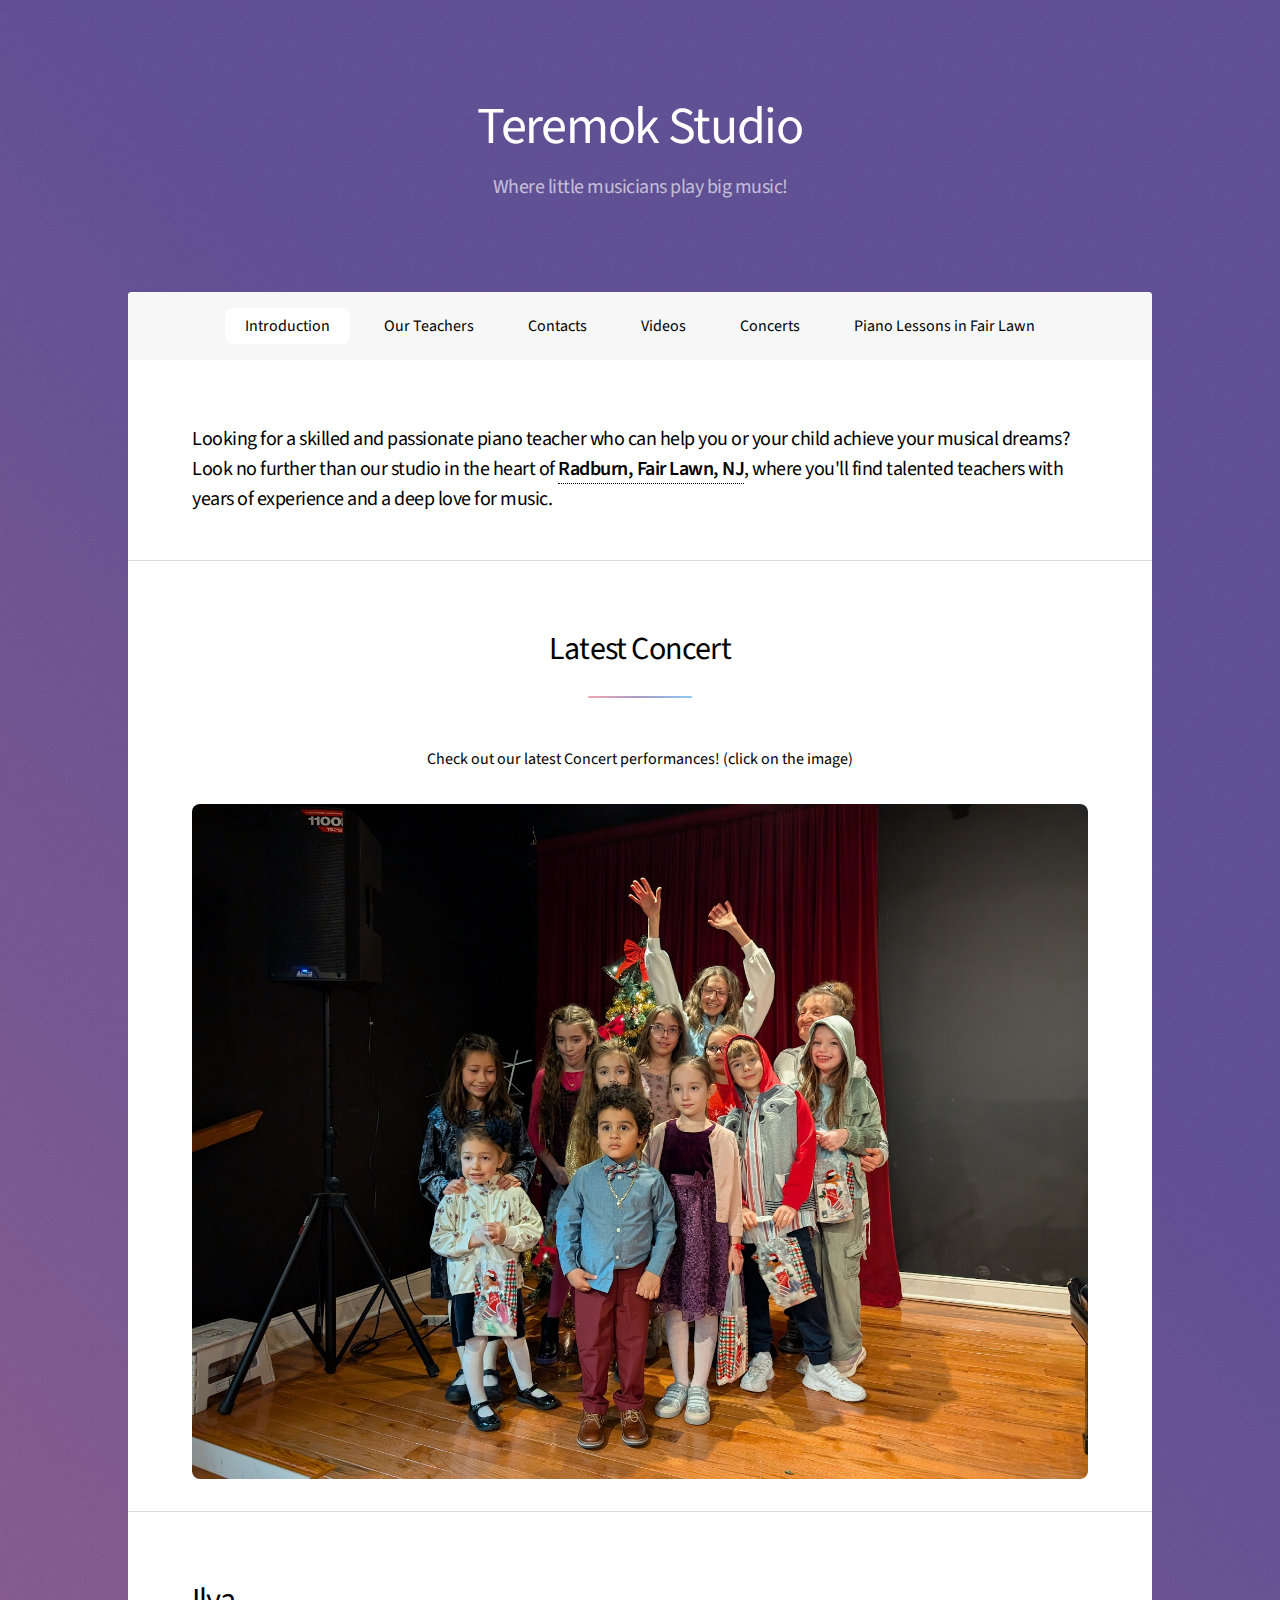
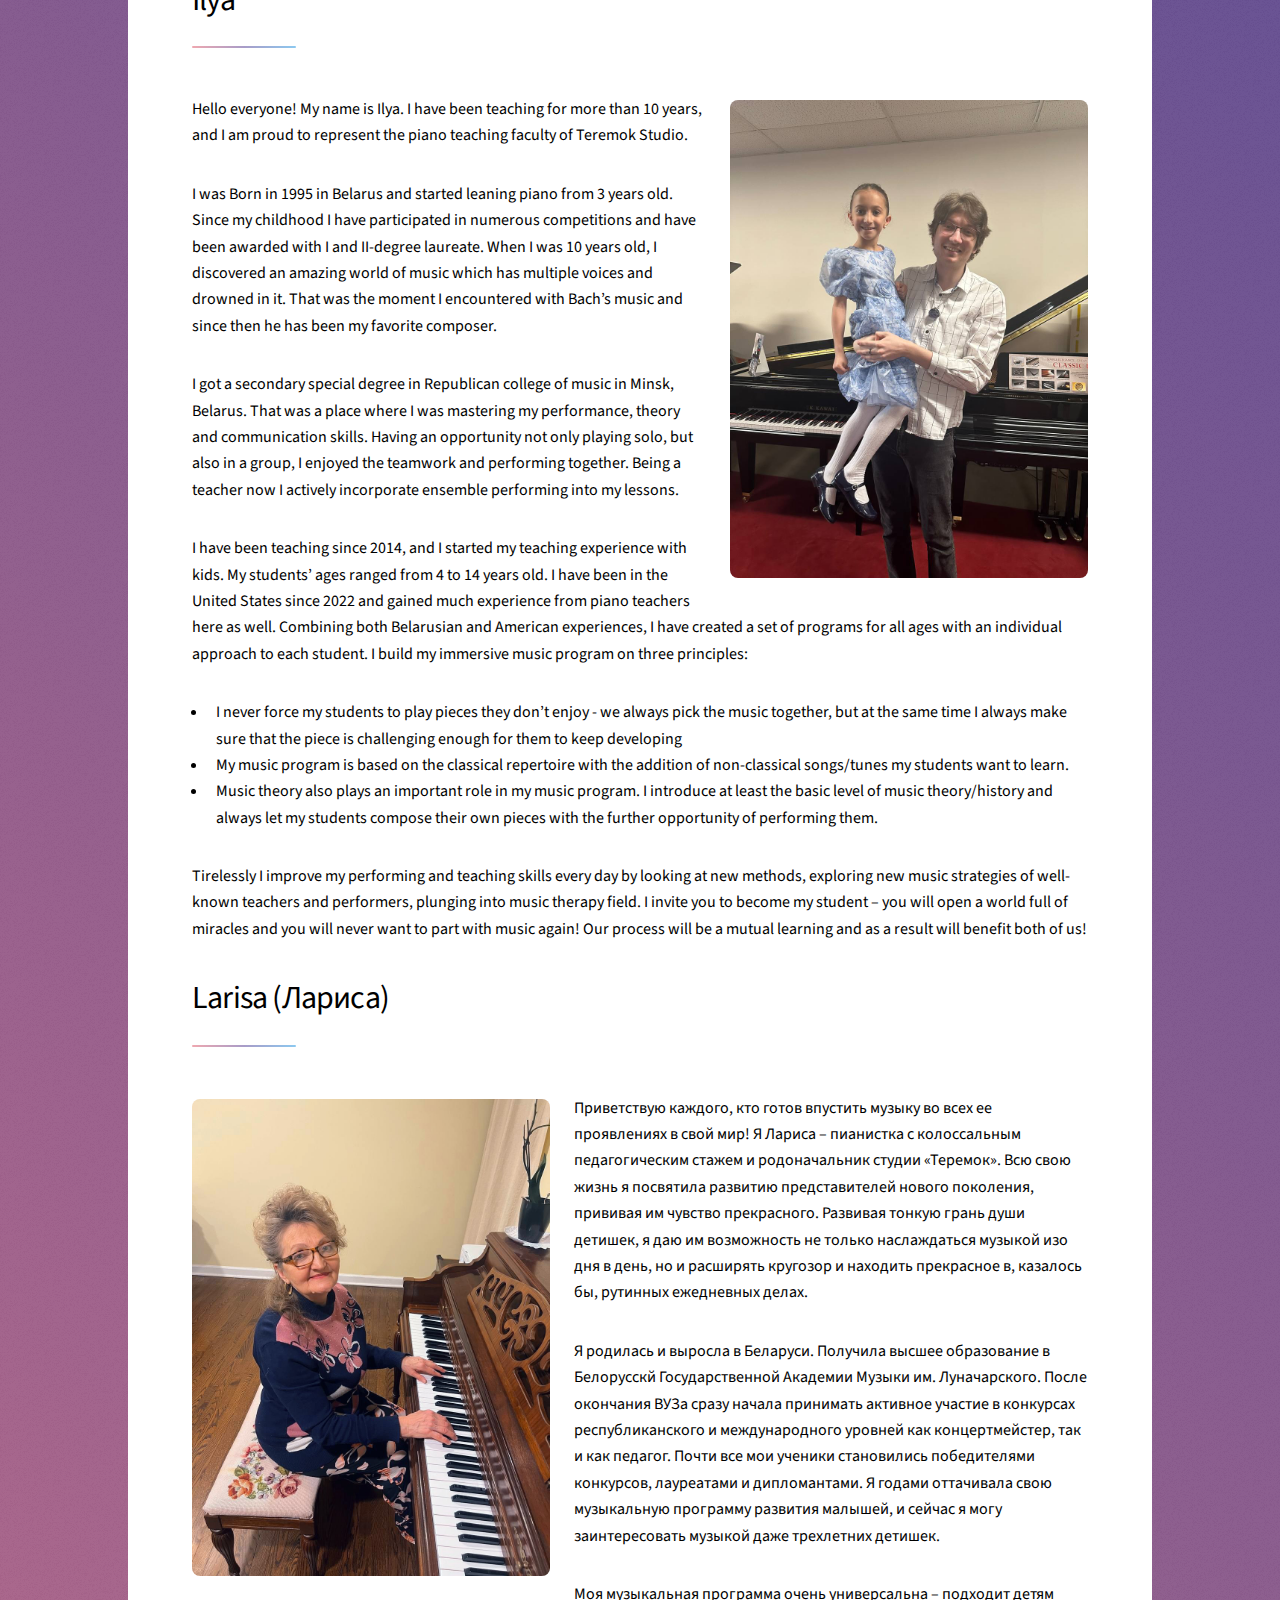
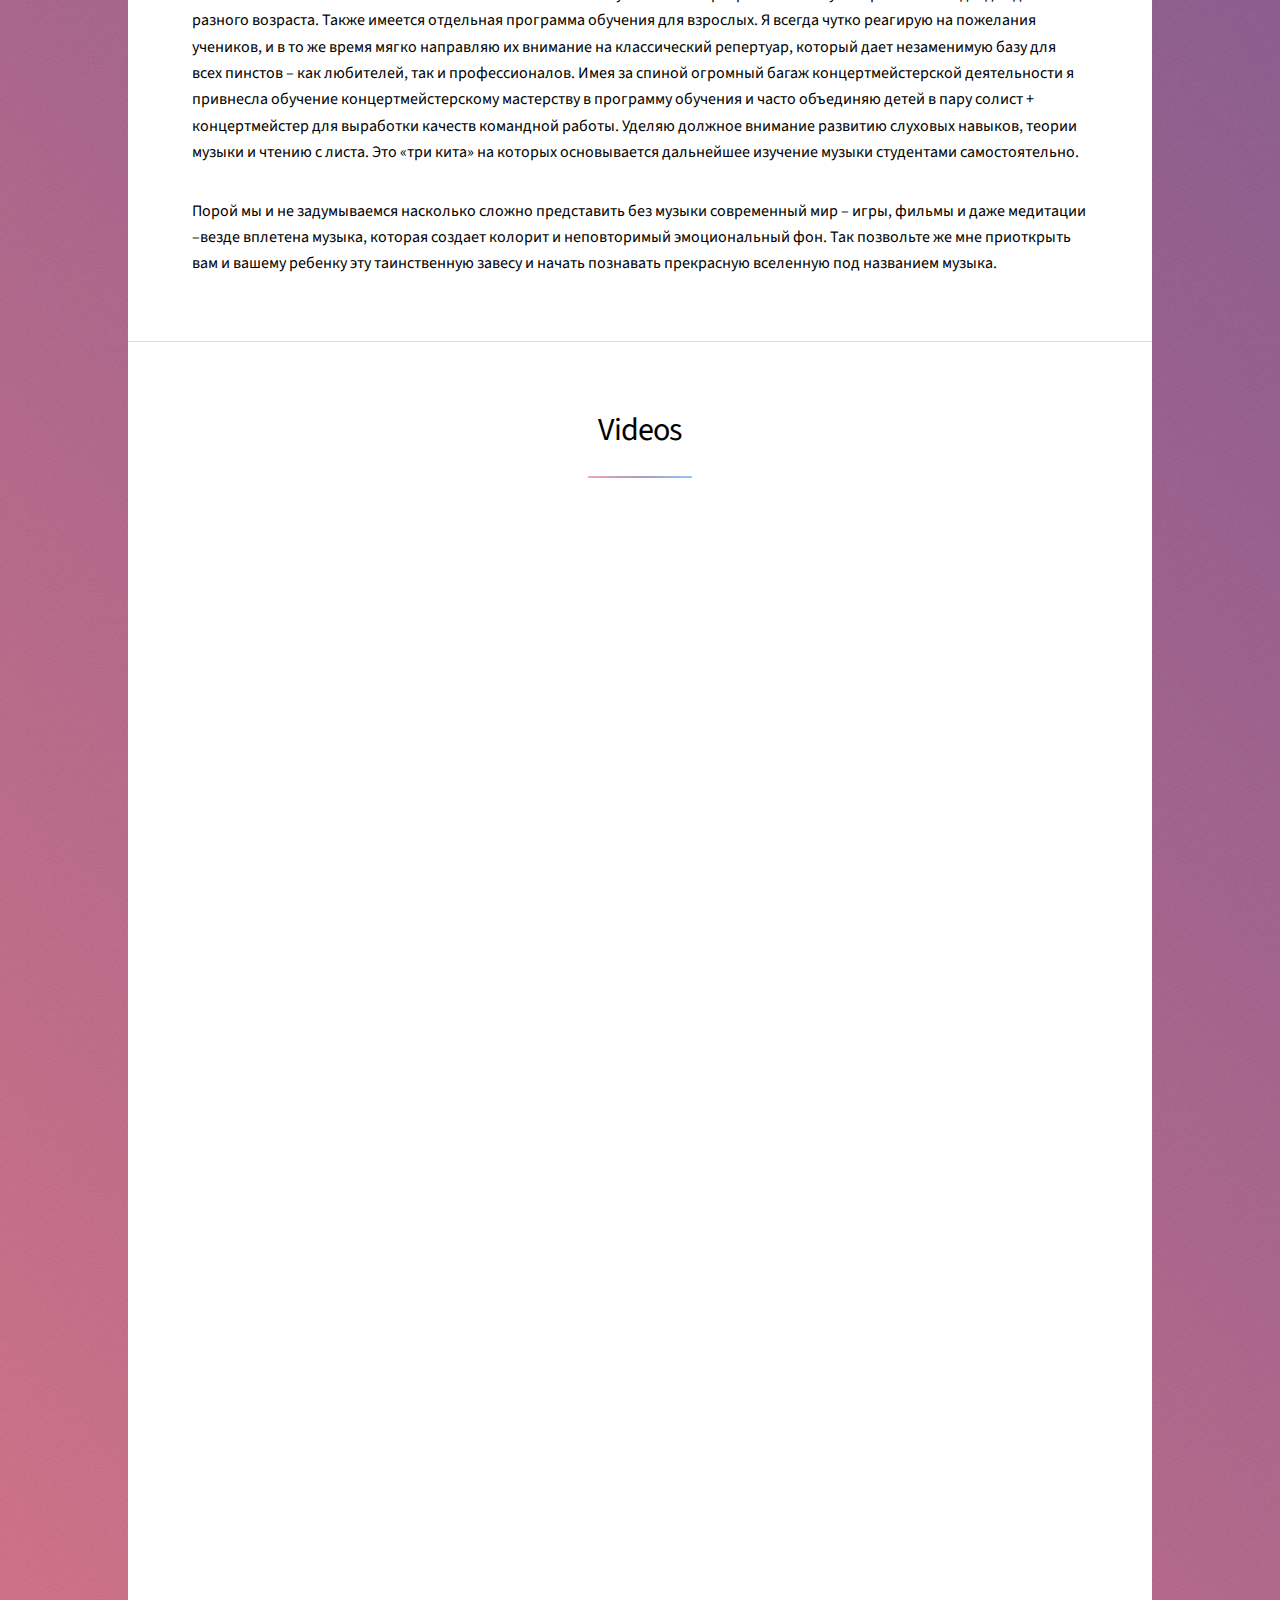
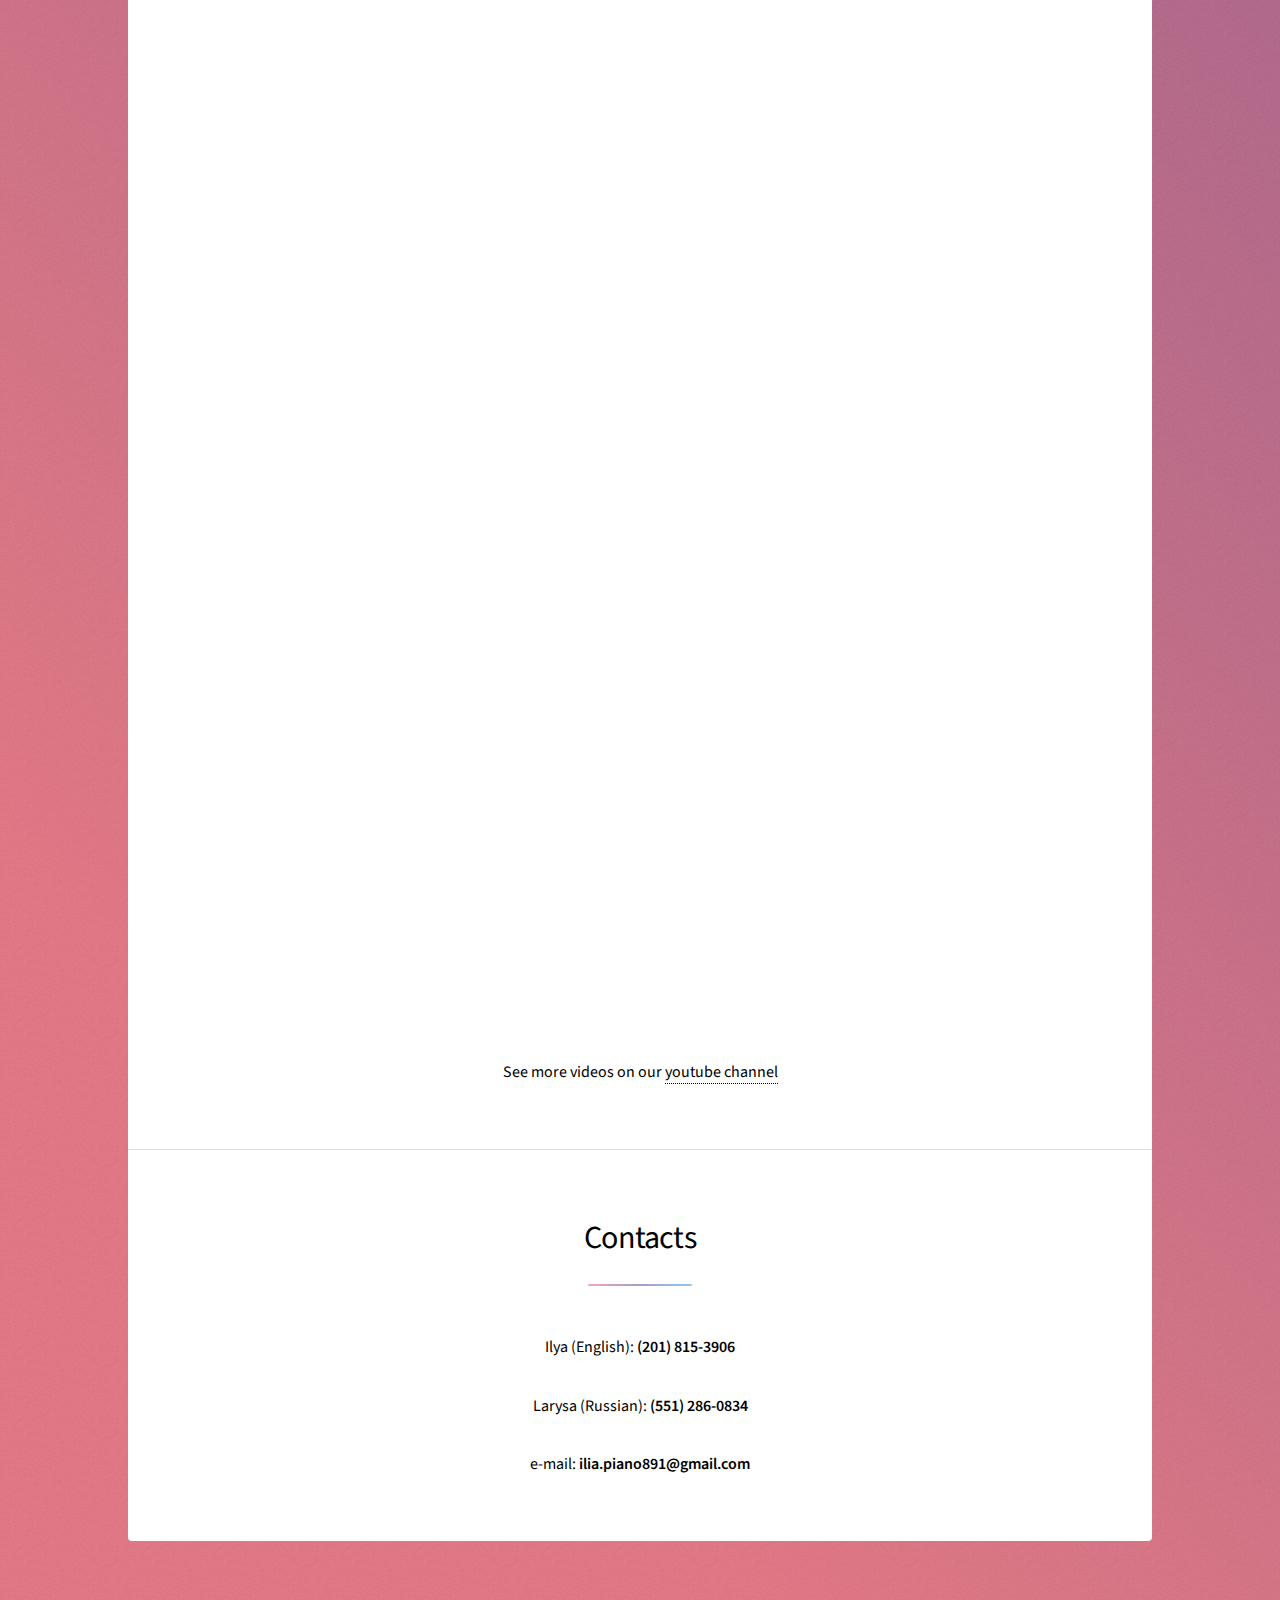
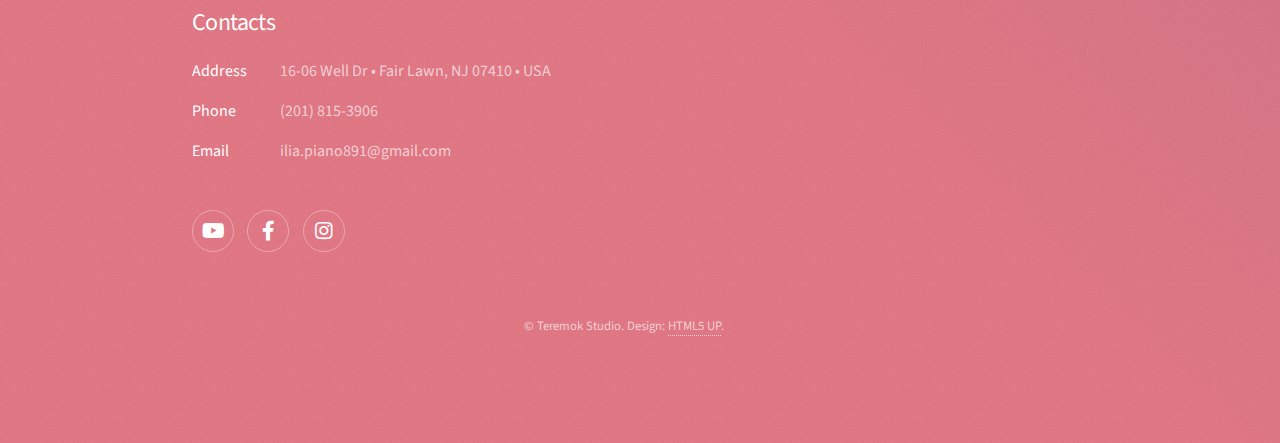
<file: index.html>
<!DOCTYPE HTML>
<!--
	Stellar by HTML5 UP
	html5up.net | @ajlkn
	Free for personal and commercial use under the CCA 3.0 license (html5up.net/license)
-->
<html>
	<head>
		<!-- Google tag (gtag.js) -->
		<script async src="https://www.googletagmanager.com/gtag/js?id=G-ZSN8D3B6M3"></script>
		<script>
			window.dataLayer = window.dataLayer || [];
			function gtag(){dataLayer.push(arguments);}
			gtag('js', new Date());

			gtag('config', 'G-ZSN8D3B6M3');
		</script>

		<title>Teremok Music Studio, Radburn, Fair Lawn</title>
		<meta charset="utf-8" />
		<meta name="viewport" content="width=device-width, initial-scale=1, user-scalable=no" />
		<link rel="stylesheet" href="assets/css/main.css" />
		<noscript><link rel="stylesheet" href="assets/css/noscript.css" /></noscript>
	</head>
	<body class="is-preload">

		<!-- Wrapper -->
			<div id="wrapper">

				<!-- Header -->
					<header id="header" class="alt">
<!--						<span class="logo"><img src="images/logo.svg" alt="" /></span>-->
						<h1>Teremok Studio</h1>
						<p>Where little musicians play big music!</p>
					</header>

				<!-- Nav -->
					<nav id="nav">
						<ul>
							<li><a href="#intro" class="active">Introduction</a></li>
							<li><a href="#teachers" class="active">Our Teachers</a></li>
							<li><a href="#contacts">Contacts</a></li>
							<li><a href="#videos">Videos</a></li>
							<li><a href="concerts.html">Concerts</a></li>
							<li><a href="fair-lawn-piano-lessons.html">Piano Lessons in Fair Lawn</a></li>
						</ul>
					</nav>

				<!-- Main -->
					<div id="main">
							<!-- Introduction -->
							<section id="intro" class="main">
								<div>
									<div class="content">

										<h3>Looking for a skilled and passionate piano teacher who can help you or your child achieve your musical dreams? Look no further than our studio in the heart of <b><a href="fair-lawn-piano-lessons.html">Radburn, Fair Lawn, NJ</a></b>, where you'll find talented teachers with years of experience and a deep love for music.</h3>
									</div>

								</div>
							</section>

							<section class="main special">
								<header class="major">
									<h2>Latest Concert</h2>
								</header>
								<p>Check out our latest Concert performances! (click on the image)</p>
								<div class="row gtr-uniform">
									<div class="col-12"><span class="image fit"><a href="https://www.youtube.com/playlist?list=PLpmNfmxhSk9OA3hn6JyHmOVZByhGce9Sj"><img src="images/concert_winter_2024.jpg" alt="" /></a></span></div>
                          		</div>
								
							</section>

							<section id="teachers" class="main">
								<div>
									<div class="content">
										<header class="major">
											<h2>Ilya</h2>
										</header>
										<p><span class="image right"><img src="images/ilya.jpg" alt="" /></span>Hello everyone! My name is Ilya. I have been teaching for more than 10 years, and I am proud to represent the piano teaching faculty of Teremok Studio. </p>

										<p>I was Born in 1995 in Belarus and started leaning piano from 3 years old. Since my childhood I have participated in numerous competitions and have been awarded with I and II-degree laureate. When I was 10 years old, I discovered an amazing world of music which has multiple voices and drowned in it. That was the moment I encountered with Bach’s music and since then he has been my favorite composer. </p>

										<p>I got a secondary special degree in Republican college of music in Minsk, Belarus. That was a place where I was mastering my performance, theory and communication skills. Having an opportunity not only playing solo, but also in a group, I enjoyed the teamwork and performing together. Being a teacher now I actively incorporate ensemble performing into my lessons. </p>

										<p>I have been teaching since 2014, and I started my teaching experience with kids. My students’ ages ranged from 4 to 14 years old. I have been in the United States since 2022 and gained much experience from piano teachers here as well. Combining both Belarusian and American experiences, I have created a set of programs for all ages with an individual approach to each student. I build my immersive music program on three principles: </p>

										<ul>
											<li>I never force my students to play pieces they don’t enjoy - we always pick the music together, but at the same time I always make sure that the piece is challenging enough for them to keep developing</li>
											<li>My music program is based on the classical repertoire with the addition of non-classical songs/tunes my students want to learn.</li>
											<li>Music theory also plays an important role in my music program. I introduce at least the basic level of music theory/history and always let my students compose their own pieces with the further opportunity of performing them.</li>
										</ul>


										<p>Tirelessly I improve my performing and teaching skills every day by looking at new methods, exploring new music strategies of well-known teachers and performers, plunging into music therapy field. I invite you to become my student – you will open a world full of miracles and you will never want to part with music again! Our process will be a mutual learning and as a result will benefit both of us!</p>


										<!--										<ul class="actions">-->
										<!--											<li><a href="generic.html" class="button">Learn More</a></li>-->
										<!--										</ul>-->
									</div>

								</div>

								<div>
									<div class="content">
										<header class="major">
											<h2>Larisa (Лариса)</h2>
										</header>
										<p><span class="image left"><img src="images/larysa_new.jpg" alt="" /></span>Приветствую каждого, кто готов впустить музыку во всех ее проявлениях в свой мир! Я Лариса – пианистка с колоссальным педагогическим стажем и родоначальник студии «Теремок». Всю свою жизнь я посвятила развитию представителей нового поколения, прививая им чувство прекрасного. Развивая тонкую грань души детишек, я даю им возможность не только наслаждаться музыкой изо дня в день, но и расширять кругозор и находить прекрасное в, казалось бы, рутинных ежедневных делах.</p>
										<p>Я родилась и выросла в Беларуси. Получила высшее образование в Белорусскй Государственной Академии Музыки им. Луначарского. После окончания ВУЗа сразу начала принимать активное участие в конкурсах республиканского и международного уровней как концертмейстер, так и как педагог. Почти все мои ученики становились победителями конкурсов, лауреатами и дипломантами. Я годами оттачивала свою музыкальную программу развития малышей, и сейчас я могу заинтересовать музыкой даже трехлетних детишек.</p>
										<p>Моя музыкальная программа очень универсальна – подходит детям разного возраста. Также имеется отдельная программа обучения для взрослых. Я всегда чутко реагирую на пожелания учеников, и в то же время мягко направляю их внимание на классический репертуар, который дает незаменимую базу для всех пинстов – как любителей, так и профессионалов. Имея за спиной огромный багаж концертмейстерской деятельности я привнесла обучение концертмейстерскому мастерству в программу обучения и часто объединяю детей в пару солист + концертмейстер для выработки качеств командной работы. Уделяю должное внимание развитию слуховых навыков, теории музыки и чтению с листа. Это «три кита» на которых основывается дальнейшее изучение музыки студентами самостоятельно. </p>
										<p>Порой мы и не задумываемся насколько сложно представить без музыки современный мир – игры, фильмы и даже медитации –везде вплетена музыка, которая создает колорит и неповторимый эмоциональный фон. Так позвольте же мне приоткрыть вам и вашему ребенку эту таинственную завесу и начать познавать прекрасную вселенную под названием музыка.</p>
									</div>
								</div>

							</section>

							<section id="videos" class="main special">
								<header class="major">
									<h2>Videos</h2>
								</header>

								<p><iframe width="560" height="315" src="https://www.youtube.com/embed/ygRuIo16cWA?si=4gfWtXW3m3hVP_-F" title="YouTube video player" frameborder="0" allow="accelerometer; autoplay; clipboard-write; encrypted-media; gyroscope; picture-in-picture; web-share" referrerpolicy="strict-origin-when-cross-origin" allowfullscreen></iframe></p>
								<p><iframe width="560" height="315" src="https://www.youtube.com/embed/2QUTv6akPrc?si=sIZC7GuFg_U-88oI" title="YouTube video player" frameborder="0" allow="accelerometer; autoplay; clipboard-write; encrypted-media; gyroscope; picture-in-picture; web-share" referrerpolicy="strict-origin-when-cross-origin" allowfullscreen></iframe></p>
								<p><iframe width="560" height="315" src="https://www.youtube.com/embed/-rN_WPI2XIc?si=8VLPka_-u3P97FWZ" title="YouTube video player" frameborder="0" allow="accelerometer; autoplay; clipboard-write; encrypted-media; gyroscope; picture-in-picture; web-share" referrerpolicy="strict-origin-when-cross-origin" allowfullscreen></iframe></p>
								<p><iframe width="560" height="315" src="https://www.youtube.com/embed/IQjfRSrIg9I?si=6q5nIWO6sOwiWga2" title="YouTube video player" frameborder="0" allow="accelerometer; autoplay; clipboard-write; encrypted-media; gyroscope; picture-in-picture; web-share" referrerpolicy="strict-origin-when-cross-origin" allowfullscreen></iframe></p>
								<p><iframe width="560" height="315" src="https://www.youtube.com/embed/mD9Ef9I3Bas?si=zHU6qlsjmMnwwBHR" title="YouTube video player" frameborder="0" allow="accelerometer; autoplay; clipboard-write; encrypted-media; gyroscope; picture-in-picture; web-share" referrerpolicy="strict-origin-when-cross-origin" allowfullscreen></iframe></p>
								<p><iframe width="560" height="315" src="https://www.youtube.com/embed/GzivVRk_cPY?si=JI7szu8Lf1MJtX6y" title="YouTube video player" frameborder="0" allow="accelerometer; autoplay; clipboard-write; encrypted-media; gyroscope; picture-in-picture; web-share" referrerpolicy="strict-origin-when-cross-origin" allowfullscreen></iframe></p>
								
								<p>See more videos on our <a href="https://www.youtube.com/@teremokstudio">youtube channel</a> </p>
							
							</section>
	
							<section id="contacts" class="main special">
								<header class="major">
									<h2>Contacts</h2>
								</header>

								<p>Ilya (English): <b>(201) 815-3906</b></p>
								<p>Larysa (Russian): <b>(551) 286-0834</b></p>
								<p>e-mail: <b>ilia.piano891@gmail.com</b></p>
							</section>

							
					</div>

				<!-- Footer -->
					<footer id="footer">
						<section>
							<h2>Contacts</h2>
							<dl class="alt">
								<dt>Address</dt>
								<dd>16-06 Well Dr &bull; Fair Lawn, NJ 07410 &bull; USA</dd>
								<dt>Phone</dt>
								<dd>(201) 815-3906</dd>
								<dt>Email</dt>
								<dd>ilia.piano891@gmail.com</dd>
							</dl>
							<ul class="icons">
								<li><a href="https://www.youtube.com/@teremokstudio" class="icon brands fa-youtube alt"><span class="label">YouTube</span></a></li>
								<li><a href="https://www.facebook.com/teremok.music.studio/" class="icon brands fa-facebook-f alt"><span class="label">Facebook</span></a></li>
								<li><a href="https://www.instagram.com/teremok.studio/" class="icon brands fa-instagram alt"><span class="label">Instagram</span></a></li>
							</ul>
						</section>
						<p class="copyright">&copy; Teremok Studio. Design: <a href="https://html5up.net">HTML5 UP</a>.</p>
					</footer>

			</div>

		<!-- Scripts -->
			<script src="assets/js/jquery.min.js"></script>
			<script src="assets/js/jquery.scrollex.min.js"></script>
			<script src="assets/js/jquery.scrolly.min.js"></script>
			<script src="assets/js/browser.min.js"></script>
			<script src="assets/js/breakpoints.min.js"></script>
			<script src="assets/js/util.js"></script>
			<script src="assets/js/main.js"></script>

	</body>
</html>
</file>
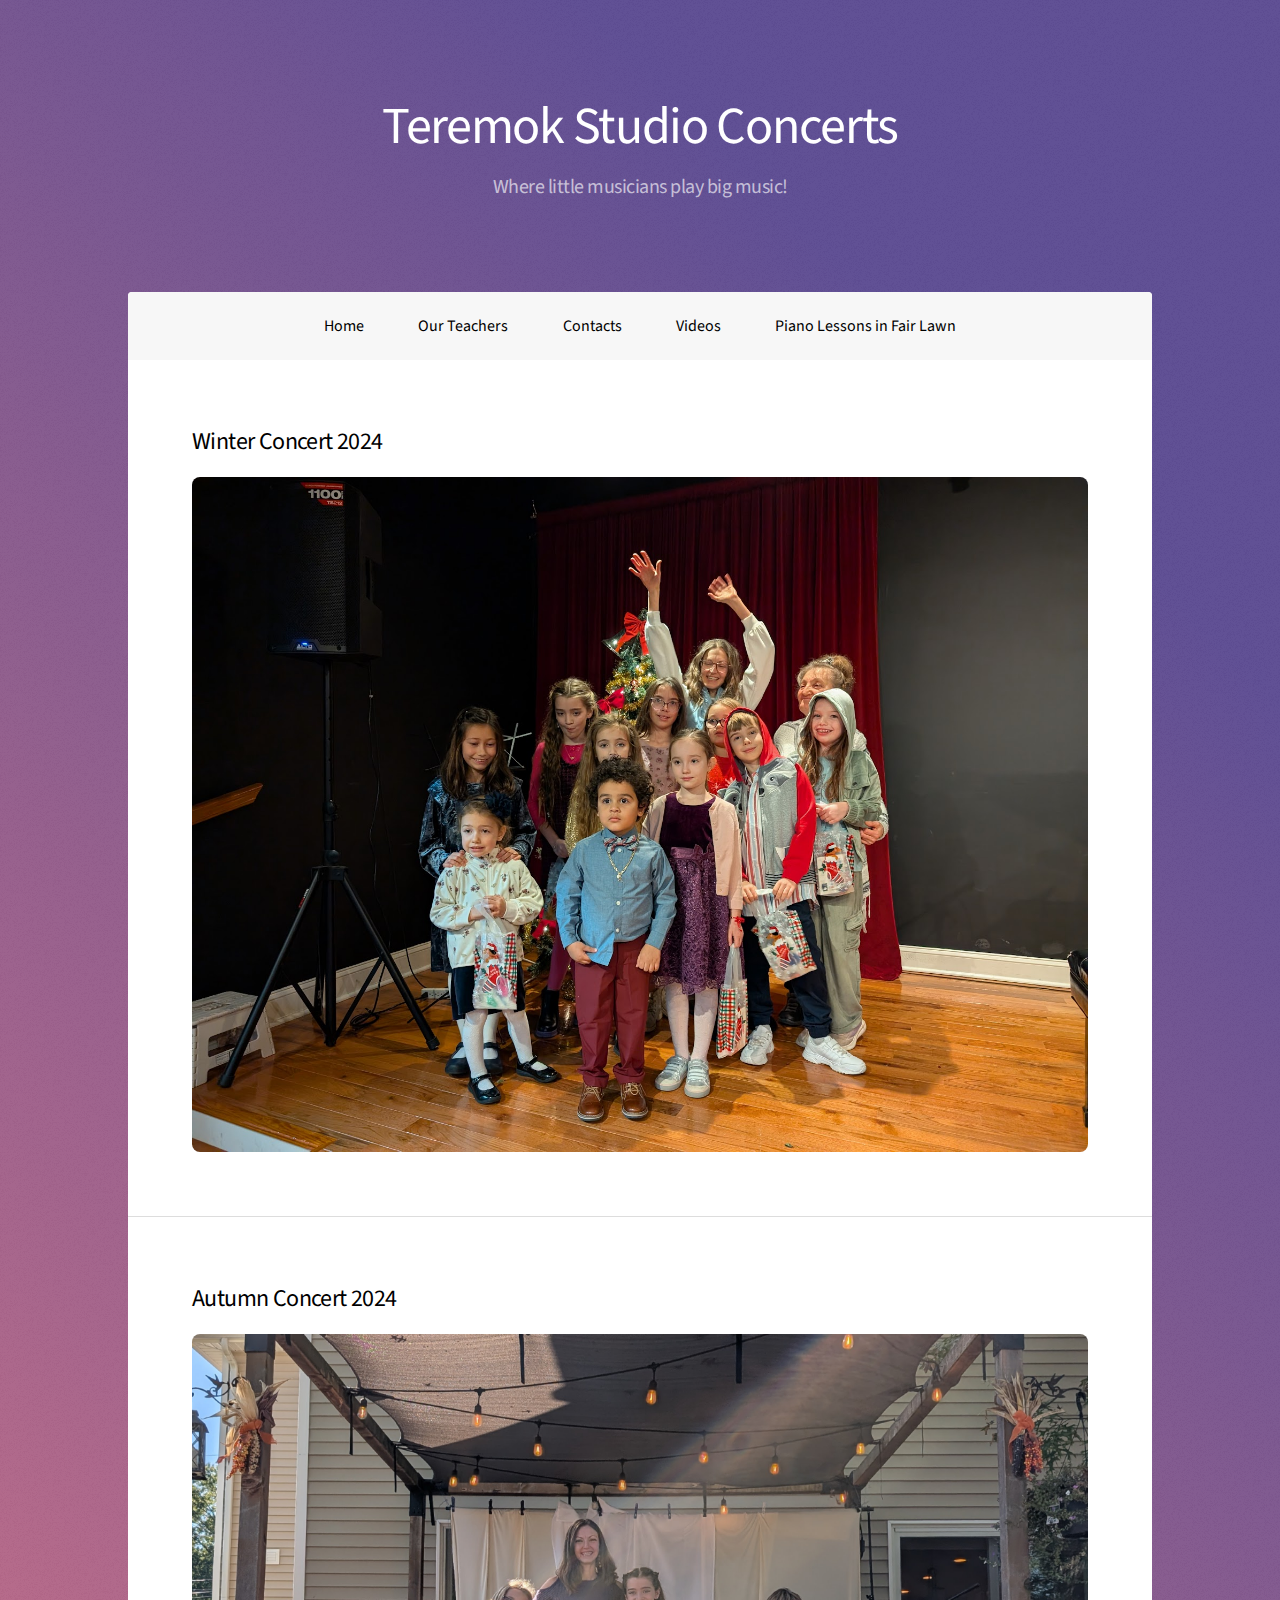
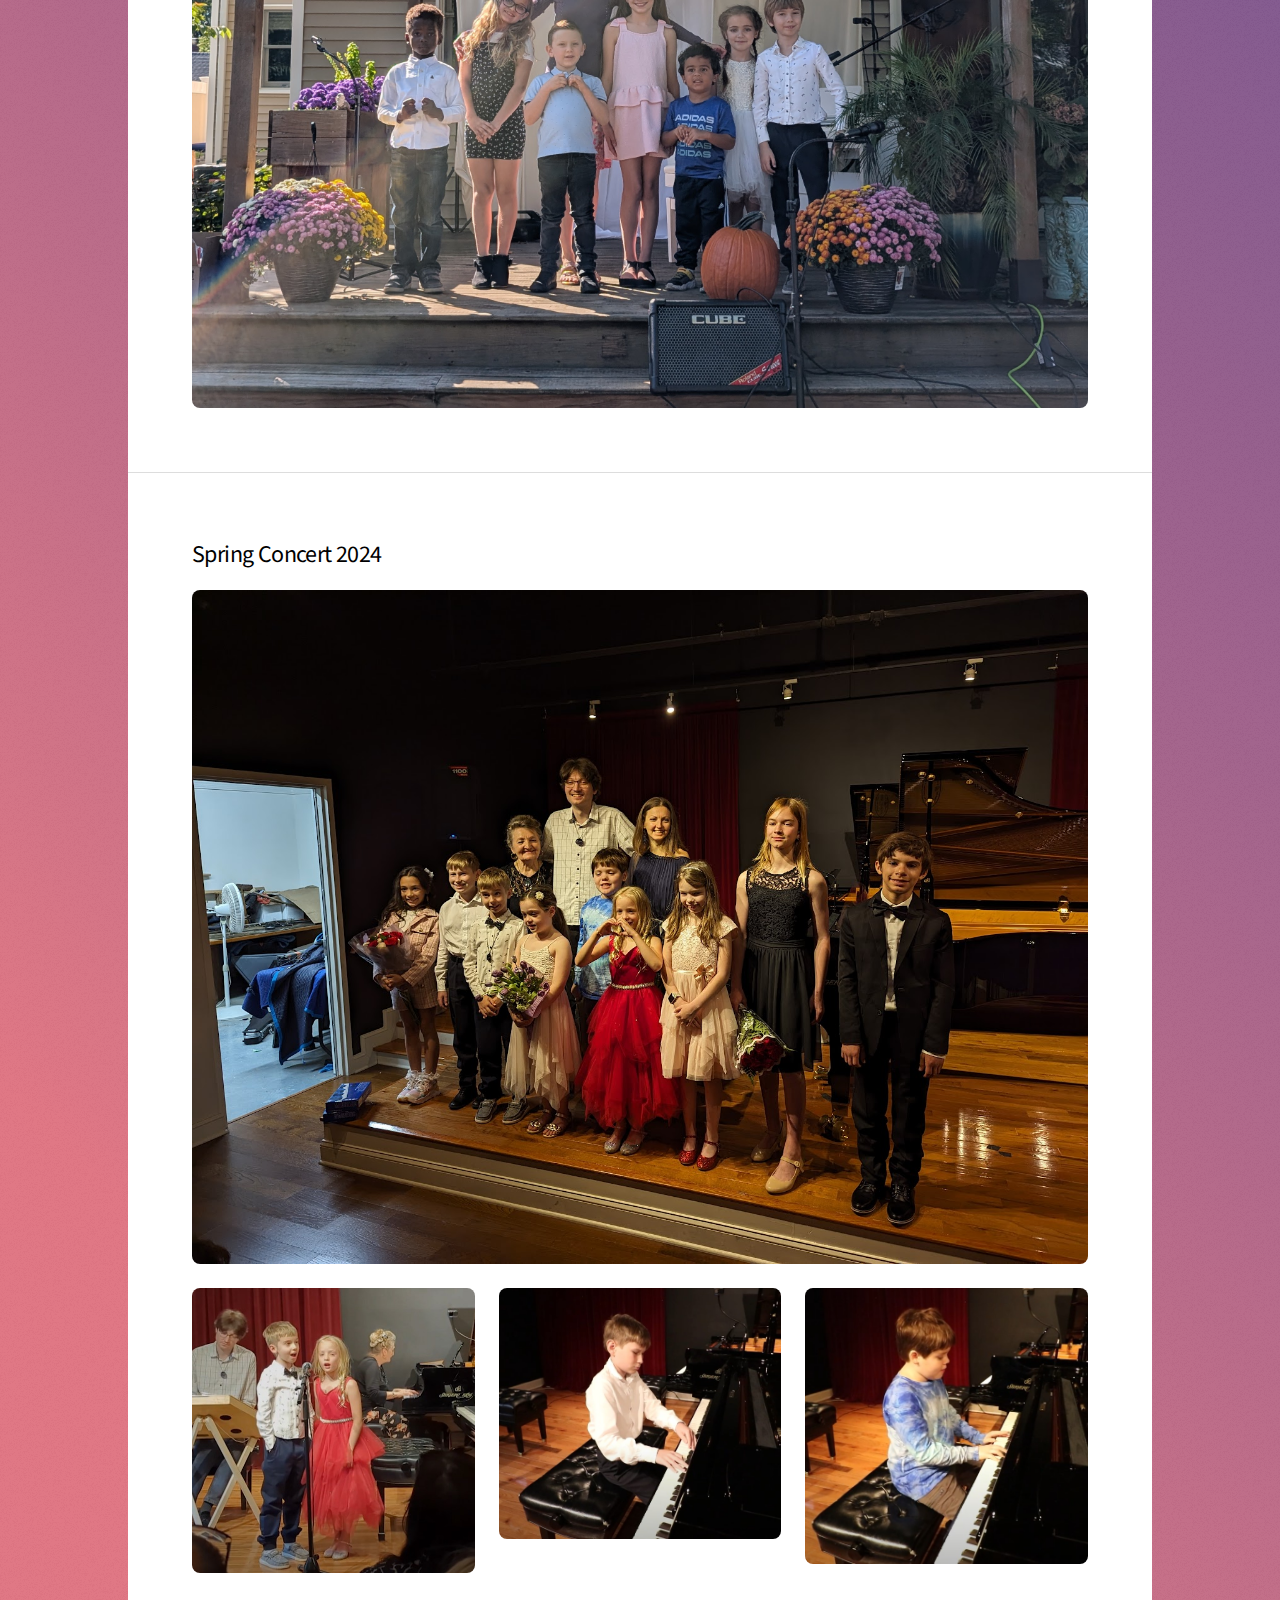
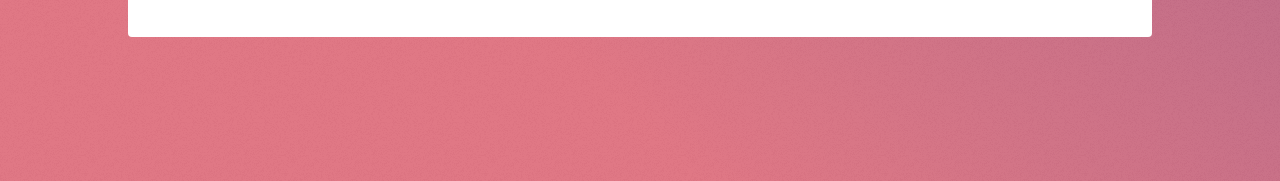
<file: concerts.html>
<!DOCTYPE HTML>
<html>
    <head>
        <!-- Google tag (gtag.js) -->
        <script async src="https://www.googletagmanager.com/gtag/js?id=G-ZSN8D3B6M3"></script>
        <script>
            window.dataLayer = window.dataLayer || [];
            function gtag(){dataLayer.push(arguments);}
            gtag('js', new Date());
            gtag('config', 'G-ZSN8D3B6M3');
        </script>

        <title>Concerts | Teremok Music Studio, Radburn, Fair Lawn</title>
        <meta charset="utf-8" />
        <meta name="viewport" content="width=device-width, initial-scale=1, user-scalable=no" />
        <link rel="stylesheet" href="assets/css/main.css" />
        <noscript><link rel="stylesheet" href="assets/css/noscript.css" /></noscript>
    </head>
    <body class="is-preload">
        <!-- Wrapper -->
        <div id="wrapper">
            <!-- Header -->
            <header id="header" class="alt">
                <h1>Teremok Studio Concerts</h1>
                <p>Where little musicians play big music!</p>
            </header>

            <!-- Nav -->
            <nav id="nav">
                <ul>
                    <li><a href="index.html">Home</a></li>
                    <li><a href="index.html#teachers">Our Teachers</a></li>
                    <li><a href="index.html#contacts">Contacts</a></li>
                    <li><a href="index.html#videos">Videos</a></li>
                    <li><a href="fair-lawn-piano-lessons.html">Piano Lessons in Fair Lawn</a></li>
                </ul>
            </nav>

            <!-- Main -->
            <div id="main">
                <section class="main">
                    <div>
                        <h2>Winter Concert 2024</h2>
                        <div class="box alt">
                            <div class="row gtr-uniform">
                                <div class="col-12"><span class="image fit"><a href="https://www.youtube.com/playlist?list=PLpmNfmxhSk9OA3hn6JyHmOVZByhGce9Sj"><img src="images/concert_winter_2024.jpg" alt="" /></a></span></div>
                            </div>
                        </div>
                    </div>
                </section>

                <section class="main">
                    <div>
                        <h2>Autumn Concert 2024</h2>
                        <div class="box alt">
                            <div class="row gtr-uniform">
                                <div class="col-12"><span class="image fit"><a href="https://www.youtube.com/playlist?list=PLpmNfmxhSk9PoZypfcztbQLgjuvk7NStU"><img src="images/concert_autumn_2024.jpg" alt="" /></a></span></div>
                            </div>
                        </div>
                    </div>
                </section>

                <section class="main">
                    <div>
                        <h2>Spring Concert 2024</h2>
                        <div class="box alt">
                            <div class="row gtr-uniform">
                                <div class="col-12"><span class="image fit"><a href="https://www.youtube.com/watch?v=UUrYpkcKbBA&list=PLpmNfmxhSk9M8XewddcUx2om2Pk808h8l&ab_channel=TeremokMusicStudio"><img src="images/concert_spring_2024_all.jpg" alt=""  /></a></span></div>
                                <div class="col-4"><span class="image fit"><a href="https://www.youtube.com/watch?v=UUrYpkcKbBA&ab_channel=TeremokMusicStudio"><img src="images/concert_spring_2024_1.jpg" alt="" /></a></span></div>
                                <div class="col-4"><span class="image fit"><a href="https://www.youtube.com/watch?v=yS9hRLjIs6o&list=PLpmNfmxhSk9M8XewddcUx2om2Pk808h8l&index=2&ab_channel=TeremokMusicStudio"><img src="images/concert_spring_2024_2.jpg" alt="" /></a></span></div>
                                <div class="col-4"><span class="image fit"><a href="https://www.youtube.com/watch?v=ygRuIo16cWA&list=PLpmNfmxhSk9M8XewddcUx2om2Pk808h8l&index=9&ab_channel=TeremokMusicStudio"><img src="images/concert_spring_2024_3.jpg" alt="" /></a></span></div>
                            </div>
                        </div>
                    </div>
                </section>
            </div>

            <!-- Footer -->
            <footer id="footer">
                <!-- Copy the footer content from index.html -->
            </footer>
        </div>

        <!-- Scripts -->
        <script src="assets/js/jquery.min.js"></script>
        <script src="assets/js/jquery.scrollex.min.js"></script>
        <script src="assets/js/jquery.scrolly.min.js"></script>
        <script src="assets/js/browser.min.js"></script>
        <script src="assets/js/breakpoints.min.js"></script>
        <script src="assets/js/util.js"></script>
        <script src="assets/js/main.js"></script>
    </body>
</html>
</file>
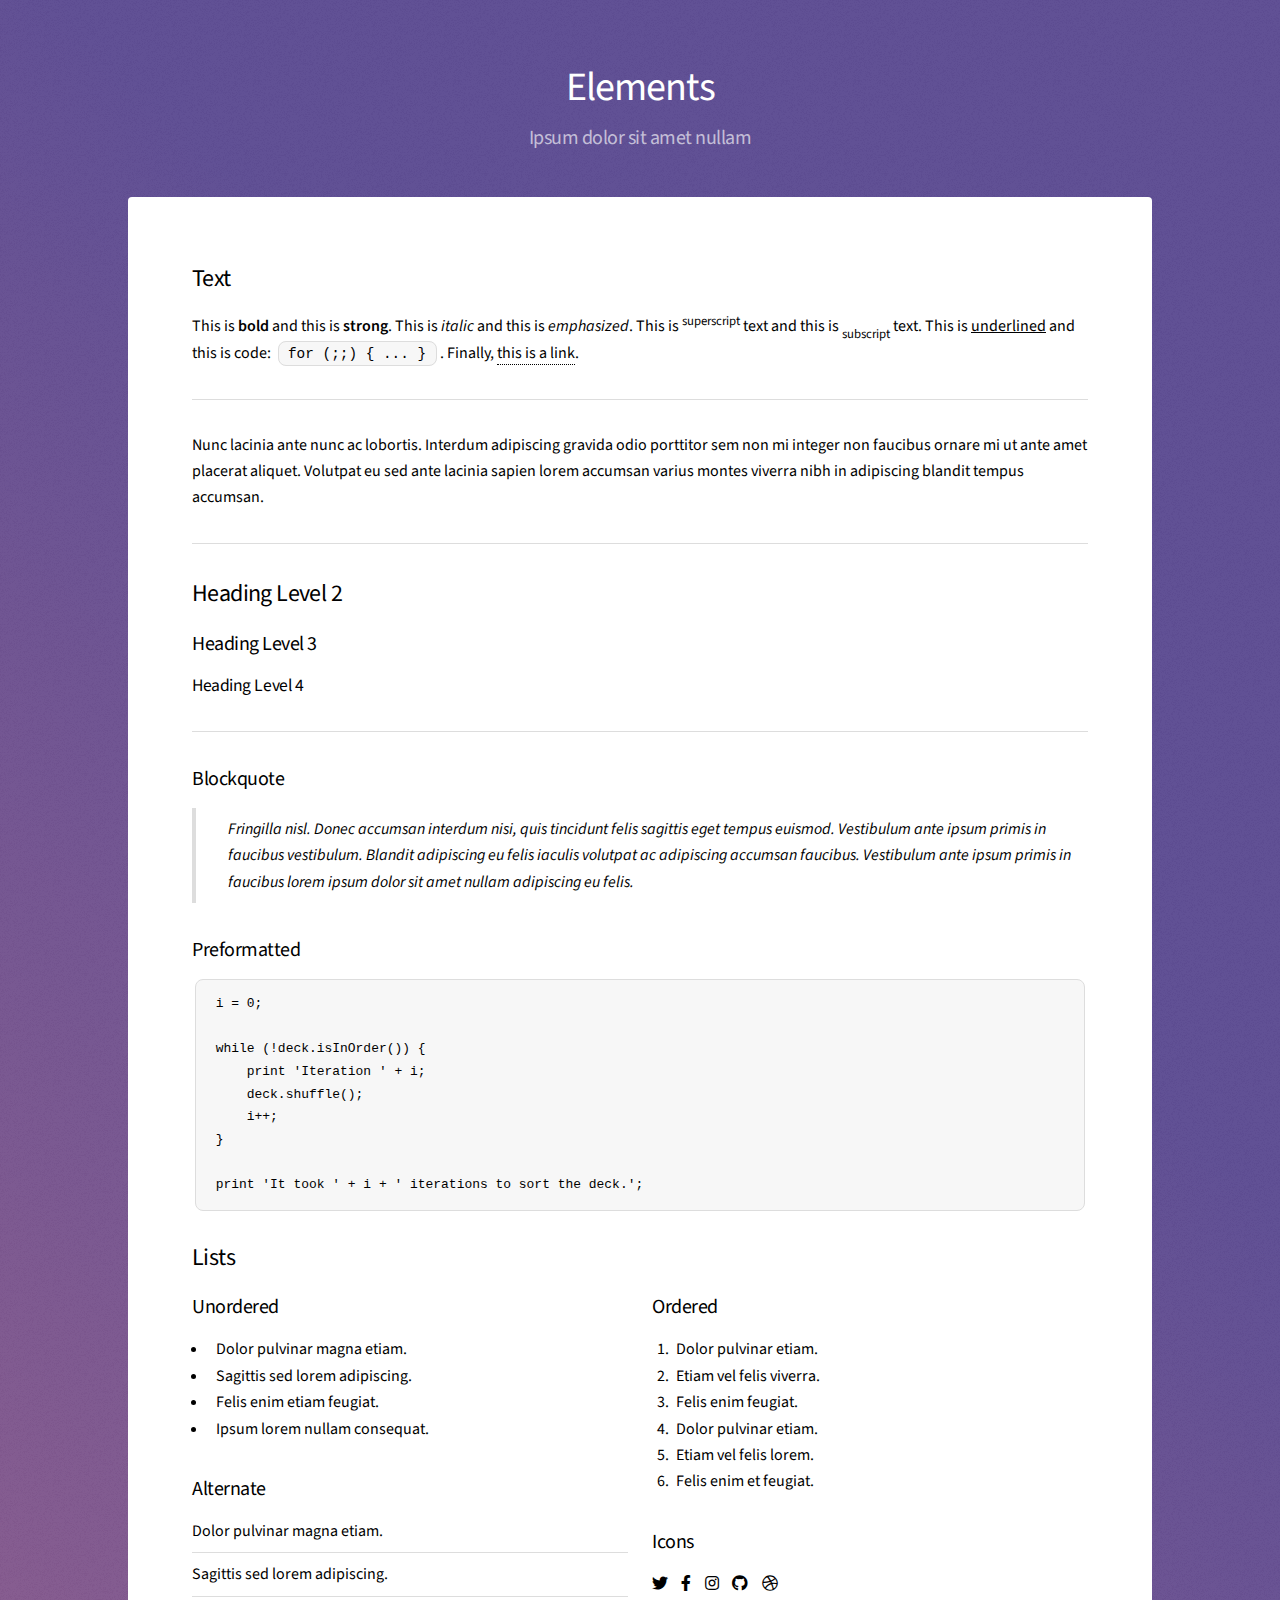
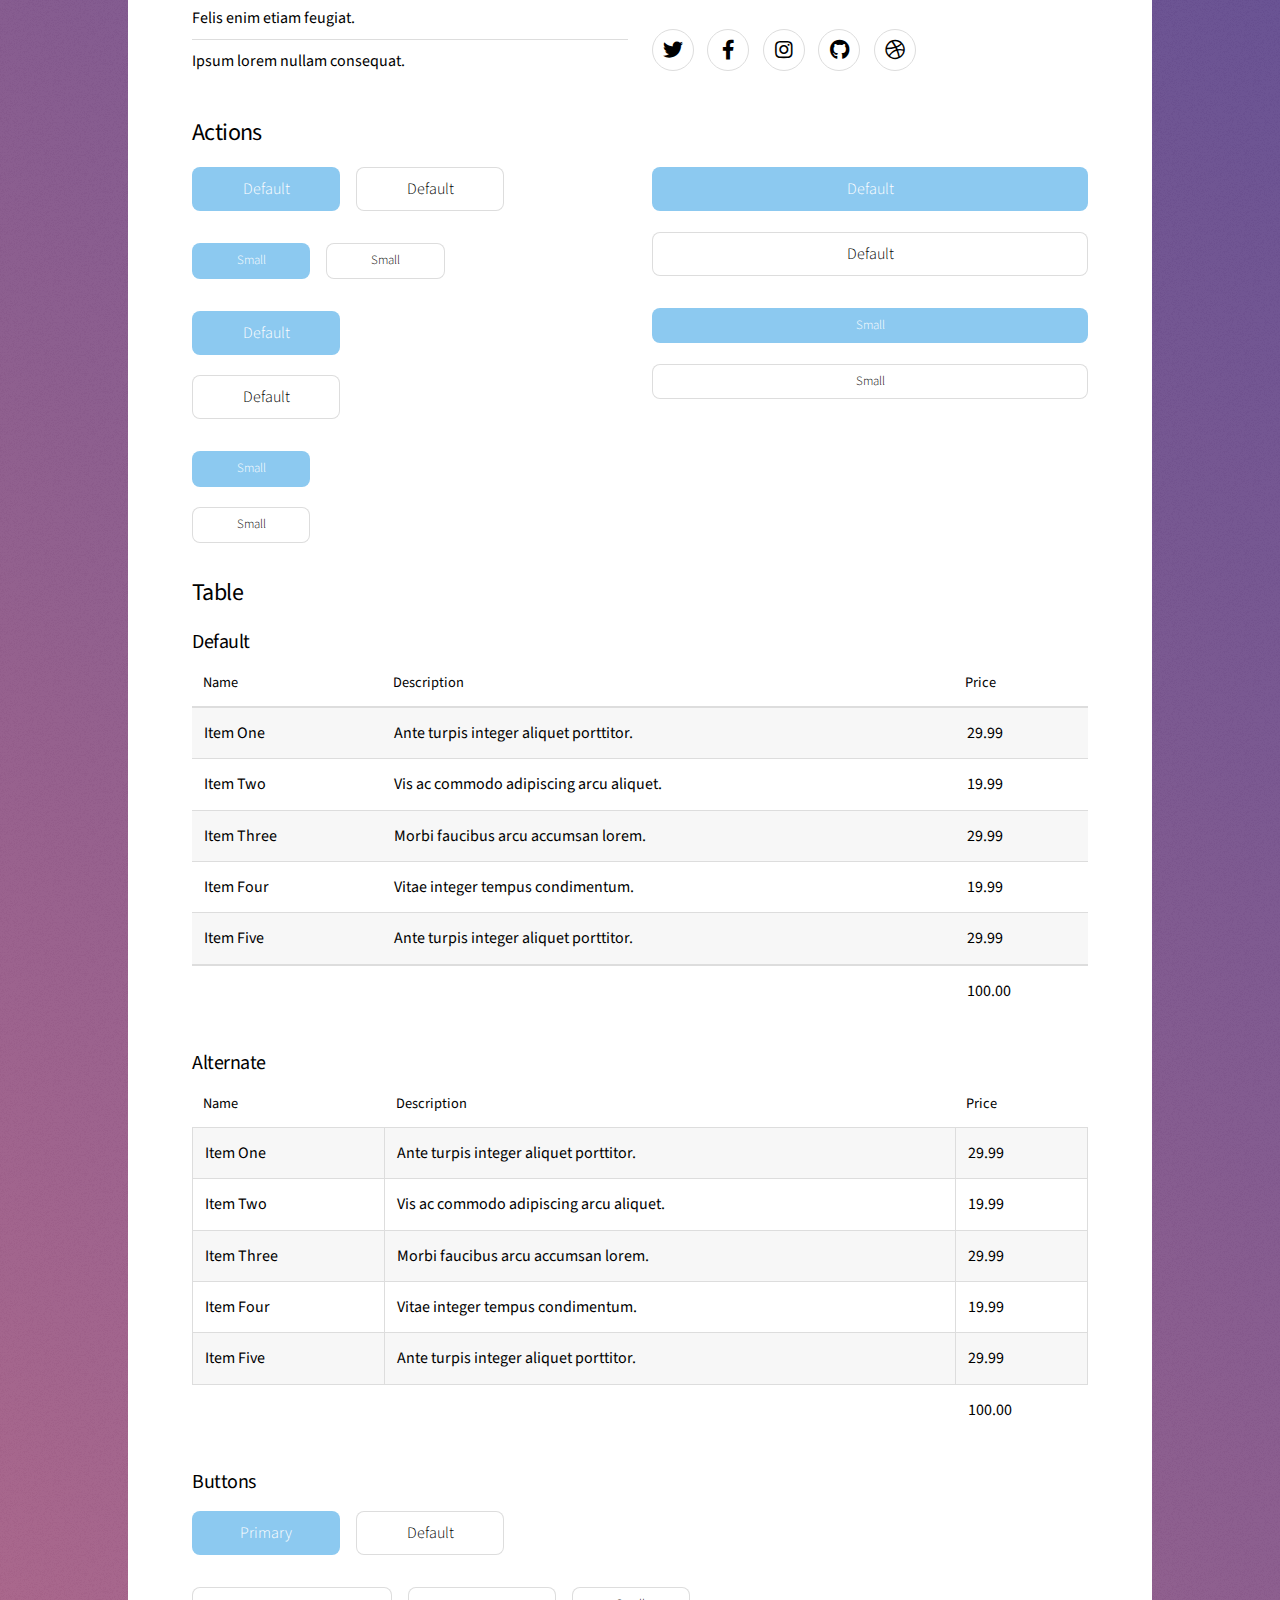
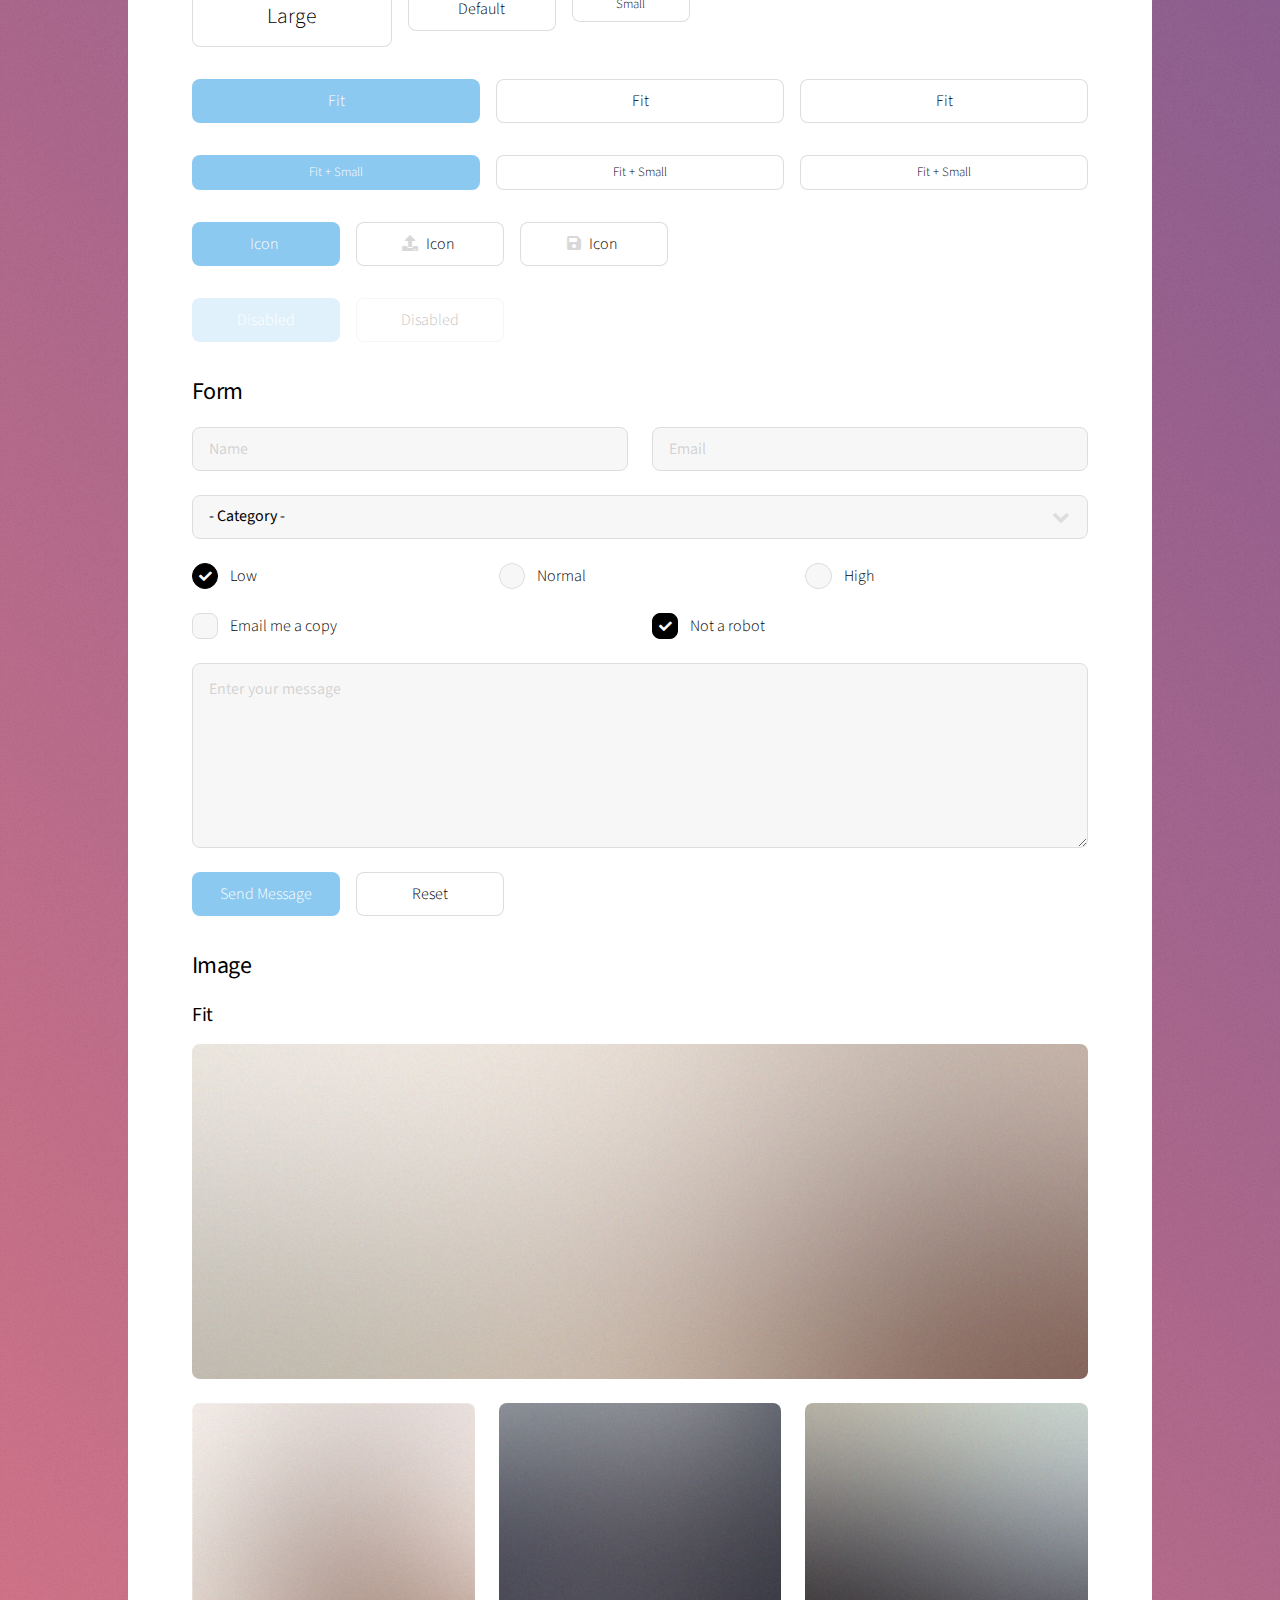
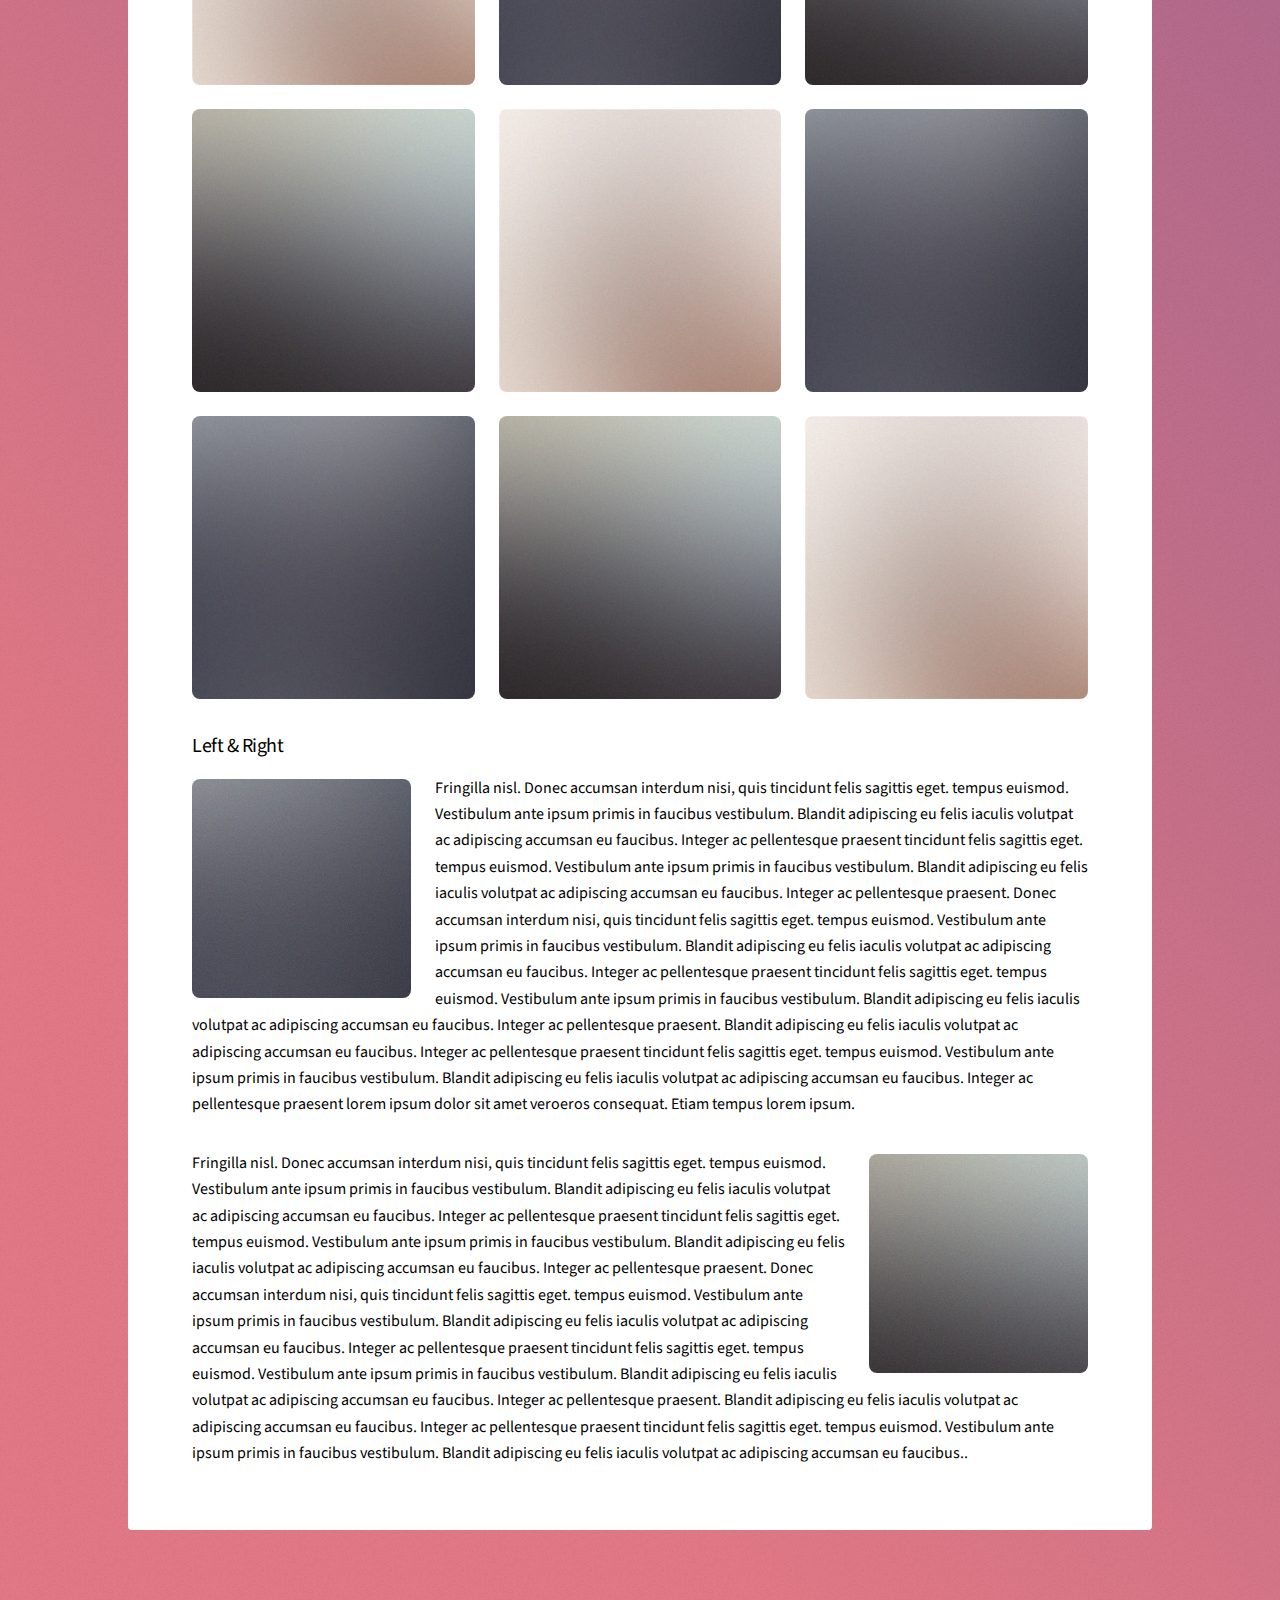
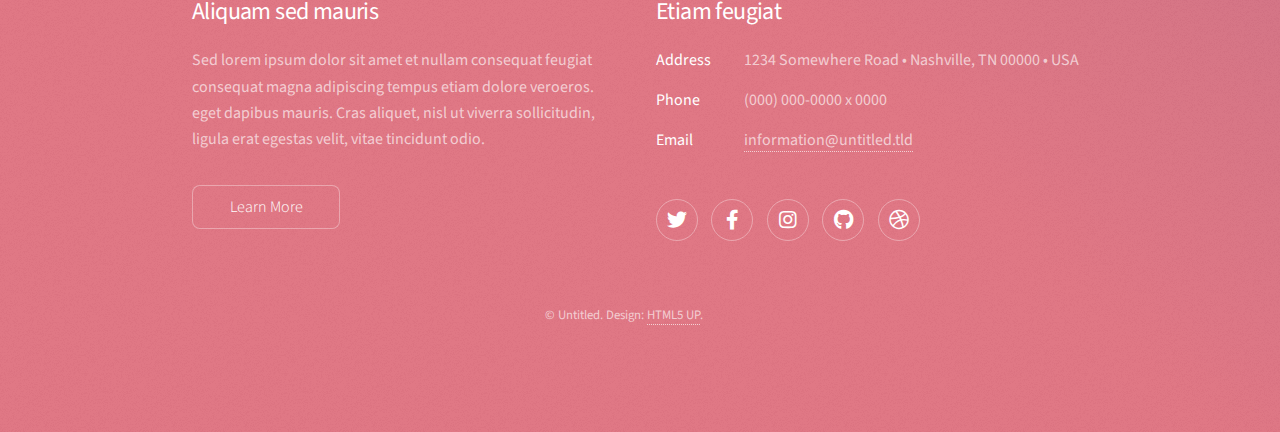
<file: elements.html>
<!DOCTYPE HTML>
<!--
	Stellar by HTML5 UP
	html5up.net | @ajlkn
	Free for personal and commercial use under the CCA 3.0 license (html5up.net/license)
-->
<html>
	<head>
		<title>Elements - Stellar by HTML5 UP</title>
		<meta charset="utf-8" />
		<meta name="viewport" content="width=device-width, initial-scale=1, user-scalable=no" />
		<link rel="stylesheet" href="assets/css/main.css" />
		<noscript><link rel="stylesheet" href="assets/css/noscript.css" /></noscript>
	</head>
	<body class="is-preload">

		<!-- Wrapper -->
			<div id="wrapper">

				<!-- Header -->
					<header id="header">
						<h1>Elements</h1>
						<p>Ipsum dolor sit amet nullam</p>
					</header>

				<!-- Main -->
					<div id="main">

						<!-- Content -->
							<section id="content" class="main">

								<!-- Text -->
									<section>
										<h2>Text</h2>
										<p>This is <b>bold</b> and this is <strong>strong</strong>. This is <i>italic</i> and this is <em>emphasized</em>.
										This is <sup>superscript</sup> text and this is <sub>subscript</sub> text.
										This is <u>underlined</u> and this is code: <code>for (;;) { ... }</code>. Finally, <a href="#">this is a link</a>.</p>
										<hr />
										<p>Nunc lacinia ante nunc ac lobortis. Interdum adipiscing gravida odio porttitor sem non mi integer non faucibus ornare mi ut ante amet placerat aliquet. Volutpat eu sed ante lacinia sapien lorem accumsan varius montes viverra nibh in adipiscing blandit tempus accumsan.</p>
										<hr />
										<h2>Heading Level 2</h2>
										<h3>Heading Level 3</h3>
										<h4>Heading Level 4</h4>
										<hr />
										<h3>Blockquote</h3>
										<blockquote>Fringilla nisl. Donec accumsan interdum nisi, quis tincidunt felis sagittis eget tempus euismod. Vestibulum ante ipsum primis in faucibus vestibulum. Blandit adipiscing eu felis iaculis volutpat ac adipiscing accumsan faucibus. Vestibulum ante ipsum primis in faucibus lorem ipsum dolor sit amet nullam adipiscing eu felis.</blockquote>
										<h3>Preformatted</h3>
										<pre><code>i = 0;

while (!deck.isInOrder()) {
    print 'Iteration ' + i;
    deck.shuffle();
    i++;
}

print 'It took ' + i + ' iterations to sort the deck.';</code></pre>
									</section>

								<!-- Lists -->
									<section>
										<h2>Lists</h2>
										<div class="row">
											<div class="col-6 col-12-medium">
												<h3>Unordered</h3>
												<ul>
													<li>Dolor pulvinar magna etiam.</li>
													<li>Sagittis sed lorem adipiscing.</li>
													<li>Felis enim etiam feugiat.</li>
													<li>Ipsum lorem nullam consequat.</li>
												</ul>
												<h3>Alternate</h3>
												<ul class="alt">
													<li>Dolor pulvinar magna etiam.</li>
													<li>Sagittis sed lorem adipiscing.</li>
													<li>Felis enim etiam feugiat.</li>
													<li>Ipsum lorem nullam consequat.</li>
												</ul>
											</div>
											<div class="col-6 col-12-medium">
												<h3>Ordered</h3>
												<ol>
													<li>Dolor pulvinar etiam.</li>
													<li>Etiam vel felis viverra.</li>
													<li>Felis enim feugiat.</li>
													<li>Dolor pulvinar etiam.</li>
													<li>Etiam vel felis lorem.</li>
													<li>Felis enim et feugiat.</li>
												</ol>
												<h3>Icons</h3>
												<ul class="icons">
													<li><a href="#" class="icon brands fa-twitter"><span class="label">Twitter</span></a></li>
													<li><a href="#" class="icon brands fa-facebook-f"><span class="label">Facebook</span></a></li>
													<li><a href="#" class="icon brands fa-instagram"><span class="label">Instagram</span></a></li>
													<li><a href="#" class="icon brands fa-github"><span class="label">GitHub</span></a></li>
													<li><a href="#" class="icon brands fa-dribbble"><span class="label">Dribbble</span></a></li>
												</ul>
												<ul class="icons">
													<li><a href="#" class="icon brands alt fa-twitter"><span class="label">Twitter</span></a></li>
													<li><a href="#" class="icon brands alt fa-facebook-f"><span class="label">Facebook</span></a></li>
													<li><a href="#" class="icon brands alt fa-instagram"><span class="label">Instagram</span></a></li>
													<li><a href="#" class="icon brands alt fa-github"><span class="label">GitHub</span></a></li>
													<li><a href="#" class="icon brands alt fa-dribbble"><span class="label">Dribbble</span></a></li>
												</ul>
											</div>
										</div>
										<h2>Actions</h2>
										<div class="row">
											<div class="col-6 col-12-medium">
												<ul class="actions">
													<li><a href="#" class="button primary">Default</a></li>
													<li><a href="#" class="button">Default</a></li>
												</ul>
												<ul class="actions small">
													<li><a href="#" class="button primary small">Small</a></li>
													<li><a href="#" class="button small">Small</a></li>
												</ul>
												<ul class="actions stacked">
													<li><a href="#" class="button primary">Default</a></li>
													<li><a href="#" class="button">Default</a></li>
												</ul>
												<ul class="actions stacked">
													<li><a href="#" class="button primary small">Small</a></li>
													<li><a href="#" class="button small">Small</a></li>
												</ul>
											</div>
											<div class="col-6 col-12-medium">
												<ul class="actions stacked">
													<li><a href="#" class="button primary fit">Default</a></li>
													<li><a href="#" class="button fit">Default</a></li>
												</ul>
												<ul class="actions stacked">
													<li><a href="#" class="button primary small fit">Small</a></li>
													<li><a href="#" class="button small fit">Small</a></li>
												</ul>
											</div>
										</div>
									</section>

								<!-- Table -->
									<section>
										<h2>Table</h2>
										<h3>Default</h3>
										<div class="table-wrapper">
											<table>
												<thead>
													<tr>
														<th>Name</th>
														<th>Description</th>
														<th>Price</th>
													</tr>
												</thead>
												<tbody>
													<tr>
														<td>Item One</td>
														<td>Ante turpis integer aliquet porttitor.</td>
														<td>29.99</td>
													</tr>
													<tr>
														<td>Item Two</td>
														<td>Vis ac commodo adipiscing arcu aliquet.</td>
														<td>19.99</td>
													</tr>
													<tr>
														<td>Item Three</td>
														<td> Morbi faucibus arcu accumsan lorem.</td>
														<td>29.99</td>
													</tr>
													<tr>
														<td>Item Four</td>
														<td>Vitae integer tempus condimentum.</td>
														<td>19.99</td>
													</tr>
													<tr>
														<td>Item Five</td>
														<td>Ante turpis integer aliquet porttitor.</td>
														<td>29.99</td>
													</tr>
												</tbody>
												<tfoot>
													<tr>
														<td colspan="2"></td>
														<td>100.00</td>
													</tr>
												</tfoot>
											</table>
										</div>

										<h3>Alternate</h3>
										<div class="table-wrapper">
											<table class="alt">
												<thead>
													<tr>
														<th>Name</th>
														<th>Description</th>
														<th>Price</th>
													</tr>
												</thead>
												<tbody>
													<tr>
														<td>Item One</td>
														<td>Ante turpis integer aliquet porttitor.</td>
														<td>29.99</td>
													</tr>
													<tr>
														<td>Item Two</td>
														<td>Vis ac commodo adipiscing arcu aliquet.</td>
														<td>19.99</td>
													</tr>
													<tr>
														<td>Item Three</td>
														<td> Morbi faucibus arcu accumsan lorem.</td>
														<td>29.99</td>
													</tr>
													<tr>
														<td>Item Four</td>
														<td>Vitae integer tempus condimentum.</td>
														<td>19.99</td>
													</tr>
													<tr>
														<td>Item Five</td>
														<td>Ante turpis integer aliquet porttitor.</td>
														<td>29.99</td>
													</tr>
												</tbody>
												<tfoot>
													<tr>
														<td colspan="2"></td>
														<td>100.00</td>
													</tr>
												</tfoot>
											</table>
										</div>
									</section>

								<!-- Buttons -->
									<section>
										<h3>Buttons</h3>
										<ul class="actions">
											<li><a href="#" class="button primary">Primary</a></li>
											<li><a href="#" class="button">Default</a></li>
										</ul>
										<ul class="actions">
											<li><a href="#" class="button large">Large</a></li>
											<li><a href="#" class="button">Default</a></li>
											<li><a href="#" class="button small">Small</a></li>
										</ul>
										<ul class="actions fit">
											<li><a href="#" class="button primary fit">Fit</a></li>
											<li><a href="#" class="button fit">Fit</a></li>
											<li><a href="#" class="button fit">Fit</a></li>
										</ul>
										<ul class="actions fit small">
											<li><a href="#" class="button primary fit small">Fit + Small</a></li>
											<li><a href="#" class="button fit small">Fit + Small</a></li>
											<li><a href="#" class="button fit small">Fit + Small</a></li>
										</ul>
										<ul class="actions">
											<li><a href="#" class="button primary icon solidfa-download">Icon</a></li>
											<li><a href="#" class="button icon solid fa-upload">Icon</a></li>
											<li><a href="#" class="button icon solid fa-save">Icon</a></li>
										</ul>
										<ul class="actions">
											<li><span class="button primary disabled">Disabled</span></li>
											<li><span class="button disabled">Disabled</span></li>
										</ul>
									</section>

								<!-- Form -->
									<section>
										<h2>Form</h2>
										<form method="post" action="#">
											<div class="row gtr-uniform">
												<div class="col-6 col-12-xsmall">
													<input type="text" name="demo-name" id="demo-name" value="" placeholder="Name" />
												</div>
												<div class="col-6 col-12-xsmall">
													<input type="email" name="demo-email" id="demo-email" value="" placeholder="Email" />
												</div>
												<div class="col-12">
													<select name="demo-category" id="demo-category">
														<option value="">- Category -</option>
														<option value="1">Manufacturing</option>
														<option value="1">Shipping</option>
														<option value="1">Administration</option>
														<option value="1">Human Resources</option>
													</select>
												</div>
												<div class="col-4 col-12-small">
													<input type="radio" id="demo-priority-low" name="demo-priority" checked>
													<label for="demo-priority-low">Low</label>
												</div>
												<div class="col-4 col-12-small">
													<input type="radio" id="demo-priority-normal" name="demo-priority">
													<label for="demo-priority-normal">Normal</label>
												</div>
												<div class="col-4 col-12-small">
													<input type="radio" id="demo-priority-high" name="demo-priority">
													<label for="demo-priority-high">High</label>
												</div>
												<div class="col-6 col-12-small">
													<input type="checkbox" id="demo-copy" name="demo-copy">
													<label for="demo-copy">Email me a copy</label>
												</div>
												<div class="col-6 col-12-small">
													<input type="checkbox" id="demo-human" name="demo-human" checked>
													<label for="demo-human">Not a robot</label>
												</div>
												<div class="col-12">
													<textarea name="demo-message" id="demo-message" placeholder="Enter your message" rows="6"></textarea>
												</div>
												<div class="col-12">
													<ul class="actions">
														<li><input type="submit" value="Send Message" class="primary" /></li>
														<li><input type="reset" value="Reset" /></li>
													</ul>
												</div>
											</div>
										</form>
									</section>

								<!-- Image -->
									<section>
										<h2>Image</h2>
										<h3>Fit</h3>
										<div class="box alt">
											<div class="row gtr-uniform">
												<div class="col-12"><span class="image fit"><img src="images/pic04.jpg" alt="" /></span></div>
												<div class="col-4"><span class="image fit"><img src="images/pic01.jpg" alt="" /></span></div>
												<div class="col-4"><span class="image fit"><img src="images/pic02.jpg" alt="" /></span></div>
												<div class="col-4"><span class="image fit"><img src="images/pic03.jpg" alt="" /></span></div>
												<div class="col-4"><span class="image fit"><img src="images/pic03.jpg" alt="" /></span></div>
												<div class="col-4"><span class="image fit"><img src="images/pic01.jpg" alt="" /></span></div>
												<div class="col-4"><span class="image fit"><img src="images/pic02.jpg" alt="" /></span></div>
												<div class="col-4"><span class="image fit"><img src="images/pic02.jpg" alt="" /></span></div>
												<div class="col-4"><span class="image fit"><img src="images/pic03.jpg" alt="" /></span></div>
												<div class="col-4"><span class="image fit"><img src="images/pic01.jpg" alt="" /></span></div>
											</div>
										</div>
										<h3>Left &amp; Right</h3>
										<p><span class="image left"><img src="images/pic05.jpg" alt="" /></span>Fringilla nisl. Donec accumsan interdum nisi, quis tincidunt felis sagittis eget. tempus euismod. Vestibulum ante ipsum primis in faucibus vestibulum. Blandit adipiscing eu felis iaculis volutpat ac adipiscing accumsan eu faucibus. Integer ac pellentesque praesent tincidunt felis sagittis eget. tempus euismod. Vestibulum ante ipsum primis in faucibus vestibulum. Blandit adipiscing eu felis iaculis volutpat ac adipiscing accumsan eu faucibus. Integer ac pellentesque praesent. Donec accumsan interdum nisi, quis tincidunt felis sagittis eget. tempus euismod. Vestibulum ante ipsum primis in faucibus vestibulum. Blandit adipiscing eu felis iaculis volutpat ac adipiscing accumsan eu faucibus. Integer ac pellentesque praesent tincidunt felis sagittis eget. tempus euismod. Vestibulum ante ipsum primis in faucibus vestibulum. Blandit adipiscing eu felis iaculis volutpat ac adipiscing accumsan eu faucibus. Integer ac pellentesque praesent. Blandit adipiscing eu felis iaculis volutpat ac adipiscing accumsan eu faucibus. Integer ac pellentesque praesent tincidunt felis sagittis eget. tempus euismod. Vestibulum ante ipsum primis in faucibus vestibulum. Blandit adipiscing eu felis iaculis volutpat ac adipiscing accumsan eu faucibus. Integer ac pellentesque praesent lorem ipsum dolor sit amet veroeros consequat. Etiam tempus lorem ipsum.</p>
										<p><span class="image right"><img src="images/pic06.jpg" alt="" /></span>Fringilla nisl. Donec accumsan interdum nisi, quis tincidunt felis sagittis eget. tempus euismod. Vestibulum ante ipsum primis in faucibus vestibulum. Blandit adipiscing eu felis iaculis volutpat ac adipiscing accumsan eu faucibus. Integer ac pellentesque praesent tincidunt felis sagittis eget. tempus euismod. Vestibulum ante ipsum primis in faucibus vestibulum. Blandit adipiscing eu felis iaculis volutpat ac adipiscing accumsan eu faucibus. Integer ac pellentesque praesent. Donec accumsan interdum nisi, quis tincidunt felis sagittis eget. tempus euismod. Vestibulum ante ipsum primis in faucibus vestibulum. Blandit adipiscing eu felis iaculis volutpat ac adipiscing accumsan eu faucibus. Integer ac pellentesque praesent tincidunt felis sagittis eget. tempus euismod. Vestibulum ante ipsum primis in faucibus vestibulum. Blandit adipiscing eu felis iaculis volutpat ac adipiscing accumsan eu faucibus. Integer ac pellentesque praesent. Blandit adipiscing eu felis iaculis volutpat ac adipiscing accumsan eu faucibus. Integer ac pellentesque praesent tincidunt felis sagittis eget. tempus euismod. Vestibulum ante ipsum primis in faucibus vestibulum. Blandit adipiscing eu felis iaculis volutpat ac adipiscing accumsan eu faucibus..</p>
									</section>

							</section>

					</div>

				<!-- Footer -->
					<footer id="footer">
						<section>
							<h2>Aliquam sed mauris</h2>
							<p>Sed lorem ipsum dolor sit amet et nullam consequat feugiat consequat magna adipiscing tempus etiam dolore veroeros. eget dapibus mauris. Cras aliquet, nisl ut viverra sollicitudin, ligula erat egestas velit, vitae tincidunt odio.</p>
							<ul class="actions">
								<li><a href="#" class="button">Learn More</a></li>
							</ul>
						</section>
						<section>
							<h2>Etiam feugiat</h2>
							<dl class="alt">
								<dt>Address</dt>
								<dd>1234 Somewhere Road &bull; Nashville, TN 00000 &bull; USA</dd>
								<dt>Phone</dt>
								<dd>(000) 000-0000 x 0000</dd>
								<dt>Email</dt>
								<dd><a href="#">information@untitled.tld</a></dd>
							</dl>
							<ul class="icons">
								<li><a href="#" class="icon brands fa-twitter alt"><span class="label">Twitter</span></a></li>
								<li><a href="#" class="icon brands fa-facebook-f alt"><span class="label">Facebook</span></a></li>
								<li><a href="#" class="icon brands fa-instagram alt"><span class="label">Instagram</span></a></li>
								<li><a href="#" class="icon brands fa-github alt"><span class="label">GitHub</span></a></li>
								<li><a href="#" class="icon brands fa-dribbble alt"><span class="label">Dribbble</span></a></li>
							</ul>
						</section>
						<p class="copyright">&copy; Untitled. Design: <a href="https://html5up.net">HTML5 UP</a>.</p>
					</footer>

			</div>

		<!-- Scripts -->
			<script src="assets/js/jquery.min.js"></script>
			<script src="assets/js/jquery.scrollex.min.js"></script>
			<script src="assets/js/jquery.scrolly.min.js"></script>
			<script src="assets/js/browser.min.js"></script>
			<script src="assets/js/breakpoints.min.js"></script>
			<script src="assets/js/util.js"></script>
			<script src="assets/js/main.js"></script>

	</body>
</html>
</file>
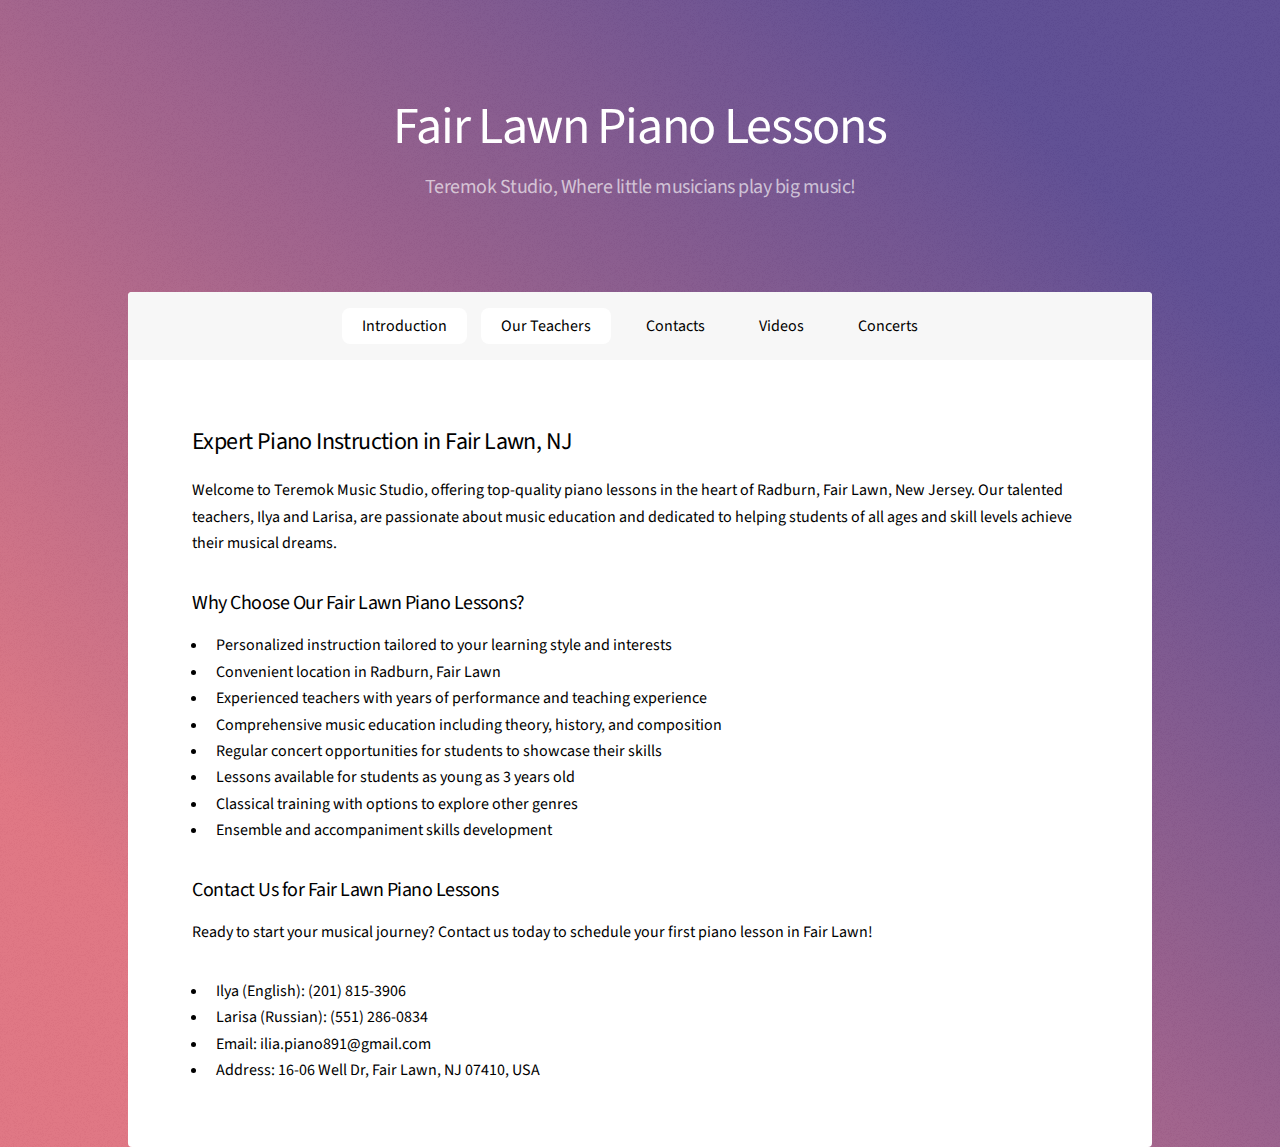
<file: fair-lawn-piano-lessons.html>
<!DOCTYPE html>
<html lang="en">
    <head>
		<!-- Google tag (gtag.js) -->
		<script async src="https://www.googletagmanager.com/gtag/js?id=G-ZSN8D3B6M3"></script>
		<script>
			window.dataLayer = window.dataLayer || [];
			function gtag(){dataLayer.push(arguments);}
			gtag('js', new Date());

			gtag('config', 'G-ZSN8D3B6M3');
		</script>

		<title>Piano lessons in Fair Lawn | Teremok Music Studio, Radburn, Fair Lawn</title>
        <meta name="description" content="Piano lessons in Fair Lawn, NJ. Our experienced instructors offer personalized lessons for all ages and skill levels. Start your musical journey today!">
        <meta name="keywords" content="Fair Lawn piano lessons, piano lessons, music education, Fair Lawn NJ, Radburn NJ">
		<meta charset="utf-8" />
		<meta name="viewport" content="width=device-width, initial-scale=1, user-scalable=no" />
		<link rel="stylesheet" href="assets/css/main.css" />
		<noscript><link rel="stylesheet" href="assets/css/noscript.css" /></noscript>
	</head>
	<body class="is-preload">
		<!-- Wrapper -->
		<div id="wrapper">

            <header id="header" class="alt">
            
                <h1>Fair Lawn Piano Lessons</h1>
                <p>Teremok Studio, Where little musicians play big music!</p>
            </header>

            <nav id="nav">
                <ul>
                    <li><a href="index.html#intro" class="active">Introduction</a></li>
                    <li><a href="index.html#teachers" class="active">Our Teachers</a></li>
                    <li><a href="index.html#contacts">Contacts</a></li>
                    <li><a href="index.html#videos">Videos</a></li>
                    <li><a href="concerts.html">Concerts</a></li>
                </ul>
            </nav>
			<!-- Main -->
			<div id="main">
				<section id="intro" class="main">
					
						<section>
							<h2>Expert Piano Instruction in Fair Lawn, NJ</h2>
							<p>Welcome to Teremok Music Studio, offering top-quality piano lessons in the heart of Radburn, Fair Lawn, New Jersey. Our talented teachers, Ilya and Larisa, are passionate about music education and dedicated to helping students of all ages and skill levels achieve their musical dreams.</p>
						</section>

						<section>
							<h3>Why Choose Our Fair Lawn Piano Lessons?</h3>
							<ul>
								<li>Personalized instruction tailored to your learning style and interests</li>
								<li>Convenient location in Radburn, Fair Lawn</li>
								<li>Experienced teachers with years of performance and teaching experience</li>
								<li>Comprehensive music education including theory, history, and composition</li>
								<li>Regular concert opportunities for students to showcase their skills</li>
								<li>Lessons available for students as young as 3 years old</li>
								<li>Classical training with options to explore other genres</li>
								<li>Ensemble and accompaniment skills development</li>
							</ul>
						</section>

						<section>
							<h3>Contact Us for Fair Lawn Piano Lessons</h3>
							<p>Ready to start your musical journey? Contact us today to schedule your first piano lesson in Fair Lawn!</p>
							<ul>
								<li>Ilya (English): (201) 815-3906</li>
								<li>Larisa (Russian): (551) 286-0834</li>
								<li>Email: ilia.piano891@gmail.com</li>
								<li>Address: 16-06 Well Dr, Fair Lawn, NJ 07410, USA</li>
							</ul>
						</section>
					

				
				</div>
			</div>
		</div>

		<!-- Scripts -->
		<script src="assets/js/jquery.min.js"></script>
        <script src="assets/js/jquery.scrollex.min.js"></script>
        <script src="assets/js/jquery.scrolly.min.js"></script>
        <script src="assets/js/browser.min.js"></script>
        <script src="assets/js/breakpoints.min.js"></script>
        <script src="assets/js/util.js"></script>
        <script src="assets/js/main.js"></script>

		<script type="application/ld+json">
		{
			"@context": "https://schema.org",
			"@type": "MusicSchool",
			"name": "Teremok Studio",
			"description": "Ppiano lessons in Fair Lawn, NJ",
			"address": {
				"@type": "PostalAddress",
				"streetAddress": "16-06 Well Drive",
				"addressLocality": "Fair Lawn",
				"addressRegion": "NJ",
				"postalCode": "07410",
				"addressCountry": "US"
			},
			"telephone": "+1-201-815-3906",
			"email": "ilia.piano891@gmail.com",
			"url": "https://teremok.studio/fair-lawn-piano-lessons",
			"sameAs": [
				"https://www.youtube.com/@teremokstudio",
				"https://www.facebook.com/teremok.music.studio/",
				"https://www.instagram.com/teremok.studio/"
			]
		}
		</script>
	</body>
</html>
</file>
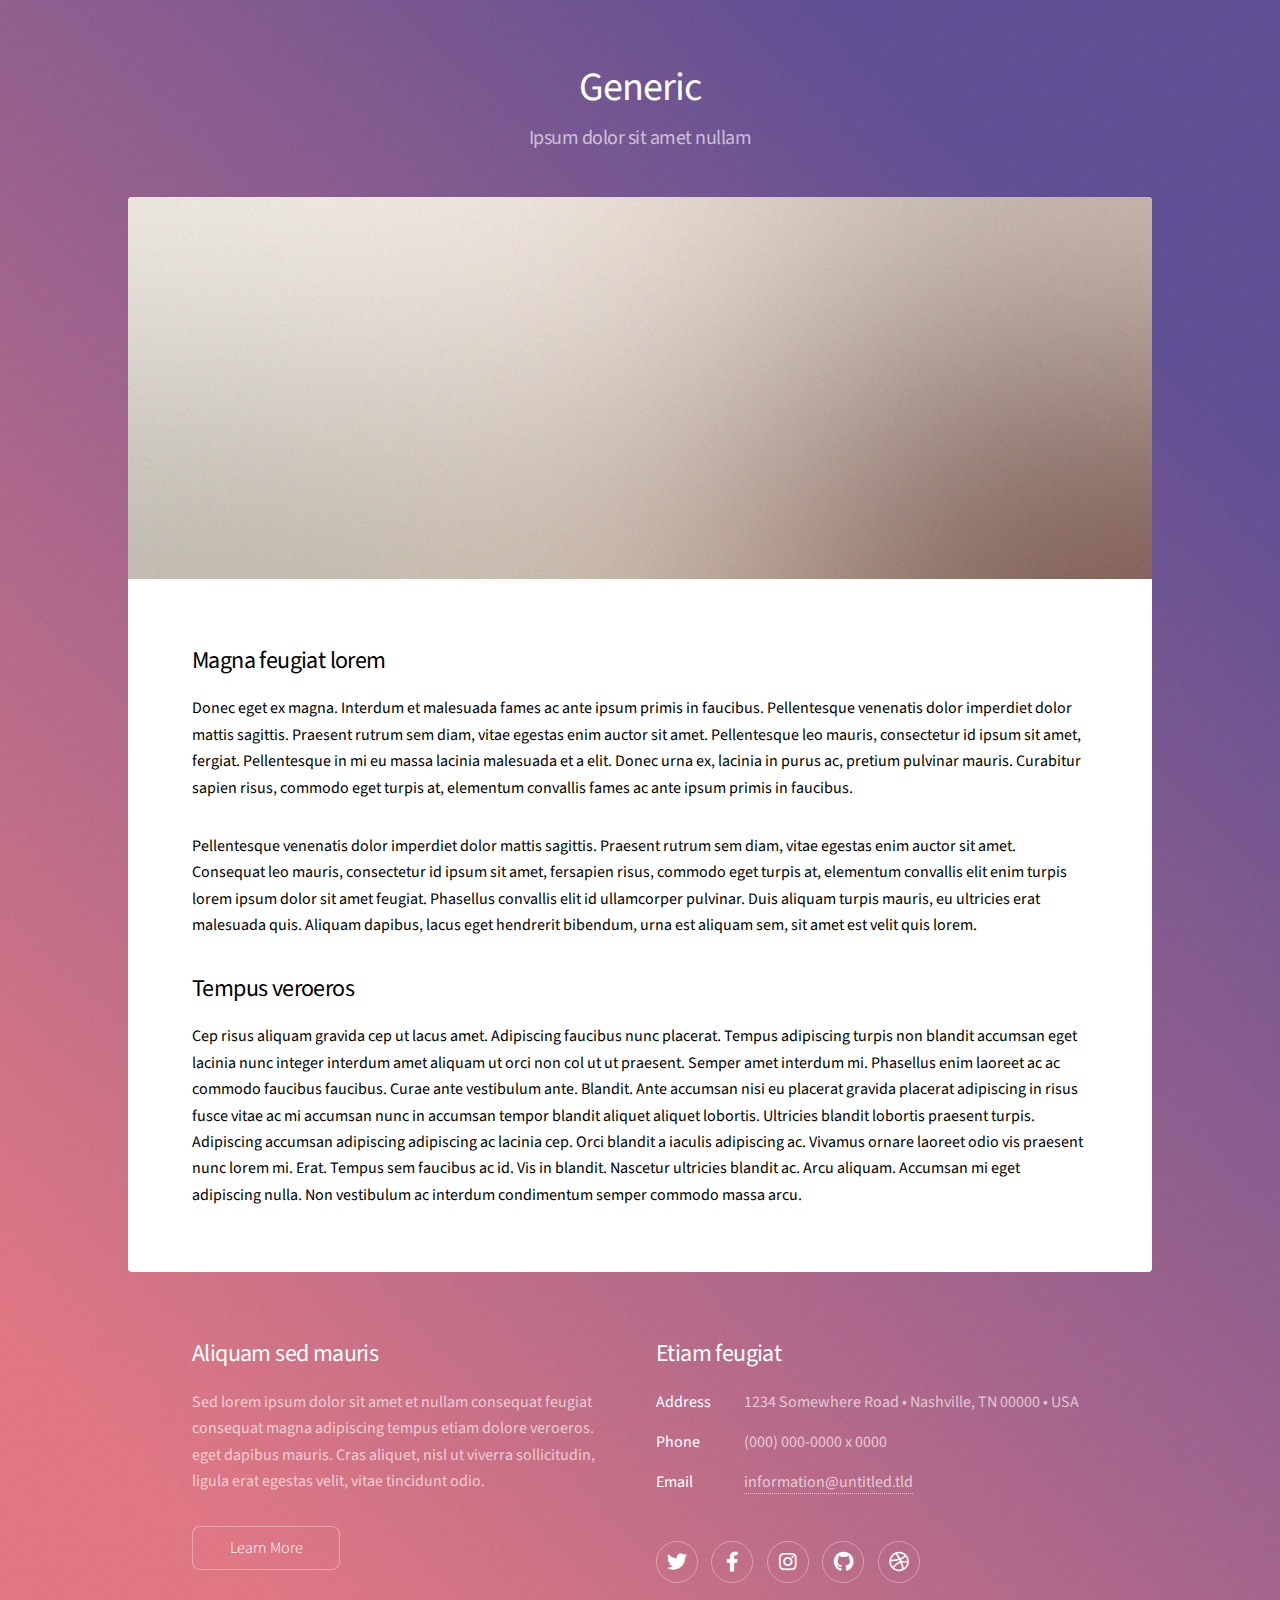
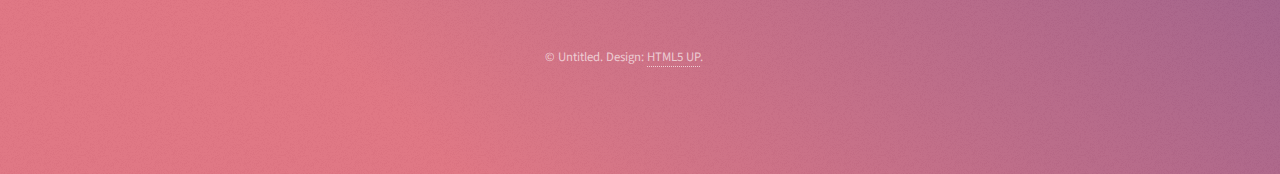
<file: generic.html>
<!DOCTYPE HTML>
<!--
	Stellar by HTML5 UP
	html5up.net | @ajlkn
	Free for personal and commercial use under the CCA 3.0 license (html5up.net/license)
-->
<html>
	<head>
		<title>Generic - Stellar by HTML5 UP</title>
		<meta charset="utf-8" />
		<meta name="viewport" content="width=device-width, initial-scale=1, user-scalable=no" />
		<link rel="stylesheet" href="assets/css/main.css" />
		<noscript><link rel="stylesheet" href="assets/css/noscript.css" /></noscript>
	</head>
	<body class="is-preload">

		<!-- Wrapper -->
			<div id="wrapper">

				<!-- Header -->
					<header id="header">
						<h1>Generic</h1>
						<p>Ipsum dolor sit amet nullam</p>
					</header>

				<!-- Main -->
					<div id="main">

						<!-- Content -->
							<section id="content" class="main">
								<span class="image main"><img src="images/pic04.jpg" alt="" /></span>
								<h2>Magna feugiat lorem</h2>
								<p>Donec eget ex magna. Interdum et malesuada fames ac ante ipsum primis in faucibus. Pellentesque venenatis dolor imperdiet dolor mattis sagittis. Praesent rutrum sem diam, vitae egestas enim auctor sit amet. Pellentesque leo mauris, consectetur id ipsum sit amet, fergiat. Pellentesque in mi eu massa lacinia malesuada et a elit. Donec urna ex, lacinia in purus ac, pretium pulvinar mauris. Curabitur sapien risus, commodo eget turpis at, elementum convallis fames ac ante ipsum primis in faucibus.</p>
								<p>Pellentesque venenatis dolor imperdiet dolor mattis sagittis. Praesent rutrum sem diam, vitae egestas enim auctor sit amet. Consequat leo mauris, consectetur id ipsum sit amet, fersapien risus, commodo eget turpis at, elementum convallis elit enim turpis lorem ipsum dolor sit amet feugiat. Phasellus convallis elit id ullamcorper pulvinar. Duis aliquam turpis mauris, eu ultricies erat malesuada quis. Aliquam dapibus, lacus eget hendrerit bibendum, urna est aliquam sem, sit amet est velit quis lorem.</p>
								<h2>Tempus veroeros</h2>
								<p>Cep risus aliquam gravida cep ut lacus amet. Adipiscing faucibus nunc placerat. Tempus adipiscing turpis non blandit accumsan eget lacinia nunc integer interdum amet aliquam ut orci non col ut ut praesent. Semper amet interdum mi. Phasellus enim laoreet ac ac commodo faucibus faucibus. Curae ante vestibulum ante. Blandit. Ante accumsan nisi eu placerat gravida placerat adipiscing in risus fusce vitae ac mi accumsan nunc in accumsan tempor blandit aliquet aliquet lobortis. Ultricies blandit lobortis praesent turpis. Adipiscing accumsan adipiscing adipiscing ac lacinia cep. Orci blandit a iaculis adipiscing ac. Vivamus ornare laoreet odio vis praesent nunc lorem mi. Erat. Tempus sem faucibus ac id. Vis in blandit. Nascetur ultricies blandit ac. Arcu aliquam. Accumsan mi eget adipiscing nulla. Non vestibulum ac interdum condimentum semper commodo massa arcu.</p>
							</section>

					</div>

				<!-- Footer -->
					<footer id="footer">
						<section>
							<h2>Aliquam sed mauris</h2>
							<p>Sed lorem ipsum dolor sit amet et nullam consequat feugiat consequat magna adipiscing tempus etiam dolore veroeros. eget dapibus mauris. Cras aliquet, nisl ut viverra sollicitudin, ligula erat egestas velit, vitae tincidunt odio.</p>
							<ul class="actions">
								<li><a href="#" class="button">Learn More</a></li>
							</ul>
						</section>
						<section>
							<h2>Etiam feugiat</h2>
							<dl class="alt">
								<dt>Address</dt>
								<dd>1234 Somewhere Road &bull; Nashville, TN 00000 &bull; USA</dd>
								<dt>Phone</dt>
								<dd>(000) 000-0000 x 0000</dd>
								<dt>Email</dt>
								<dd><a href="#">information@untitled.tld</a></dd>
							</dl>
							<ul class="icons">
								<li><a href="#" class="icon brands fa-twitter alt"><span class="label">Twitter</span></a></li>
								<li><a href="#" class="icon brands fa-facebook-f alt"><span class="label">Facebook</span></a></li>
								<li><a href="#" class="icon brands fa-instagram alt"><span class="label">Instagram</span></a></li>
								<li><a href="#" class="icon brands fa-github alt"><span class="label">GitHub</span></a></li>
								<li><a href="#" class="icon brands fa-dribbble alt"><span class="label">Dribbble</span></a></li>
							</ul>
						</section>
						<p class="copyright">&copy; Untitled. Design: <a href="https://html5up.net">HTML5 UP</a>.</p>
					</footer>

			</div>

		<!-- Scripts -->
			<script src="assets/js/jquery.min.js"></script>
			<script src="assets/js/jquery.scrollex.min.js"></script>
			<script src="assets/js/jquery.scrolly.min.js"></script>
			<script src="assets/js/browser.min.js"></script>
			<script src="assets/js/breakpoints.min.js"></script>
			<script src="assets/js/util.js"></script>
			<script src="assets/js/main.js"></script>

	</body>
</html>
</file>
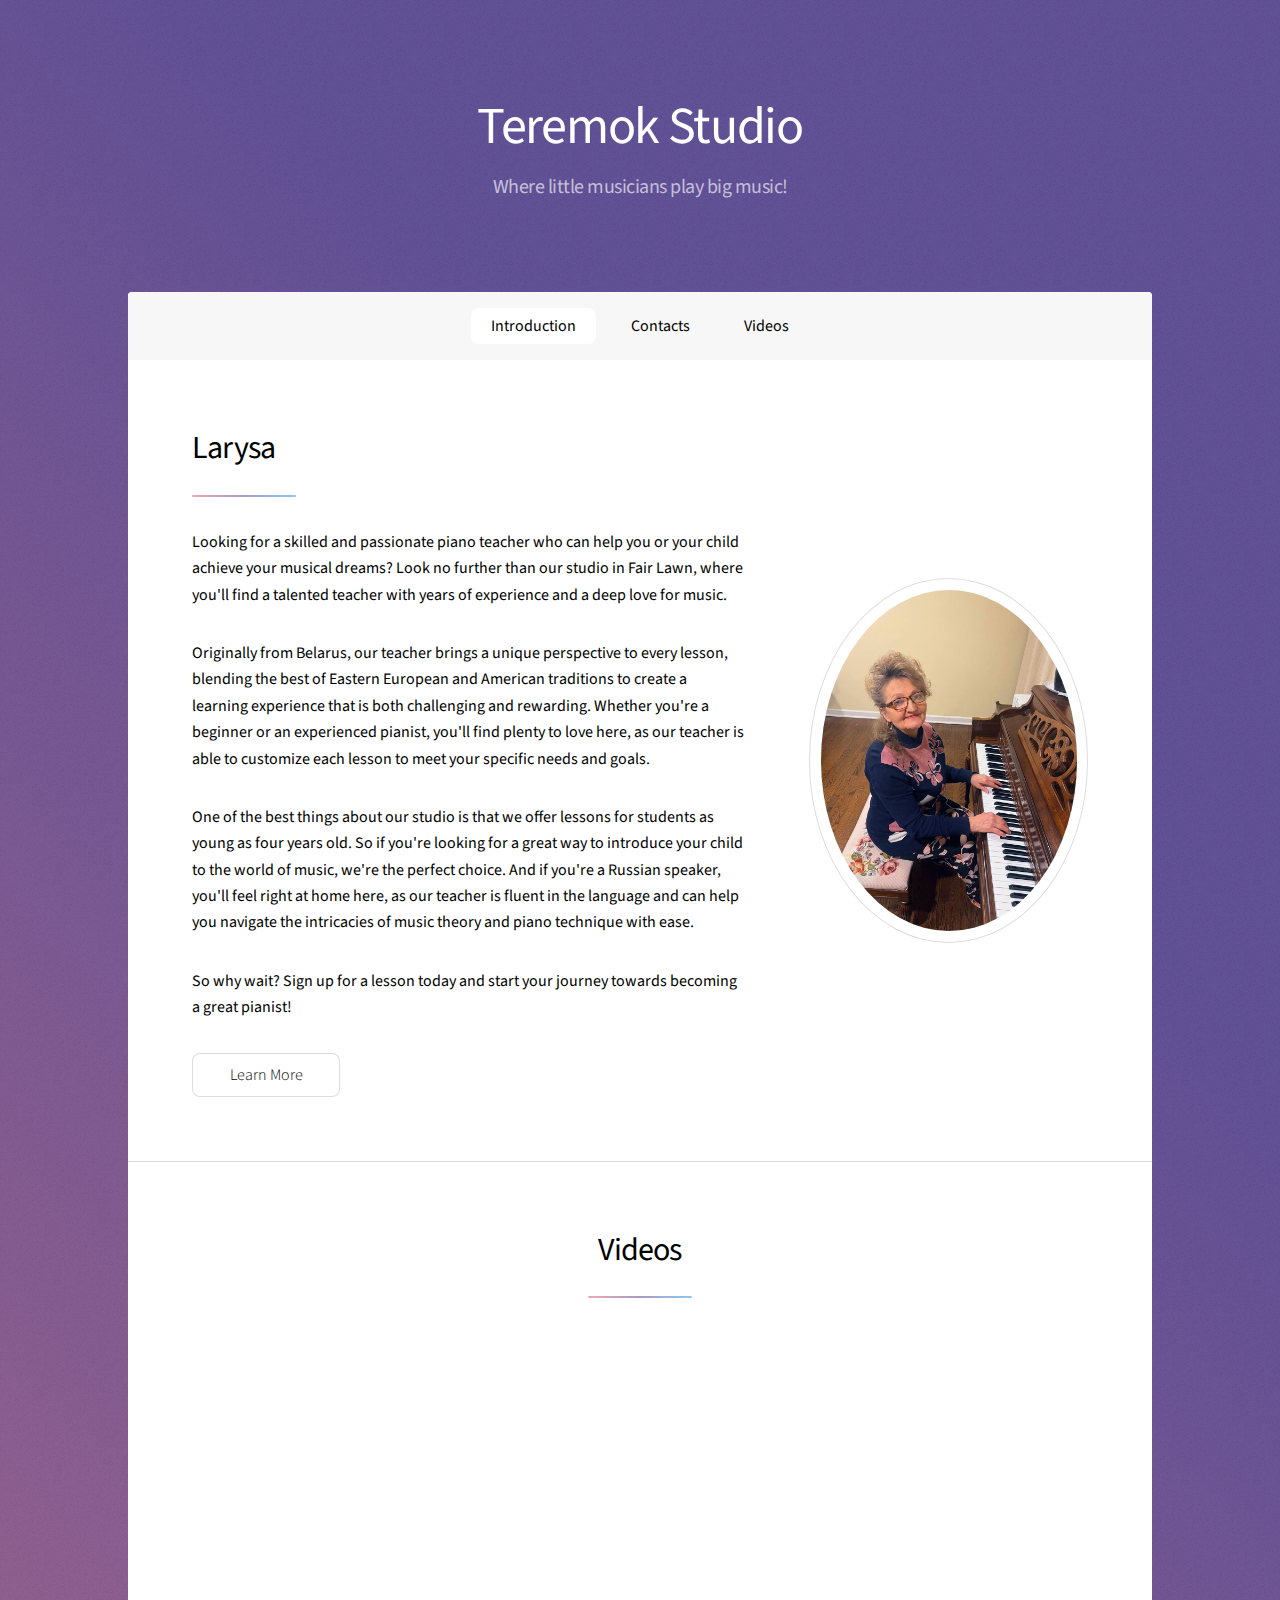
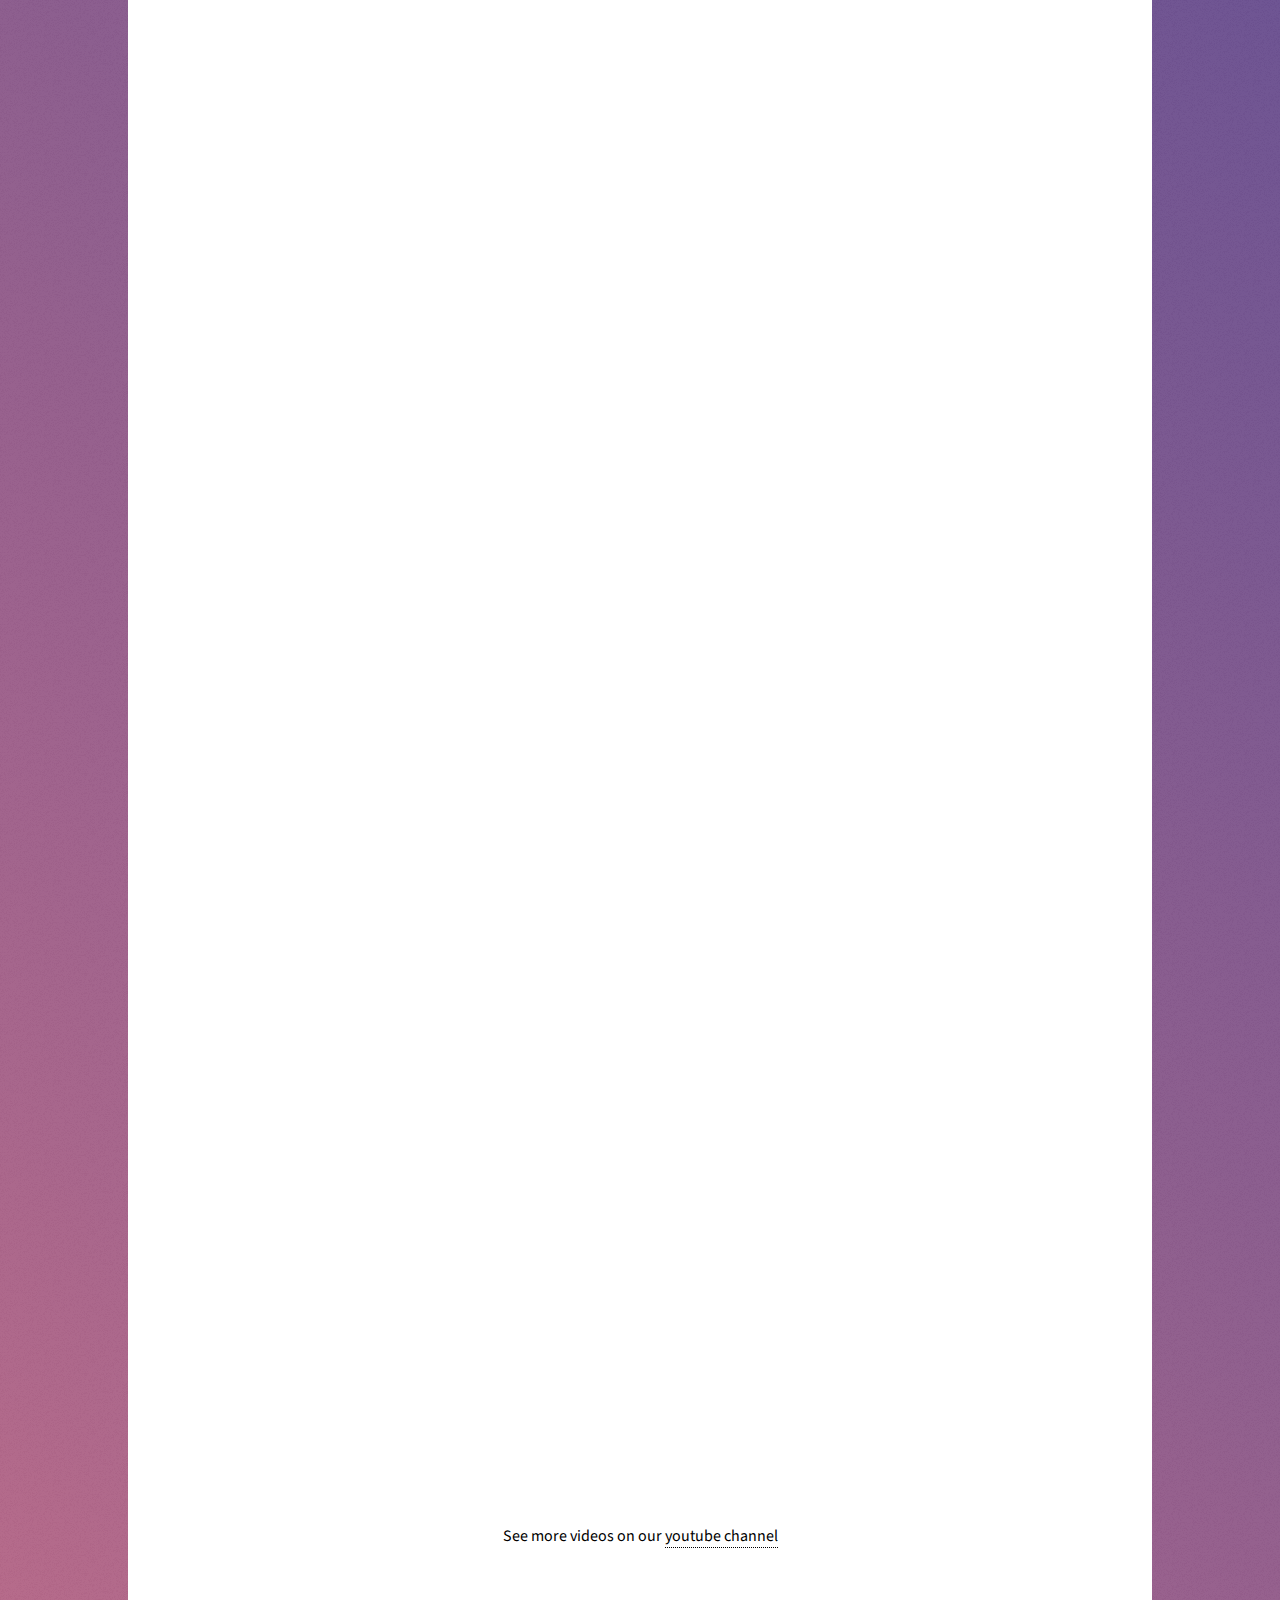
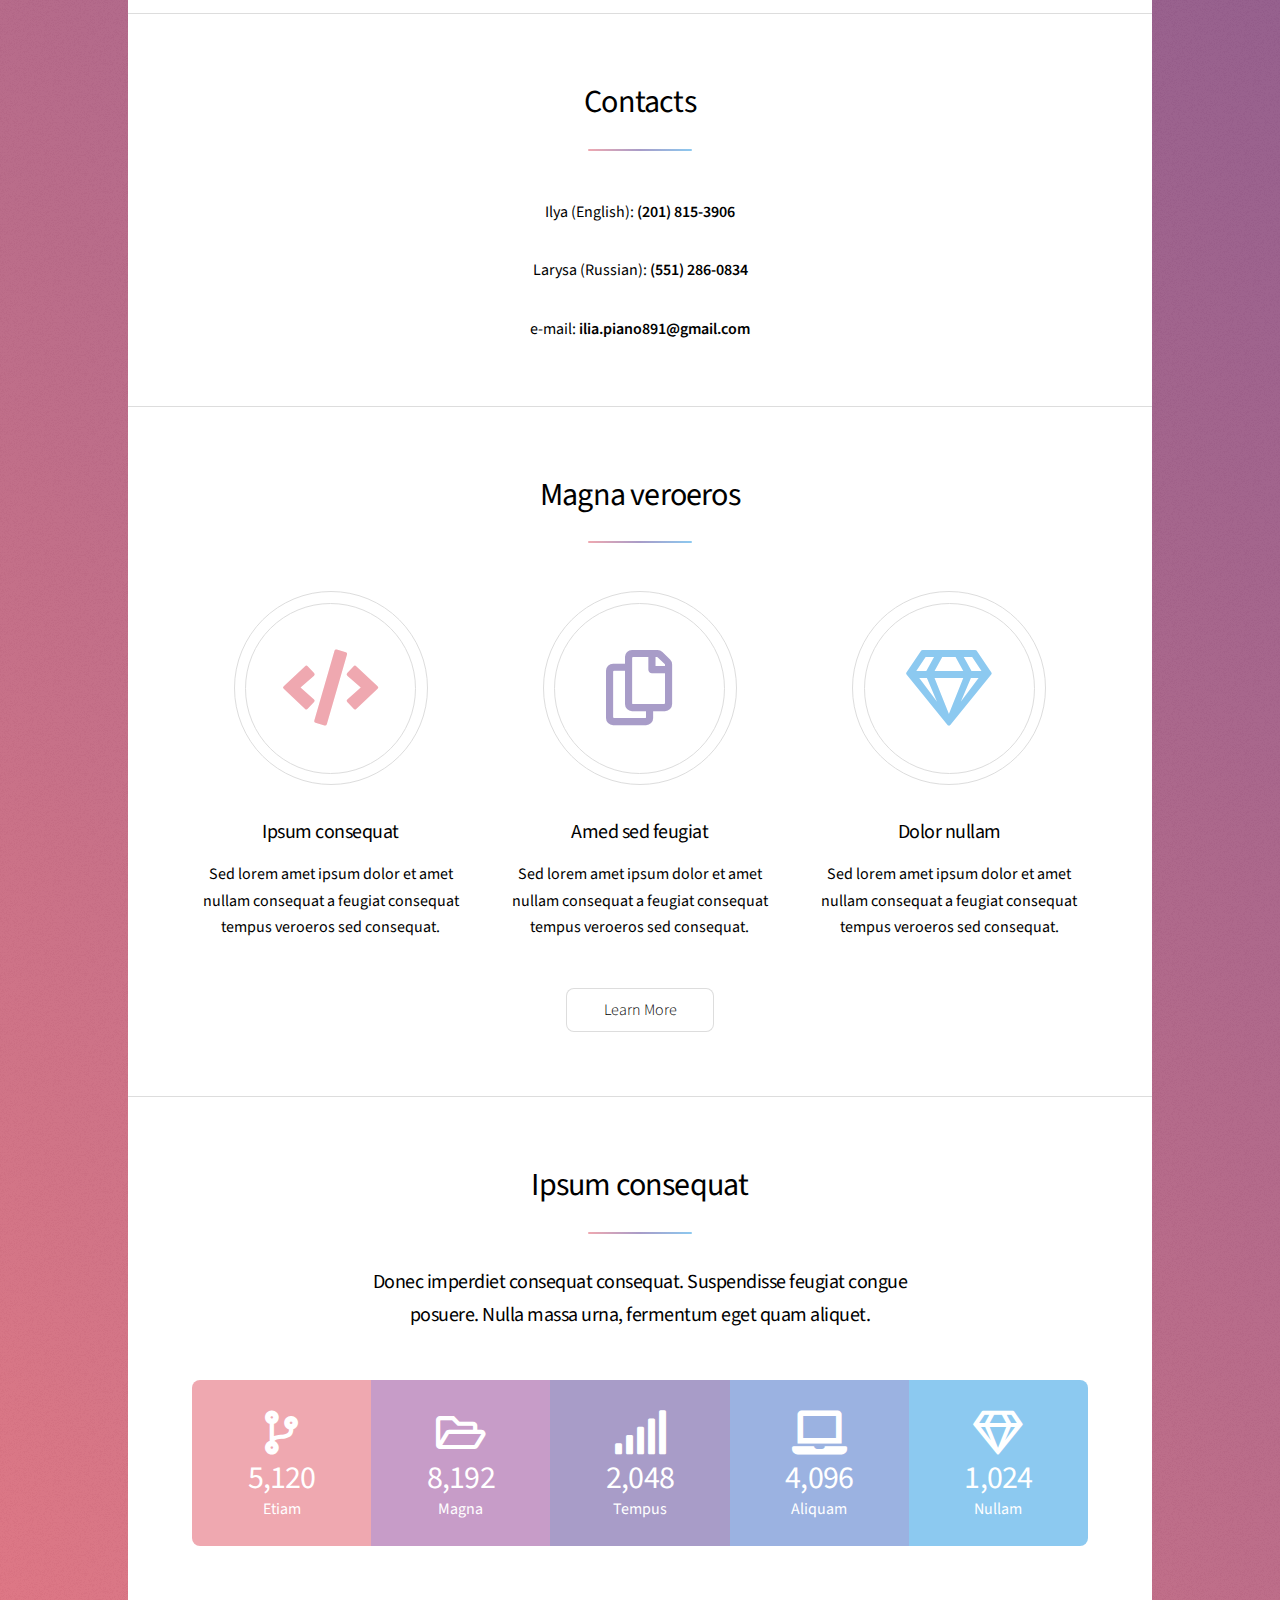
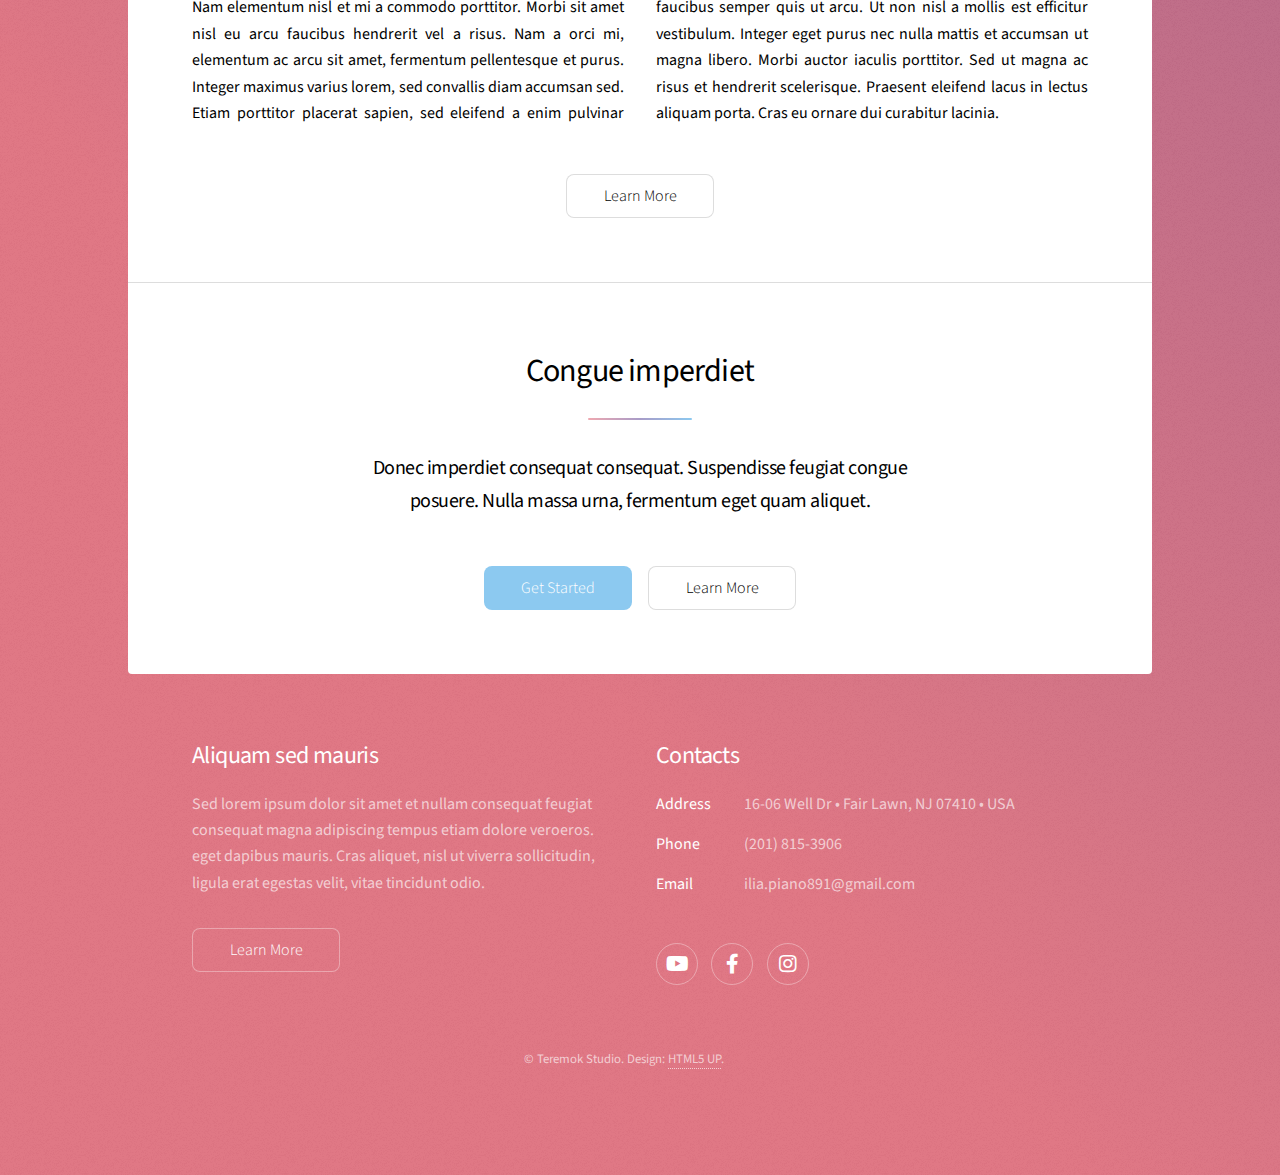
<file: index1.html>
<!DOCTYPE HTML>
<!--
	Stellar by HTML5 UP
	html5up.net | @ajlkn
	Free for personal and commercial use under the CCA 3.0 license (html5up.net/license)
-->
<html>
	<head>
		<title>Teremok Studio Fair Lawn</title>
		<meta charset="utf-8" />
		<meta name="viewport" content="width=device-width, initial-scale=1, user-scalable=no" />
		<link rel="stylesheet" href="assets/css/main.css" />
		<noscript><link rel="stylesheet" href="assets/css/noscript.css" /></noscript>
	</head>
	<body class="is-preload">

		<!-- Wrapper -->
			<div id="wrapper">

				<!-- Header -->
					<header id="header" class="alt">
<!--						<span class="logo"><img src="images/logo.svg" alt="" /></span>-->
						<h1>Teremok Studio</h1>
						<p>Where little musicians play big music!</p>
					</header>

				<!-- Nav -->
					<nav id="nav">
						<ul>
							<li><a href="#intro" class="active">Introduction</a></li>
							<li><a href="#contacts">Contacts</a></li>
							<li><a href="#videos">Videos</a></li>
						</ul>
					</nav>

				<!-- Main -->
					<div id="main">

						<!-- Introduction -->
							<section id="intro" class="main">
								<div class="spotlight">
									<div class="content">
										<header class="major">
											<h2>Larysa</h2>
										</header>
										<p>Looking for a skilled and passionate piano teacher who can help you or your child achieve your musical dreams? Look no further than our studio in Fair Lawn, where you'll find a talented teacher with years of experience and a deep love for music.</p>

										<p>Originally from Belarus, our teacher brings a unique perspective to every lesson, blending the best of Eastern European and American traditions to create a learning experience that is both challenging and rewarding. Whether you're a beginner or an experienced pianist, you'll find plenty to love here, as our teacher is able to customize each lesson to meet your specific needs and goals.</p>

										<p>One of the best things about our studio is that we offer lessons for students as young as four years old. So if you're looking for a great way to introduce your child to the world of music, we're the perfect choice. And if you're a Russian speaker, you'll feel right at home here, as our teacher is fluent in the language and can help you navigate the intricacies of music theory and piano technique with ease.</p>

										<p>So why wait? Sign up for a lesson today and start your journey towards becoming a great pianist!</p>

										
										<ul class="actions">
											<li><a href="generic.html" class="button">Learn More</a></li>
										</ul>
									</div>
									<span class="image"><img src="images/larysa_new.jpg" alt="" /></span>
								</div>

							</section>

							<section id="videos" class="main special">
								<header class="major">
									<h2>Videos</h2>
								</header>

								<p><iframe width="560" height="315" src="https://www.youtube.com/embed/GzivVRk_cPY?si=JI7szu8Lf1MJtX6y" title="YouTube video player" frameborder="0" allow="accelerometer; autoplay; clipboard-write; encrypted-media; gyroscope; picture-in-picture; web-share" allowfullscreen></iframe></p>
								<p><iframe width="560" height="315" src="https://www.youtube.com/embed/WRxyCRCHDH4?si=0D_oDFlpc76edVUm" title="YouTube video player" frameborder="0" allow="accelerometer; autoplay; clipboard-write; encrypted-media; gyroscope; picture-in-picture; web-share" allowfullscreen></iframe></p>
								<p><iframe width="560" height="315" src="https://www.youtube.com/embed/FJTfbab5gdo?si=0WmubW31OKnEcK4X" title="YouTube video player" frameborder="0" allow="accelerometer; autoplay; clipboard-write; encrypted-media; gyroscope; picture-in-picture; web-share" allowfullscreen></iframe></p>
								<p><iframe width="560" height="315" src="https://www.youtube.com/embed/jS4gHIrQU7k?si=evWItniNGNfGCFJJ" title="YouTube video player" frameborder="0" allow="accelerometer; autoplay; clipboard-write; encrypted-media; gyroscope; picture-in-picture; web-share" allowfullscreen></iframe></p>
								<p><iframe width="560" height="315" src="https://www.youtube.com/embed/8rrCC84U0j4?si=R9OEBfGViFobRU8O" title="YouTube video player" frameborder="0" allow="accelerometer; autoplay; clipboard-write; encrypted-media; gyroscope; picture-in-picture; web-share" allowfullscreen></iframe></p>
								<p>See more videos on our <a href="https://www.youtube.com/@teremokstudio">youtube channel</a> </p>
							
							</section>
	
							<section id="contacts" class="main special">
								<header class="major">
									<h2>Contacts</h2>
								</header>

								<p>Ilya (English): <b>(201) 815-3906</b></p>
								<p>Larysa (Russian): <b>(551) 286-0834</b></p>
								<p>e-mail: <b>ilia.piano891@gmail.com</b></p>
							</section>


						<!-- First Section -->
							<section id="first" class="main special">
								<header class="major">
									<h2>Magna veroeros</h2>
								</header>
								<ul class="features">
									<li>
										<span class="icon solid major style1 fa-code"></span>
										<h3>Ipsum consequat</h3>
										<p>Sed lorem amet ipsum dolor et amet nullam consequat a feugiat consequat tempus veroeros sed consequat.</p>
									</li>
									<li>
										<span class="icon major style3 fa-copy"></span>
										<h3>Amed sed feugiat</h3>
										<p>Sed lorem amet ipsum dolor et amet nullam consequat a feugiat consequat tempus veroeros sed consequat.</p>
									</li>
									<li>
										<span class="icon major style5 fa-gem"></span>
										<h3>Dolor nullam</h3>
										<p>Sed lorem amet ipsum dolor et amet nullam consequat a feugiat consequat tempus veroeros sed consequat.</p>
									</li>
								</ul>
								<footer class="major">
									<ul class="actions special">
										<li><a href="generic.html" class="button">Learn More</a></li>
									</ul>
								</footer>
							</section>

						<!-- Second Section -->
							<section id="second" class="main special">
								<header class="major">
									<h2>Ipsum consequat</h2>
									<p>Donec imperdiet consequat consequat. Suspendisse feugiat congue<br />
									posuere. Nulla massa urna, fermentum eget quam aliquet.</p>
								</header>
								<ul class="statistics">
									<li class="style1">
										<span class="icon solid fa-code-branch"></span>
										<strong>5,120</strong> Etiam
									</li>
									<li class="style2">
										<span class="icon fa-folder-open"></span>
										<strong>8,192</strong> Magna
									</li>
									<li class="style3">
										<span class="icon solid fa-signal"></span>
										<strong>2,048</strong> Tempus
									</li>
									<li class="style4">
										<span class="icon solid fa-laptop"></span>
										<strong>4,096</strong> Aliquam
									</li>
									<li class="style5">
										<span class="icon fa-gem"></span>
										<strong>1,024</strong> Nullam
									</li>
								</ul>
								<p class="content">Nam elementum nisl et mi a commodo porttitor. Morbi sit amet nisl eu arcu faucibus hendrerit vel a risus. Nam a orci mi, elementum ac arcu sit amet, fermentum pellentesque et purus. Integer maximus varius lorem, sed convallis diam accumsan sed. Etiam porttitor placerat sapien, sed eleifend a enim pulvinar faucibus semper quis ut arcu. Ut non nisl a mollis est efficitur vestibulum. Integer eget purus nec nulla mattis et accumsan ut magna libero. Morbi auctor iaculis porttitor. Sed ut magna ac risus et hendrerit scelerisque. Praesent eleifend lacus in lectus aliquam porta. Cras eu ornare dui curabitur lacinia.</p>
								<footer class="major">
									<ul class="actions special">
										<li><a href="generic.html" class="button">Learn More</a></li>
									</ul>
								</footer>
							</section>

						<!-- Get Started -->
							<section id="cta" class="main special">
								<header class="major">
									<h2>Congue imperdiet</h2>
									<p>Donec imperdiet consequat consequat. Suspendisse feugiat congue<br />
									posuere. Nulla massa urna, fermentum eget quam aliquet.</p>
								</header>
								<footer class="major">
									<ul class="actions special">
										<li><a href="generic.html" class="button primary">Get Started</a></li>
										<li><a href="generic.html" class="button">Learn More</a></li>
									</ul>
								</footer>
							</section>

					</div>

				<!-- Footer -->
					<footer id="footer">
						<section>
							<h2>Aliquam sed mauris</h2>
							<p>Sed lorem ipsum dolor sit amet et nullam consequat feugiat consequat magna adipiscing tempus etiam dolore veroeros. eget dapibus mauris. Cras aliquet, nisl ut viverra sollicitudin, ligula erat egestas velit, vitae tincidunt odio.</p>
							<ul class="actions">
								<li><a href="generic.html" class="button">Learn More</a></li>
							</ul>
						</section>
						<section>
							<h2>Contacts</h2>
							<dl class="alt">
								<dt>Address</dt>
								<dd>16-06 Well Dr &bull; Fair Lawn, NJ 07410 &bull; USA</dd>
								<dt>Phone</dt>
								<dd>(201) 815-3906</dd>
								<dt>Email</dt>
								<dd>ilia.piano891@gmail.com</dd>
							</dl>
							<ul class="icons">
								<li><a href="https://www.youtube.com/@teremokstudio" class="icon brands fa-youtube alt"><span class="label">YouTube</span></a></li>
								<li><a href="https://www.facebook.com/teremok.music.studio/" class="icon brands fa-facebook-f alt"><span class="label">Facebook</span></a></li>
								<li><a href="https://www.instagram.com/teremok.studio/" class="icon brands fa-instagram alt"><span class="label">Instagram</span></a></li>
							</ul>
						</section>
						<p class="copyright">&copy; Teremok Studio. Design: <a href="https://html5up.net">HTML5 UP</a>.</p>
					</footer>

			</div>

		<!-- Scripts -->
			<script src="assets/js/jquery.min.js"></script>
			<script src="assets/js/jquery.scrollex.min.js"></script>
			<script src="assets/js/jquery.scrolly.min.js"></script>
			<script src="assets/js/browser.min.js"></script>
			<script src="assets/js/breakpoints.min.js"></script>
			<script src="assets/js/util.js"></script>
			<script src="assets/js/main.js"></script>

	</body>
</html>
</file>
<file: assets/css/noscript.css>
/*
	Stellar by HTML5 UP
	html5up.net | @ajlkn
	Free for personal and commercial use under the CCA 3.0 license (html5up.net/license)
*/

/* Header */

	body.is-preload #header.alt > * {
		opacity: 1;
	}

	body.is-preload #header.alt .logo {
		-moz-transform: none;
		-webkit-transform: none;
		-ms-transform: none;
		transform: none;
	}
</file>
<file: assets/css/main.css>
@import url(fontawesome-all.min.css);
@import 'https://fonts.googleapis.com/css?family=Source+Sans+Pro:300,400';

/*
	Stellar by HTML5 UP
	html5up.net | @ajlkn
	Free for personal and commercial use under the CCA 3.0 license (html5up.net/license)
*/

html, body, div, span, applet, object,
iframe, h1, h2, h3, h4, h5, h6, p, blockquote,
pre, a, abbr, acronym, address, big, cite,
code, del, dfn, em, img, ins, kbd, q, s, samp,
small, strike, strong, sub, sup, tt, var, b,
u, i, center, dl, dt, dd, ol, ul, li, fieldset,
form, label, legend, table, caption, tbody,
tfoot, thead, tr, th, td, article, aside,
canvas, details, embed, figure, figcaption,
footer, header, hgroup, menu, nav, output, ruby,
section, summary, time, mark, audio, video {
	margin: 0;
	padding: 0;
	border: 0;
	font-size: 100%;
	font: inherit;
	vertical-align: baseline;}

article, aside, details, figcaption, figure,
footer, header, hgroup, menu, nav, section {
	display: block;}

body {
	line-height: 1;
}

ol, ul {
	list-style: none;
}

blockquote, q {
	quotes: none;
}

	blockquote:before, blockquote:after, q:before, q:after {
		content: '';
		content: none;
	}

table {
	border-collapse: collapse;
	border-spacing: 0;
}

body {
	-webkit-text-size-adjust: none;
}

mark {
	background-color: transparent;
	color: inherit;
}

input::-moz-focus-inner {
	border: 0;
	padding: 0;
}

input, select, textarea {
	-moz-appearance: none;
	-webkit-appearance: none;
	-ms-appearance: none;
	appearance: none;
}

/* Basic */

	@-ms-viewport {
		width: device-width;
	}

	body {
		-ms-overflow-style: scrollbar;
	}

	@media screen and (max-width: 480px) {

		html, body {
			min-width: 320px;
		}

	}

	html {
		box-sizing: border-box;
	}

	*, *:before, *:after {
		box-sizing: inherit;
	}

	body {
		background-color: #935d8c;
		background-image: url("images/overlay.png"), -moz-linear-gradient(45deg, #e37682 15%, #5f4d93 85%);
		background-image: url("images/overlay.png"), -webkit-linear-gradient(45deg, #e37682 15%, #5f4d93 85%);
		background-image: url("images/overlay.png"), -ms-linear-gradient(45deg, #e37682 15%, #5f4d93 85%);
		background-image: url("images/overlay.png"), linear-gradient(45deg, #e37682 15%, #5f4d93 85%);
	}

		body.is-preload *, body.is-preload *:before, body.is-preload *:after {
			-moz-animation: none !important;
			-webkit-animation: none !important;
			-ms-animation: none !important;
			animation: none !important;
			-moz-transition: none !important;
			-webkit-transition: none !important;
			-ms-transition: none !important;
			transition: none !important;
		}

/* Type */

	body {
		background-color: #935d8c;
		color: rgba(255, 255, 255, 0.65);
	}

	body, input, select, textarea {
		font-family: "Source Sans Pro", Helvetica, sans-serif;
		font-size: 17pt;
		font-weight: 400;
		line-height: 1.65;
	}

		@media screen and (max-width: 1680px) {

			body, input, select, textarea {
				font-size: 14pt;
			}

		}

		@media screen and (max-width: 1280px) {

			body, input, select, textarea {
				font-size: 12pt;
			}

		}

		@media screen and (max-width: 360px) {

			body, input, select, textarea {
				font-size: 11pt;
			}

		}

	a {
		-moz-transition: color 0.2s ease, border-bottom 0.2s ease;
		-webkit-transition: color 0.2s ease, border-bottom 0.2s ease;
		-ms-transition: color 0.2s ease, border-bottom 0.2s ease;
		transition: color 0.2s ease, border-bottom 0.2s ease;
		text-decoration: none;
		border-bottom: dotted 1px;
		color: inherit;
	}

		a:hover {
			border-bottom-color: transparent;
		}

	strong, b {
		font-weight: 600;
	}

	em, i {
		font-style: italic;
	}

	p {
		margin: 0 0 2em 0;
	}

		p.content {
			-moz-columns: 20em 2;
			-webkit-columns: 20em 2;
			-ms-columns: 20em 2;
			columns: 20em 2;
			-moz-column-gap: 2em;
			-webkit-column-gap: 2em;
			-ms-column-gap: 2em;
			column-gap: 2em;
			text-align: justify;
		}

	h1, h2, h3, h4, h5, h6 {
		font-weight: 400;
		line-height: 1.5;
		margin: 0 0 0.7em 0;
		letter-spacing: -0.025em;
	}

		h1 a, h2 a, h3 a, h4 a, h5 a, h6 a {
			color: inherit;
			text-decoration: none;
		}

	h1 {
		font-size: 2.5em;
		line-height: 1.2;
	}

	h2 {
		font-size: 1.5em;
	}

	h3 {
		font-size: 1.25em;
	}

	h4 {
		font-size: 1.1em;
	}

	h5 {
		font-size: 0.9em;
	}

	h6 {
		font-size: 0.7em;
	}

	@media screen and (max-width: 736px) {

		h1 {
			font-size: 2em;
		}

	}

	sub {
		font-size: 0.8em;
		position: relative;
		top: 0.5em;
	}

	sup {
		font-size: 0.8em;
		position: relative;
		top: -0.5em;
	}

	blockquote {
		border-left: solid 4px;
		font-style: italic;
		margin: 0 0 2em 0;
		padding: 0.5em 0 0.5em 2em;
	}

	code {
		border-radius: 8px;
		border: solid 1px;
		font-family: "Courier New", monospace;
		font-size: 0.9em;
		margin: 0 0.25em;
		padding: 0.25em 0.65em;
	}

	pre {
		-webkit-overflow-scrolling: touch;
		font-family: "Courier New", monospace;
		font-size: 0.9em;
		margin: 0 0 2em 0;
	}

		pre code {
			display: block;
			line-height: 1.75;
			padding: 1em 1.5em;
			overflow-x: auto;
		}

	hr {
		border: 0;
		border-bottom: solid 1px;
		margin: 2em 0;
	}

		hr.major {
			margin: 3em 0;
		}

	.align-left {
		text-align: left;
	}

	.align-center {
		text-align: center;
	}

	.align-right {
		text-align: right;
	}

	input, select, textarea {
		color: #ffffff;
	}

	a:hover {
		color: #ffffff;
	}

	strong, b {
		color: #ffffff;
	}

	h1, h2, h3, h4, h5, h6 {
		color: #ffffff;
	}

	blockquote {
		border-left-color: rgba(255, 255, 255, 0.35);
	}

	code {
		background: rgba(255, 255, 255, 0.075);
		border-color: rgba(255, 255, 255, 0.35);
	}

	hr {
		border-bottom-color: rgba(255, 255, 255, 0.35);
	}

/* Row */

	.row {
		display: flex;
		flex-wrap: wrap;
		box-sizing: border-box;
		align-items: stretch;
	}

		.row > * {
			box-sizing: border-box;
		}

		.row.gtr-uniform > * > :last-child {
			margin-bottom: 0;
		}

		.row.aln-left {
			justify-content: flex-start;
		}

		.row.aln-center {
			justify-content: center;
		}

		.row.aln-right {
			justify-content: flex-end;
		}

		.row.aln-top {
			align-items: flex-start;
		}

		.row.aln-middle {
			align-items: center;
		}

		.row.aln-bottom {
			align-items: flex-end;
		}

		.row > .imp {
			order: -1;
		}

		.row > .col-1 {
			width: 8.33333%;
		}

		.row > .off-1 {
			margin-left: 8.33333%;
		}

		.row > .col-2 {
			width: 16.66667%;
		}

		.row > .off-2 {
			margin-left: 16.66667%;
		}

		.row > .col-3 {
			width: 25%;
		}

		.row > .off-3 {
			margin-left: 25%;
		}

		.row > .col-4 {
			width: 33.33333%;
		}

		.row > .off-4 {
			margin-left: 33.33333%;
		}

		.row > .col-5 {
			width: 41.66667%;
		}

		.row > .off-5 {
			margin-left: 41.66667%;
		}

		.row > .col-6 {
			width: 50%;
		}

		.row > .off-6 {
			margin-left: 50%;
		}

		.row > .col-7 {
			width: 58.33333%;
		}

		.row > .off-7 {
			margin-left: 58.33333%;
		}

		.row > .col-8 {
			width: 66.66667%;
		}

		.row > .off-8 {
			margin-left: 66.66667%;
		}

		.row > .col-9 {
			width: 75%;
		}

		.row > .off-9 {
			margin-left: 75%;
		}

		.row > .col-10 {
			width: 83.33333%;
		}

		.row > .off-10 {
			margin-left: 83.33333%;
		}

		.row > .col-11 {
			width: 91.66667%;
		}

		.row > .off-11 {
			margin-left: 91.66667%;
		}

		.row > .col-12 {
			width: 100%;
		}

		.row > .off-12 {
			margin-left: 100%;
		}

		.row.gtr-0 {
			margin-top: 0;
			margin-left: 0em;
		}

			.row.gtr-0 > * {
				padding: 0 0 0 0em;
			}

			.row.gtr-0.gtr-uniform {
				margin-top: 0em;
			}

				.row.gtr-0.gtr-uniform > * {
					padding-top: 0em;
				}

		.row.gtr-25 {
			margin-top: 0;
			margin-left: -0.375em;
		}

			.row.gtr-25 > * {
				padding: 0 0 0 0.375em;
			}

			.row.gtr-25.gtr-uniform {
				margin-top: -0.375em;
			}

				.row.gtr-25.gtr-uniform > * {
					padding-top: 0.375em;
				}

		.row.gtr-50 {
			margin-top: 0;
			margin-left: -0.75em;
		}

			.row.gtr-50 > * {
				padding: 0 0 0 0.75em;
			}

			.row.gtr-50.gtr-uniform {
				margin-top: -0.75em;
			}

				.row.gtr-50.gtr-uniform > * {
					padding-top: 0.75em;
				}

		.row {
			margin-top: 0;
			margin-left: -1.5em;
		}

			.row > * {
				padding: 0 0 0 1.5em;
			}

			.row.gtr-uniform {
				margin-top: -1.5em;
			}

				.row.gtr-uniform > * {
					padding-top: 1.5em;
				}

		.row.gtr-150 {
			margin-top: 0;
			margin-left: -2.25em;
		}

			.row.gtr-150 > * {
				padding: 0 0 0 2.25em;
			}

			.row.gtr-150.gtr-uniform {
				margin-top: -2.25em;
			}

				.row.gtr-150.gtr-uniform > * {
					padding-top: 2.25em;
				}

		.row.gtr-200 {
			margin-top: 0;
			margin-left: -3em;
		}

			.row.gtr-200 > * {
				padding: 0 0 0 3em;
			}

			.row.gtr-200.gtr-uniform {
				margin-top: -3em;
			}

				.row.gtr-200.gtr-uniform > * {
					padding-top: 3em;
				}

		@media screen and (max-width: 1680px) {

			.row {
				display: flex;
				flex-wrap: wrap;
				box-sizing: border-box;
				align-items: stretch;
			}

				.row > * {
					box-sizing: border-box;
				}

				.row.gtr-uniform > * > :last-child {
					margin-bottom: 0;
				}

				.row.aln-left {
					justify-content: flex-start;
				}

				.row.aln-center {
					justify-content: center;
				}

				.row.aln-right {
					justify-content: flex-end;
				}

				.row.aln-top {
					align-items: flex-start;
				}

				.row.aln-middle {
					align-items: center;
				}

				.row.aln-bottom {
					align-items: flex-end;
				}

				.row > .imp-xlarge {
					order: -1;
				}

				.row > .col-1-xlarge {
					width: 8.33333%;
				}

				.row > .off-1-xlarge {
					margin-left: 8.33333%;
				}

				.row > .col-2-xlarge {
					width: 16.66667%;
				}

				.row > .off-2-xlarge {
					margin-left: 16.66667%;
				}

				.row > .col-3-xlarge {
					width: 25%;
				}

				.row > .off-3-xlarge {
					margin-left: 25%;
				}

				.row > .col-4-xlarge {
					width: 33.33333%;
				}

				.row > .off-4-xlarge {
					margin-left: 33.33333%;
				}

				.row > .col-5-xlarge {
					width: 41.66667%;
				}

				.row > .off-5-xlarge {
					margin-left: 41.66667%;
				}

				.row > .col-6-xlarge {
					width: 50%;
				}

				.row > .off-6-xlarge {
					margin-left: 50%;
				}

				.row > .col-7-xlarge {
					width: 58.33333%;
				}

				.row > .off-7-xlarge {
					margin-left: 58.33333%;
				}

				.row > .col-8-xlarge {
					width: 66.66667%;
				}

				.row > .off-8-xlarge {
					margin-left: 66.66667%;
				}

				.row > .col-9-xlarge {
					width: 75%;
				}

				.row > .off-9-xlarge {
					margin-left: 75%;
				}

				.row > .col-10-xlarge {
					width: 83.33333%;
				}

				.row > .off-10-xlarge {
					margin-left: 83.33333%;
				}

				.row > .col-11-xlarge {
					width: 91.66667%;
				}

				.row > .off-11-xlarge {
					margin-left: 91.66667%;
				}

				.row > .col-12-xlarge {
					width: 100%;
				}

				.row > .off-12-xlarge {
					margin-left: 100%;
				}

				.row.gtr-0 {
					margin-top: 0;
					margin-left: 0em;
				}

					.row.gtr-0 > * {
						padding: 0 0 0 0em;
					}

					.row.gtr-0.gtr-uniform {
						margin-top: 0em;
					}

						.row.gtr-0.gtr-uniform > * {
							padding-top: 0em;
						}

				.row.gtr-25 {
					margin-top: 0;
					margin-left: -0.375em;
				}

					.row.gtr-25 > * {
						padding: 0 0 0 0.375em;
					}

					.row.gtr-25.gtr-uniform {
						margin-top: -0.375em;
					}

						.row.gtr-25.gtr-uniform > * {
							padding-top: 0.375em;
						}

				.row.gtr-50 {
					margin-top: 0;
					margin-left: -0.75em;
				}

					.row.gtr-50 > * {
						padding: 0 0 0 0.75em;
					}

					.row.gtr-50.gtr-uniform {
						margin-top: -0.75em;
					}

						.row.gtr-50.gtr-uniform > * {
							padding-top: 0.75em;
						}

				.row {
					margin-top: 0;
					margin-left: -1.5em;
				}

					.row > * {
						padding: 0 0 0 1.5em;
					}

					.row.gtr-uniform {
						margin-top: -1.5em;
					}

						.row.gtr-uniform > * {
							padding-top: 1.5em;
						}

				.row.gtr-150 {
					margin-top: 0;
					margin-left: -2.25em;
				}

					.row.gtr-150 > * {
						padding: 0 0 0 2.25em;
					}

					.row.gtr-150.gtr-uniform {
						margin-top: -2.25em;
					}

						.row.gtr-150.gtr-uniform > * {
							padding-top: 2.25em;
						}

				.row.gtr-200 {
					margin-top: 0;
					margin-left: -3em;
				}

					.row.gtr-200 > * {
						padding: 0 0 0 3em;
					}

					.row.gtr-200.gtr-uniform {
						margin-top: -3em;
					}

						.row.gtr-200.gtr-uniform > * {
							padding-top: 3em;
						}

		}

		@media screen and (max-width: 1280px) {

			.row {
				display: flex;
				flex-wrap: wrap;
				box-sizing: border-box;
				align-items: stretch;
			}

				.row > * {
					box-sizing: border-box;
				}

				.row.gtr-uniform > * > :last-child {
					margin-bottom: 0;
				}

				.row.aln-left {
					justify-content: flex-start;
				}

				.row.aln-center {
					justify-content: center;
				}

				.row.aln-right {
					justify-content: flex-end;
				}

				.row.aln-top {
					align-items: flex-start;
				}

				.row.aln-middle {
					align-items: center;
				}

				.row.aln-bottom {
					align-items: flex-end;
				}

				.row > .imp-large {
					order: -1;
				}

				.row > .col-1-large {
					width: 8.33333%;
				}

				.row > .off-1-large {
					margin-left: 8.33333%;
				}

				.row > .col-2-large {
					width: 16.66667%;
				}

				.row > .off-2-large {
					margin-left: 16.66667%;
				}

				.row > .col-3-large {
					width: 25%;
				}

				.row > .off-3-large {
					margin-left: 25%;
				}

				.row > .col-4-large {
					width: 33.33333%;
				}

				.row > .off-4-large {
					margin-left: 33.33333%;
				}

				.row > .col-5-large {
					width: 41.66667%;
				}

				.row > .off-5-large {
					margin-left: 41.66667%;
				}

				.row > .col-6-large {
					width: 50%;
				}

				.row > .off-6-large {
					margin-left: 50%;
				}

				.row > .col-7-large {
					width: 58.33333%;
				}

				.row > .off-7-large {
					margin-left: 58.33333%;
				}

				.row > .col-8-large {
					width: 66.66667%;
				}

				.row > .off-8-large {
					margin-left: 66.66667%;
				}

				.row > .col-9-large {
					width: 75%;
				}

				.row > .off-9-large {
					margin-left: 75%;
				}

				.row > .col-10-large {
					width: 83.33333%;
				}

				.row > .off-10-large {
					margin-left: 83.33333%;
				}

				.row > .col-11-large {
					width: 91.66667%;
				}

				.row > .off-11-large {
					margin-left: 91.66667%;
				}

				.row > .col-12-large {
					width: 100%;
				}

				.row > .off-12-large {
					margin-left: 100%;
				}

				.row.gtr-0 {
					margin-top: 0;
					margin-left: 0em;
				}

					.row.gtr-0 > * {
						padding: 0 0 0 0em;
					}

					.row.gtr-0.gtr-uniform {
						margin-top: 0em;
					}

						.row.gtr-0.gtr-uniform > * {
							padding-top: 0em;
						}

				.row.gtr-25 {
					margin-top: 0;
					margin-left: -0.375em;
				}

					.row.gtr-25 > * {
						padding: 0 0 0 0.375em;
					}

					.row.gtr-25.gtr-uniform {
						margin-top: -0.375em;
					}

						.row.gtr-25.gtr-uniform > * {
							padding-top: 0.375em;
						}

				.row.gtr-50 {
					margin-top: 0;
					margin-left: -0.75em;
				}

					.row.gtr-50 > * {
						padding: 0 0 0 0.75em;
					}

					.row.gtr-50.gtr-uniform {
						margin-top: -0.75em;
					}

						.row.gtr-50.gtr-uniform > * {
							padding-top: 0.75em;
						}

				.row {
					margin-top: 0;
					margin-left: -1.5em;
				}

					.row > * {
						padding: 0 0 0 1.5em;
					}

					.row.gtr-uniform {
						margin-top: -1.5em;
					}

						.row.gtr-uniform > * {
							padding-top: 1.5em;
						}

				.row.gtr-150 {
					margin-top: 0;
					margin-left: -2.25em;
				}

					.row.gtr-150 > * {
						padding: 0 0 0 2.25em;
					}

					.row.gtr-150.gtr-uniform {
						margin-top: -2.25em;
					}

						.row.gtr-150.gtr-uniform > * {
							padding-top: 2.25em;
						}

				.row.gtr-200 {
					margin-top: 0;
					margin-left: -3em;
				}

					.row.gtr-200 > * {
						padding: 0 0 0 3em;
					}

					.row.gtr-200.gtr-uniform {
						margin-top: -3em;
					}

						.row.gtr-200.gtr-uniform > * {
							padding-top: 3em;
						}

		}

		@media screen and (max-width: 980px) {

			.row {
				display: flex;
				flex-wrap: wrap;
				box-sizing: border-box;
				align-items: stretch;
			}

				.row > * {
					box-sizing: border-box;
				}

				.row.gtr-uniform > * > :last-child {
					margin-bottom: 0;
				}

				.row.aln-left {
					justify-content: flex-start;
				}

				.row.aln-center {
					justify-content: center;
				}

				.row.aln-right {
					justify-content: flex-end;
				}

				.row.aln-top {
					align-items: flex-start;
				}

				.row.aln-middle {
					align-items: center;
				}

				.row.aln-bottom {
					align-items: flex-end;
				}

				.row > .imp-medium {
					order: -1;
				}

				.row > .col-1-medium {
					width: 8.33333%;
				}

				.row > .off-1-medium {
					margin-left: 8.33333%;
				}

				.row > .col-2-medium {
					width: 16.66667%;
				}

				.row > .off-2-medium {
					margin-left: 16.66667%;
				}

				.row > .col-3-medium {
					width: 25%;
				}

				.row > .off-3-medium {
					margin-left: 25%;
				}

				.row > .col-4-medium {
					width: 33.33333%;
				}

				.row > .off-4-medium {
					margin-left: 33.33333%;
				}

				.row > .col-5-medium {
					width: 41.66667%;
				}

				.row > .off-5-medium {
					margin-left: 41.66667%;
				}

				.row > .col-6-medium {
					width: 50%;
				}

				.row > .off-6-medium {
					margin-left: 50%;
				}

				.row > .col-7-medium {
					width: 58.33333%;
				}

				.row > .off-7-medium {
					margin-left: 58.33333%;
				}

				.row > .col-8-medium {
					width: 66.66667%;
				}

				.row > .off-8-medium {
					margin-left: 66.66667%;
				}

				.row > .col-9-medium {
					width: 75%;
				}

				.row > .off-9-medium {
					margin-left: 75%;
				}

				.row > .col-10-medium {
					width: 83.33333%;
				}

				.row > .off-10-medium {
					margin-left: 83.33333%;
				}

				.row > .col-11-medium {
					width: 91.66667%;
				}

				.row > .off-11-medium {
					margin-left: 91.66667%;
				}

				.row > .col-12-medium {
					width: 100%;
				}

				.row > .off-12-medium {
					margin-left: 100%;
				}

				.row.gtr-0 {
					margin-top: 0;
					margin-left: 0em;
				}

					.row.gtr-0 > * {
						padding: 0 0 0 0em;
					}

					.row.gtr-0.gtr-uniform {
						margin-top: 0em;
					}

						.row.gtr-0.gtr-uniform > * {
							padding-top: 0em;
						}

				.row.gtr-25 {
					margin-top: 0;
					margin-left: -0.375em;
				}

					.row.gtr-25 > * {
						padding: 0 0 0 0.375em;
					}

					.row.gtr-25.gtr-uniform {
						margin-top: -0.375em;
					}

						.row.gtr-25.gtr-uniform > * {
							padding-top: 0.375em;
						}

				.row.gtr-50 {
					margin-top: 0;
					margin-left: -0.75em;
				}

					.row.gtr-50 > * {
						padding: 0 0 0 0.75em;
					}

					.row.gtr-50.gtr-uniform {
						margin-top: -0.75em;
					}

						.row.gtr-50.gtr-uniform > * {
							padding-top: 0.75em;
						}

				.row {
					margin-top: 0;
					margin-left: -1.5em;
				}

					.row > * {
						padding: 0 0 0 1.5em;
					}

					.row.gtr-uniform {
						margin-top: -1.5em;
					}

						.row.gtr-uniform > * {
							padding-top: 1.5em;
						}

				.row.gtr-150 {
					margin-top: 0;
					margin-left: -2.25em;
				}

					.row.gtr-150 > * {
						padding: 0 0 0 2.25em;
					}

					.row.gtr-150.gtr-uniform {
						margin-top: -2.25em;
					}

						.row.gtr-150.gtr-uniform > * {
							padding-top: 2.25em;
						}

				.row.gtr-200 {
					margin-top: 0;
					margin-left: -3em;
				}

					.row.gtr-200 > * {
						padding: 0 0 0 3em;
					}

					.row.gtr-200.gtr-uniform {
						margin-top: -3em;
					}

						.row.gtr-200.gtr-uniform > * {
							padding-top: 3em;
						}

		}

		@media screen and (max-width: 736px) {

			.row {
				display: flex;
				flex-wrap: wrap;
				box-sizing: border-box;
				align-items: stretch;
			}

				.row > * {
					box-sizing: border-box;
				}

				.row.gtr-uniform > * > :last-child {
					margin-bottom: 0;
				}

				.row.aln-left {
					justify-content: flex-start;
				}

				.row.aln-center {
					justify-content: center;
				}

				.row.aln-right {
					justify-content: flex-end;
				}

				.row.aln-top {
					align-items: flex-start;
				}

				.row.aln-middle {
					align-items: center;
				}

				.row.aln-bottom {
					align-items: flex-end;
				}

				.row > .imp-small {
					order: -1;
				}

				.row > .col-1-small {
					width: 8.33333%;
				}

				.row > .off-1-small {
					margin-left: 8.33333%;
				}

				.row > .col-2-small {
					width: 16.66667%;
				}

				.row > .off-2-small {
					margin-left: 16.66667%;
				}

				.row > .col-3-small {
					width: 25%;
				}

				.row > .off-3-small {
					margin-left: 25%;
				}

				.row > .col-4-small {
					width: 33.33333%;
				}

				.row > .off-4-small {
					margin-left: 33.33333%;
				}

				.row > .col-5-small {
					width: 41.66667%;
				}

				.row > .off-5-small {
					margin-left: 41.66667%;
				}

				.row > .col-6-small {
					width: 50%;
				}

				.row > .off-6-small {
					margin-left: 50%;
				}

				.row > .col-7-small {
					width: 58.33333%;
				}

				.row > .off-7-small {
					margin-left: 58.33333%;
				}

				.row > .col-8-small {
					width: 66.66667%;
				}

				.row > .off-8-small {
					margin-left: 66.66667%;
				}

				.row > .col-9-small {
					width: 75%;
				}

				.row > .off-9-small {
					margin-left: 75%;
				}

				.row > .col-10-small {
					width: 83.33333%;
				}

				.row > .off-10-small {
					margin-left: 83.33333%;
				}

				.row > .col-11-small {
					width: 91.66667%;
				}

				.row > .off-11-small {
					margin-left: 91.66667%;
				}

				.row > .col-12-small {
					width: 100%;
				}

				.row > .off-12-small {
					margin-left: 100%;
				}

				.row.gtr-0 {
					margin-top: 0;
					margin-left: 0em;
				}

					.row.gtr-0 > * {
						padding: 0 0 0 0em;
					}

					.row.gtr-0.gtr-uniform {
						margin-top: 0em;
					}

						.row.gtr-0.gtr-uniform > * {
							padding-top: 0em;
						}

				.row.gtr-25 {
					margin-top: 0;
					margin-left: -0.25em;
				}

					.row.gtr-25 > * {
						padding: 0 0 0 0.25em;
					}

					.row.gtr-25.gtr-uniform {
						margin-top: -0.25em;
					}

						.row.gtr-25.gtr-uniform > * {
							padding-top: 0.25em;
						}

				.row.gtr-50 {
					margin-top: 0;
					margin-left: -0.5em;
				}

					.row.gtr-50 > * {
						padding: 0 0 0 0.5em;
					}

					.row.gtr-50.gtr-uniform {
						margin-top: -0.5em;
					}

						.row.gtr-50.gtr-uniform > * {
							padding-top: 0.5em;
						}

				.row {
					margin-top: 0;
					margin-left: -1em;
				}

					.row > * {
						padding: 0 0 0 1em;
					}

					.row.gtr-uniform {
						margin-top: -1em;
					}

						.row.gtr-uniform > * {
							padding-top: 1em;
						}

				.row.gtr-150 {
					margin-top: 0;
					margin-left: -1.5em;
				}

					.row.gtr-150 > * {
						padding: 0 0 0 1.5em;
					}

					.row.gtr-150.gtr-uniform {
						margin-top: -1.5em;
					}

						.row.gtr-150.gtr-uniform > * {
							padding-top: 1.5em;
						}

				.row.gtr-200 {
					margin-top: 0;
					margin-left: -2em;
				}

					.row.gtr-200 > * {
						padding: 0 0 0 2em;
					}

					.row.gtr-200.gtr-uniform {
						margin-top: -2em;
					}

						.row.gtr-200.gtr-uniform > * {
							padding-top: 2em;
						}

		}

		@media screen and (max-width: 480px) {

			.row {
				display: flex;
				flex-wrap: wrap;
				box-sizing: border-box;
				align-items: stretch;
			}

				.row > * {
					box-sizing: border-box;
				}

				.row.gtr-uniform > * > :last-child {
					margin-bottom: 0;
				}

				.row.aln-left {
					justify-content: flex-start;
				}

				.row.aln-center {
					justify-content: center;
				}

				.row.aln-right {
					justify-content: flex-end;
				}

				.row.aln-top {
					align-items: flex-start;
				}

				.row.aln-middle {
					align-items: center;
				}

				.row.aln-bottom {
					align-items: flex-end;
				}

				.row > .imp-xsmall {
					order: -1;
				}

				.row > .col-1-xsmall {
					width: 8.33333%;
				}

				.row > .off-1-xsmall {
					margin-left: 8.33333%;
				}

				.row > .col-2-xsmall {
					width: 16.66667%;
				}

				.row > .off-2-xsmall {
					margin-left: 16.66667%;
				}

				.row > .col-3-xsmall {
					width: 25%;
				}

				.row > .off-3-xsmall {
					margin-left: 25%;
				}

				.row > .col-4-xsmall {
					width: 33.33333%;
				}

				.row > .off-4-xsmall {
					margin-left: 33.33333%;
				}

				.row > .col-5-xsmall {
					width: 41.66667%;
				}

				.row > .off-5-xsmall {
					margin-left: 41.66667%;
				}

				.row > .col-6-xsmall {
					width: 50%;
				}

				.row > .off-6-xsmall {
					margin-left: 50%;
				}

				.row > .col-7-xsmall {
					width: 58.33333%;
				}

				.row > .off-7-xsmall {
					margin-left: 58.33333%;
				}

				.row > .col-8-xsmall {
					width: 66.66667%;
				}

				.row > .off-8-xsmall {
					margin-left: 66.66667%;
				}

				.row > .col-9-xsmall {
					width: 75%;
				}

				.row > .off-9-xsmall {
					margin-left: 75%;
				}

				.row > .col-10-xsmall {
					width: 83.33333%;
				}

				.row > .off-10-xsmall {
					margin-left: 83.33333%;
				}

				.row > .col-11-xsmall {
					width: 91.66667%;
				}

				.row > .off-11-xsmall {
					margin-left: 91.66667%;
				}

				.row > .col-12-xsmall {
					width: 100%;
				}

				.row > .off-12-xsmall {
					margin-left: 100%;
				}

				.row.gtr-0 {
					margin-top: 0;
					margin-left: 0em;
				}

					.row.gtr-0 > * {
						padding: 0 0 0 0em;
					}

					.row.gtr-0.gtr-uniform {
						margin-top: 0em;
					}

						.row.gtr-0.gtr-uniform > * {
							padding-top: 0em;
						}

				.row.gtr-25 {
					margin-top: 0;
					margin-left: -0.3125em;
				}

					.row.gtr-25 > * {
						padding: 0 0 0 0.3125em;
					}

					.row.gtr-25.gtr-uniform {
						margin-top: -0.3125em;
					}

						.row.gtr-25.gtr-uniform > * {
							padding-top: 0.3125em;
						}

				.row.gtr-50 {
					margin-top: 0;
					margin-left: -0.625em;
				}

					.row.gtr-50 > * {
						padding: 0 0 0 0.625em;
					}

					.row.gtr-50.gtr-uniform {
						margin-top: -0.625em;
					}

						.row.gtr-50.gtr-uniform > * {
							padding-top: 0.625em;
						}

				.row {
					margin-top: 0;
					margin-left: -1.25em;
				}

					.row > * {
						padding: 0 0 0 1.25em;
					}

					.row.gtr-uniform {
						margin-top: -1.25em;
					}

						.row.gtr-uniform > * {
							padding-top: 1.25em;
						}

				.row.gtr-150 {
					margin-top: 0;
					margin-left: -1.875em;
				}

					.row.gtr-150 > * {
						padding: 0 0 0 1.875em;
					}

					.row.gtr-150.gtr-uniform {
						margin-top: -1.875em;
					}

						.row.gtr-150.gtr-uniform > * {
							padding-top: 1.875em;
						}

				.row.gtr-200 {
					margin-top: 0;
					margin-left: -2.5em;
				}

					.row.gtr-200 > * {
						padding: 0 0 0 2.5em;
					}

					.row.gtr-200.gtr-uniform {
						margin-top: -2.5em;
					}

						.row.gtr-200.gtr-uniform > * {
							padding-top: 2.5em;
						}

		}

/* Box */

	.box {
		border-radius: 8px;
		border: solid;
		margin-bottom: 2em;
		padding: 1.5em;
	}

		.box > :last-child,
		.box > :last-child > :last-child,
		.box > :last-child > :last-child > :last-child {
			margin-bottom: 0;
		}

		.box.alt {
			border: 0;
			border-radius: 0;
			padding: 0;
		}

	.box {
		border-color: rgba(255, 255, 255, 0.35);
	}

/* Button */

	input[type="submit"],
	input[type="reset"],
	input[type="button"],
	button,
	.button {
		-moz-appearance: none;
		-webkit-appearance: none;
		-ms-appearance: none;
		appearance: none;
		-moz-transition: background-color 0.2s ease-in-out, color 0.2s ease-in-out;
		-webkit-transition: background-color 0.2s ease-in-out, color 0.2s ease-in-out;
		-ms-transition: background-color 0.2s ease-in-out, color 0.2s ease-in-out;
		transition: background-color 0.2s ease-in-out, color 0.2s ease-in-out;
		border-radius: 8px;
		border: 0;
		cursor: pointer;
		display: inline-block;
		font-weight: 300;
		height: 2.75em;
		line-height: 2.75em;
		min-width: 9.25em;
		padding: 0 1.5em;
		text-align: center;
		text-decoration: none;
		white-space: nowrap;
	}

		input[type="submit"].icon,
		input[type="reset"].icon,
		input[type="button"].icon,
		button.icon,
		.button.icon {
			padding-left: 1.35em;
		}

			input[type="submit"].icon:before,
			input[type="reset"].icon:before,
			input[type="button"].icon:before,
			button.icon:before,
			.button.icon:before {
				margin-right: 0.5em;
			}

		input[type="submit"].fit,
		input[type="reset"].fit,
		input[type="button"].fit,
		button.fit,
		.button.fit {
			width: 100%;
		}

		input[type="submit"].small,
		input[type="reset"].small,
		input[type="button"].small,
		button.small,
		.button.small {
			font-size: 0.8em;
		}

		input[type="submit"].large,
		input[type="reset"].large,
		input[type="button"].large,
		button.large,
		.button.large {
			font-size: 1.35em;
		}

		input[type="submit"].disabled, input[type="submit"]:disabled,
		input[type="reset"].disabled,
		input[type="reset"]:disabled,
		input[type="button"].disabled,
		input[type="button"]:disabled,
		button.disabled,
		button:disabled,
		.button.disabled,
		.button:disabled {
			pointer-events: none;
			opacity: 0.25;
		}

		@media screen and (max-width: 736px) {

			input[type="submit"],
			input[type="reset"],
			input[type="button"],
			button,
			.button {
				min-width: 0;
			}

		}

	input[type="submit"],
	input[type="reset"],
	input[type="button"],
	button,
	.button {
		background-color: transparent;
		box-shadow: inset 0 0 0 1px rgba(255, 255, 255, 0.35);
		color: #ffffff !important;
	}

		input[type="submit"]:hover,
		input[type="reset"]:hover,
		input[type="button"]:hover,
		button:hover,
		.button:hover {
			background-color: rgba(255, 255, 255, 0.075);
		}

		input[type="submit"]:active,
		input[type="reset"]:active,
		input[type="button"]:active,
		button:active,
		.button:active {
			background-color: rgba(255, 255, 255, 0.2);
		}

		input[type="submit"].icon:before,
		input[type="reset"].icon:before,
		input[type="button"].icon:before,
		button.icon:before,
		.button.icon:before {
			color: rgba(255, 255, 255, 0.5);
		}

		input[type="submit"].primary,
		input[type="reset"].primary,
		input[type="button"].primary,
		button.primary,
		.button.primary {
			background-color: #8cc9f0;
			color: #ffffff !important;
			box-shadow: none;
		}

			input[type="submit"].primary:hover,
			input[type="reset"].primary:hover,
			input[type="button"].primary:hover,
			button.primary:hover,
			.button.primary:hover {
				background-color: #9acff2;
			}

			input[type="submit"].primary:active,
			input[type="reset"].primary:active,
			input[type="button"].primary:active,
			button.primary:active,
			.button.primary:active {
				background-color: #7ec3ee;
			}

			input[type="submit"].primary.icon:before,
			input[type="reset"].primary.icon:before,
			input[type="button"].primary.icon:before,
			button.primary.icon:before,
			.button.primary.icon:before {
				color: #ffffff !important;
			}

/* Form */

	form {
		margin: 0 0 2em 0;
	}

	label {
		display: block;
		font-size: 0.9em;
		font-weight: 400;
		margin: 0 0 1em 0;
	}

	input[type="text"],
	input[type="password"],
	input[type="email"],
	select,
	textarea {
		-moz-appearance: none;
		-webkit-appearance: none;
		-ms-appearance: none;
		appearance: none;
		border-radius: 8px;
		border: solid 1px;
		color: inherit;
		display: block;
		outline: 0;
		padding: 0 1em;
		text-decoration: none;
		width: 100%;
	}

		input[type="text"]:invalid,
		input[type="password"]:invalid,
		input[type="email"]:invalid,
		select:invalid,
		textarea:invalid {
			box-shadow: none;
		}

	select {
		background-size: 1.25rem;
		background-repeat: no-repeat;
		background-position: calc(100% - 1rem) center;
		height: 2.75em;
		padding-right: 2.75em;
		text-overflow: ellipsis;
	}

		select:focus::-ms-value {
			background-color: transparent;
		}

		select::-ms-expand {
			display: none;
		}

	input[type="text"],
	input[type="password"],
	input[type="email"],
	select {
		height: 2.75em;
	}

	textarea {
		padding: 0.75em 1em;
	}

	input[type="checkbox"],
	input[type="radio"] {
		-moz-appearance: none;
		-webkit-appearance: none;
		-ms-appearance: none;
		appearance: none;
		display: block;
		float: left;
		margin-right: -2em;
		opacity: 0;
		width: 1em;
		z-index: -1;
	}

		input[type="checkbox"] + label,
		input[type="radio"] + label {
			text-decoration: none;
			cursor: pointer;
			display: inline-block;
			font-size: 1em;
			font-weight: 300;
			padding-left: 2.4em;
			padding-right: 0.75em;
			position: relative;
		}

			input[type="checkbox"] + label:before,
			input[type="radio"] + label:before {
				-moz-osx-font-smoothing: grayscale;
				-webkit-font-smoothing: antialiased;
				display: inline-block;
				font-style: normal;
				font-variant: normal;
				text-rendering: auto;
				line-height: 1;
				text-transform: none !important;
				font-family: 'Font Awesome 5 Free';
				font-weight: 900;
			}

			input[type="checkbox"] + label:before,
			input[type="radio"] + label:before {
				border-radius: 8px;
				border: solid 1px;
				content: '';
				display: inline-block;
				font-size: 0.8em;
				height: 2.0625em;
				left: 0;
				line-height: 2.0625em;
				position: absolute;
				text-align: center;
				top: 0;
				width: 2.0625em;
			}

		input[type="checkbox"]:checked + label:before,
		input[type="radio"]:checked + label:before {
			content: '\f00c';
		}

	input[type="checkbox"] + label:before {
		border-radius: 8px;
	}

	input[type="radio"] + label:before {
		border-radius: 100%;
	}

	::-webkit-input-placeholder {
		opacity: 1.0;
	}

	:-moz-placeholder {
		opacity: 1.0;
	}

	::-moz-placeholder {
		opacity: 1.0;
	}

	:-ms-input-placeholder {
		opacity: 1.0;
	}

	label {
		color: #ffffff;
	}

	input[type="text"],
	input[type="password"],
	input[type="email"],
	select,
	textarea {
		background-color: rgba(255, 255, 255, 0.075);
		border-color: rgba(255, 255, 255, 0.35);
	}

		input[type="text"]:focus,
		input[type="password"]:focus,
		input[type="email"]:focus,
		select:focus,
		textarea:focus {
			border-color: #8cc9f0;
			box-shadow: 0 0 0 1px #8cc9f0;
		}

	select {
		background-image: url("data:image/svg+xml;charset=utf8,%3Csvg xmlns='http://www.w3.org/2000/svg' width='40' height='40' preserveAspectRatio='none' viewBox='0 0 40 40'%3E%3Cpath d='M9.4,12.3l10.4,10.4l10.4-10.4c0.2-0.2,0.5-0.4,0.9-0.4c0.3,0,0.6,0.1,0.9,0.4l3.3,3.3c0.2,0.2,0.4,0.5,0.4,0.9 c0,0.4-0.1,0.6-0.4,0.9L20.7,31.9c-0.2,0.2-0.5,0.4-0.9,0.4c-0.3,0-0.6-0.1-0.9-0.4L4.3,17.3c-0.2-0.2-0.4-0.5-0.4-0.9 c0-0.4,0.1-0.6,0.4-0.9l3.3-3.3c0.2-0.2,0.5-0.4,0.9-0.4S9.1,12.1,9.4,12.3z' fill='rgba(255, 255, 255, 0.35)' /%3E%3C/svg%3E");
	}

		select option {
			color: #ffffff;
			background: #935d8c;
		}

	input[type="checkbox"] + label,
	input[type="radio"] + label {
		color: rgba(255, 255, 255, 0.65);
	}

		input[type="checkbox"] + label:before,
		input[type="radio"] + label:before {
			background: rgba(255, 255, 255, 0.075);
			border-color: rgba(255, 255, 255, 0.35);
		}

	input[type="checkbox"]:checked + label:before,
	input[type="radio"]:checked + label:before {
		background-color: #ffffff;
		border-color: #ffffff;
		color: #935d8c;
	}

	input[type="checkbox"]:focus + label:before,
	input[type="radio"]:focus + label:before {
		border-color: #8cc9f0;
		box-shadow: 0 0 0 1px #8cc9f0;
	}

	::-webkit-input-placeholder {
		color: rgba(255, 255, 255, 0.5) !important;
	}

	:-moz-placeholder {
		color: rgba(255, 255, 255, 0.5) !important;
	}

	::-moz-placeholder {
		color: rgba(255, 255, 255, 0.5) !important;
	}

	:-ms-input-placeholder {
		color: rgba(255, 255, 255, 0.5) !important;
	}

	.formerize-placeholder {
		color: rgba(255, 255, 255, 0.5) !important;
	}

/* Icon */

	.icon {
		text-decoration: none;
		-moz-transition: background-color 0.2s ease-in-out, color 0.2s ease-in-out;
		-webkit-transition: background-color 0.2s ease-in-out, color 0.2s ease-in-out;
		-ms-transition: background-color 0.2s ease-in-out, color 0.2s ease-in-out;
		transition: background-color 0.2s ease-in-out, color 0.2s ease-in-out;
		border-bottom: none;
		position: relative;
	}

		.icon:before {
			-moz-osx-font-smoothing: grayscale;
			-webkit-font-smoothing: antialiased;
			display: inline-block;
			font-style: normal;
			font-variant: normal;
			text-rendering: auto;
			line-height: 1;
			text-transform: none !important;
			font-family: 'Font Awesome 5 Free';
			font-weight: 400;
		}

		.icon > .label {
			display: none;
		}

		.icon:before {
			line-height: solid;
		}

		.icon.solid:before {
			font-weight: 900;
		}

		.icon.brands:before {
			font-family: 'Font Awesome 5 Brands';
		}

		.icon.major {
			border: solid 1px;
			display: inline-block;
			border-radius: 100%;
			padding: 0.65em;
			margin: 0 0 2em 0;
			cursor: default;
		}

			.icon.major:before {
				display: inline-block;
				font-size: 6.25rem;
				width: 2.25em;
				height: 2.25em;
				line-height: 2.2em;
				border-radius: 100%;
				border: solid 1px;
				text-align: center;
			}

		.icon.alt {
			display: inline-block;
			border: solid 1px;
			border-radius: 100%;
		}

			.icon.alt:before {
				display: block;
				font-size: 1.25em;
				width: 2em;
				height: 2em;
				text-align: center;
				line-height: 2em;
			}

		.icon.style1 {
			color: #efa8b0;
		}

		.icon.style2 {
			color: #c79cc8;
		}

		.icon.style3 {
			color: #a89cc8;
		}

		.icon.style4 {
			color: #9bb2e1;
		}

		.icon.style5 {
			color: #8cc9f0;
		}

		@media screen and (max-width: 1680px) {

			.icon.major:before {
				font-size: 5.5rem;
			}

		}

		@media screen and (max-width: 1280px) {

			.icon.major:before {
				font-size: 4.75rem;
			}

		}

		@media screen and (max-width: 736px) {

			.icon.major {
				margin: 0 0 1.5em 0;
				padding: 0.35em;
			}

				.icon.major:before {
					font-size: 3.5rem;
				}

		}

	.icon.major {
		border-color: rgba(255, 255, 255, 0.35);
	}

		.icon.major:before {
			border-color: rgba(255, 255, 255, 0.35);
		}

	.icon.alt {
		border-color: rgba(255, 255, 255, 0.35);
		color: #ffffff;
	}

		.icon.alt:hover {
			background-color: rgba(255, 255, 255, 0.075);
		}

		.icon.alt:active {
			background-color: rgba(255, 255, 255, 0.2);
		}

/* Image */

	.image {
		border-radius: 8px;
		border: 0;
		display: inline-block;
		position: relative;
	}

		.image img {
			border-radius: 8px;
			display: block;
		}

		.image.left, .image.right {
			max-width: 40%;
		}

			.image.left img, .image.right img {
				width: 100%;
			}

		.image.left {
			float: left;
			margin: 0 1.5em 1em 0;
			top: 0.25em;
		}

		.image.right {
			float: right;
			margin: 0 0 1em 1.5em;
			top: 0.25em;
		}

		.image.fit {
			display: block;
			margin: 0 0 2em 0;
			width: 100%;
		}

			.image.fit img {
				width: 100%;
			}

		.image.main {
			display: block;
			margin: 0 0 3em 0;
			width: 100%;
		}

			.image.main img {
				width: 100%;
			}

/* List */

	ol {
		list-style: decimal;
		margin: 0 0 2em 0;
		padding-left: 1.25em;
	}

		ol li {
			padding-left: 0.25em;
		}

	ul {
		list-style: disc;
		margin: 0 0 2em 0;
		padding-left: 1em;
	}

		ul li {
			padding-left: 0.5em;
		}

		ul.alt {
			list-style: none;
			padding-left: 0;
		}

			ul.alt li {
				border-top: solid 1px;
				padding: 0.5em 0;
			}

				ul.alt li:first-child {
					border-top: 0;
					padding-top: 0;
				}

	dl {
		margin: 0 0 2em 0;
	}

		dl dt {
			display: block;
			font-weight: 400;
			margin: 0 0 1em 0;
		}

		dl dd {
			margin-left: 2em;
		}

		dl.alt dt {
			display: block;
			width: 3em;
			margin: 0;
			clear: left;
			float: left;
		}

		dl.alt dd {
			margin: 0 0 0.85em 5.5em;
		}

		dl.alt:after {
			content: '';
			display: block;
			clear: both;
		}

	ul.alt li {
		border-top-color: rgba(255, 255, 255, 0.35);
	}

	dl dt {
		color: #ffffff;
	}

/* Actions */

	ul.actions {
		display: -moz-flex;
		display: -webkit-flex;
		display: -ms-flex;
		display: flex;
		cursor: default;
		list-style: none;
		margin-left: -1em;
		padding-left: 0;
	}

		ul.actions li {
			padding: 0 0 0 1em;
			vertical-align: middle;
		}

		ul.actions.special {
			-moz-justify-content: center;
			-webkit-justify-content: center;
			-ms-justify-content: center;
			justify-content: center;
			width: 100%;
			margin-left: 0;
		}

			ul.actions.special li:first-child {
				padding-left: 0;
			}

		ul.actions.stacked {
			-moz-flex-direction: column;
			-webkit-flex-direction: column;
			-ms-flex-direction: column;
			flex-direction: column;
			margin-left: 0;
		}

			ul.actions.stacked li {
				padding: 1.3em 0 0 0;
			}

				ul.actions.stacked li:first-child {
					padding-top: 0;
				}

		ul.actions.fit {
			width: calc(100% + 1em);
		}

			ul.actions.fit li {
				-moz-flex-grow: 1;
				-webkit-flex-grow: 1;
				-ms-flex-grow: 1;
				flex-grow: 1;
				-moz-flex-shrink: 1;
				-webkit-flex-shrink: 1;
				-ms-flex-shrink: 1;
				flex-shrink: 1;
				width: 100%;
			}

				ul.actions.fit li > * {
					width: 100%;
				}

			ul.actions.fit.stacked {
				width: 100%;
			}

		@media screen and (max-width: 480px) {

			ul.actions:not(.fixed) {
				-moz-flex-direction: column;
				-webkit-flex-direction: column;
				-ms-flex-direction: column;
				flex-direction: column;
				margin-left: 0;
				width: 100% !important;
			}

				ul.actions:not(.fixed) li {
					-moz-flex-grow: 1;
					-webkit-flex-grow: 1;
					-ms-flex-grow: 1;
					flex-grow: 1;
					-moz-flex-shrink: 1;
					-webkit-flex-shrink: 1;
					-ms-flex-shrink: 1;
					flex-shrink: 1;
					padding: 1em 0 0 0;
					text-align: center;
					width: 100%;
				}

					ul.actions:not(.fixed) li > * {
						width: 100%;
					}

					ul.actions:not(.fixed) li:first-child {
						padding-top: 0;
					}

					ul.actions:not(.fixed) li input[type="submit"],
					ul.actions:not(.fixed) li input[type="reset"],
					ul.actions:not(.fixed) li input[type="button"],
					ul.actions:not(.fixed) li button,
					ul.actions:not(.fixed) li .button {
						width: 100%;
					}

						ul.actions:not(.fixed) li input[type="submit"].icon:before,
						ul.actions:not(.fixed) li input[type="reset"].icon:before,
						ul.actions:not(.fixed) li input[type="button"].icon:before,
						ul.actions:not(.fixed) li button.icon:before,
						ul.actions:not(.fixed) li .button.icon:before {
							margin-left: -0.5rem;
						}

		}

/* Icons */

	ul.icons {
		cursor: default;
		list-style: none;
		padding-left: 0;
	}

		ul.icons li {
			display: inline-block;
			padding: 0 0.65em 0 0;
		}

			ul.icons li:last-child {
				padding-right: 0 !important;
			}

/* Section/Article */

	section.special, article.special {
		text-align: center;
	}

	header.major {
		margin-bottom: 3em;
	}

		header.major h2 {
			font-size: 2em;
		}

			header.major h2:after {
				display: block;
				content: '';
				width: 3.25em;
				height: 2px;
				margin: 0.7em 0 1em 0;
				border-radius: 2px;
			}

				section.special header.major h2:after, article.special header.major h2:after {
					margin-left: auto;
					margin-right: auto;
				}

		header.major p {
			font-size: 1.25em;
			letter-spacing: -0.025em;
		}

		header.major.special {
			text-align: center;
		}

			header.major.special h2:after {
				margin-left: auto;
				margin-right: auto;
			}

	footer.major {
		margin-top: 3em;
	}

	@media screen and (max-width: 736px) {

		header.major {
			margin-bottom: 0;
		}

			header.major h2 {
				font-size: 1.5em;
			}

			header.major p {
				font-size: 1em;
				letter-spacing: 0;
			}

				header.major p br {
					display: none;
				}

		footer.major {
			margin-top: 0;
		}

	}

	header.major h2:after {
		background-color: rgba(255, 255, 255, 0.35);
	}

/* Table */

	.table-wrapper {
		-webkit-overflow-scrolling: touch;
		overflow-x: auto;
	}

	table {
		margin: 0 0 2em 0;
		width: 100%;
	}

		table tbody tr {
			border: solid 1px;
			border-left: 0;
			border-right: 0;
		}

		table td {
			padding: 0.75em 0.75em;
		}

		table th {
			font-size: 0.9em;
			font-weight: 400;
			padding: 0 0.75em 0.75em 0.75em;
			text-align: left;
		}

		table thead {
			border-bottom: solid 2px;
		}

		table tfoot {
			border-top: solid 2px;
		}

		table.alt {
			border-collapse: separate;
		}

			table.alt tbody tr td {
				border: solid 1px;
				border-left-width: 0;
				border-top-width: 0;
			}

				table.alt tbody tr td:first-child {
					border-left-width: 1px;
				}

			table.alt tbody tr:first-child td {
				border-top-width: 1px;
			}

			table.alt thead {
				border-bottom: 0;
			}

			table.alt tfoot {
				border-top: 0;
			}

	table tbody tr {
		border-color: rgba(255, 255, 255, 0.35);
	}

		table tbody tr:nth-child(2n + 1) {
			background-color: rgba(255, 255, 255, 0.075);
		}

	table th {
		color: #ffffff;
	}

	table thead {
		border-bottom-color: rgba(255, 255, 255, 0.35);
	}

	table tfoot {
		border-top-color: rgba(255, 255, 255, 0.35);
	}

	table.alt tbody tr td {
		border-color: rgba(255, 255, 255, 0.35);
	}

/* Features */

	.features {
		display: -moz-flex;
		display: -webkit-flex;
		display: -ms-flex;
		display: flex;
		-moz-flex-wrap: wrap;
		-webkit-flex-wrap: wrap;
		-ms-flex-wrap: wrap;
		flex-wrap: wrap;
		-moz-justify-content: center;
		-webkit-justify-content: center;
		-ms-justify-content: center;
		justify-content: center;
		width: calc(100% + 2em);
		margin: 0 0 3em -2em;
		padding: 0;
		list-style: none;
	}

		.features li {
			width: calc(33.33333% - 2em);
			margin-left: 2em;
			margin-top: 3em;
			padding: 0;
		}

			.features li:nth-child(1), .features li:nth-child(2), .features li:nth-child(3) {
				margin-top: 0;
			}

			.features li > :last-child {
				margin-bottom: 0;
			}

		@media screen and (max-width: 980px) {

			.features li {
				width: calc(50% - 2em);
			}

				.features li:nth-child(3) {
					margin-top: 3em;
				}

		}

		@media screen and (max-width: 736px) {

			.features {
				width: 100%;
				margin: 0 0 2em 0;
			}

				.features li {
					width: 100%;
					margin-left: 0;
					margin-top: 2em;
				}

					.features li:nth-child(2), .features li:nth-child(3) {
						margin-top: 2em;
					}

		}

/* Statistics */

	.statistics {
		display: -moz-flex;
		display: -webkit-flex;
		display: -ms-flex;
		display: flex;
		width: 100%;
		margin: 0 0 3em 0;
		padding: 0;
		list-style: none;
		cursor: default;
	}

		.statistics li {
			-moz-flex: 1;
			-webkit-flex: 1;
			-ms-flex: 1;
			flex: 1;
			padding: 1.5em;
			color: #ffffff;
			text-align: center;
		}

			.statistics li.style1 {
				background-color: #efa8b0;
			}

			.statistics li.style2 {
				background-color: #c79cc8;
			}

			.statistics li.style3 {
				background-color: #a89cc8;
			}

			.statistics li.style4 {
				background-color: #9bb2e1;
			}

			.statistics li.style5 {
				background-color: #8cc9f0;
			}

			.statistics li strong, .statistics li b {
				display: block;
				font-size: 2em;
				line-height: 1.1;
				color: inherit !important;
				font-weight: 400;
				letter-spacing: -0.025em;
			}

			.statistics li:first-child {
				border-top-left-radius: 8px;
				border-bottom-left-radius: 8px;
			}

			.statistics li:last-child {
				border-top-right-radius: 8px;
				border-bottom-right-radius: 8px;
			}

			.statistics li .icon {
				display: inline-block;
			}

				.statistics li .icon:before {
					font-size: 2.75rem;
					line-height: 1.3;
				}

		@media screen and (max-width: 980px) {

			.statistics li strong, .statistics li b {
				font-size: 1.5em;
			}

		}

		@media screen and (max-width: 736px) {

			.statistics {
				display: block;
				width: 20em;
				max-width: 100%;
				margin: 0 auto 2em auto;
			}

				.statistics li:first-child {
					border-bottom-left-radius: 0;
					border-top-right-radius: 8px;
				}

				.statistics li:last-child {
					border-top-right-radius: 0;
					border-bottom-left-radius: 8px;
				}

				.statistics li .icon:before {
					font-size: 3.75rem;
				}

				.statistics li strong, .statistics li b {
					font-size: 2.5em;
				}

		}

/* Spotlight */

	.spotlight {
		display: -moz-flex;
		display: -webkit-flex;
		display: -ms-flex;
		display: flex;
		-moz-align-items: center;
		-webkit-align-items: center;
		-ms-align-items: center;
		align-items: center;
		margin: 0 0 2em 0;
	}

		.spotlight .content {
			-moz-flex: 1;
			-webkit-flex: 1;
			-ms-flex: 1;
			flex: 1;
		}

			.spotlight .content > :last-child {
				margin-bottom: 0;
			}

			.spotlight .content header.major {
				margin: 0 0 2em 0;
			}

		.spotlight .image {
			display: inline-block;
			margin-left: 4em;
			padding: 0.65em;
			border-radius: 100%;
			border: solid 1px;
		}

			.spotlight .image img {
				display: block;
				border-radius: 100%;
				width: 16em;
			}

		@media screen and (max-width: 980px) {

			.spotlight {
				-moz-flex-direction: column-reverse;
				-webkit-flex-direction: column-reverse;
				-ms-flex-direction: column-reverse;
				flex-direction: column-reverse;
				text-align: center;
			}

				.spotlight .content {
					-moz-flex: 0 1 auto;
					-webkit-flex: 0 1 auto;
					-ms-flex: 0 1 auto;
					flex: 0 1 auto;
					width: 100%;
				}

					.spotlight .content header.major h2:after {
						margin-left: auto;
						margin-right: auto;
					}

					.spotlight .content .actions {
						-moz-justify-content: center;
						-webkit-justify-content: center;
						-ms-justify-content: center;
						justify-content: center;
						width: calc(100% + 1em);
					}

				.spotlight .image {
					-moz-flex: 0 1 auto;
					-webkit-flex: 0 1 auto;
					-ms-flex: 0 1 auto;
					flex: 0 1 auto;
					margin-left: 0;
					margin-bottom: 2em;
				}

		}

		@media screen and (max-width: 736px) {

			.spotlight .image {
				padding: 0.35em;
			}

				.spotlight .image img {
					width: 12em;
				}

		}

	.spotlight .image {
		border-color: rgba(255, 255, 255, 0.35);
	}

/* Header */

	#header {
		padding: 5em 5em 1em 5em ;
		text-align: center;
	}

		#header h1 {
			margin: 0 0 0.25em 0;
		}

		#header p {
			font-size: 1.25em;
			letter-spacing: -0.025em;
		}

		#header.alt {
			padding: 7em 5em 4em 5em ;
		}

			#header.alt h1 {
				font-size: 3.25em;
			}

			#header.alt > * {
				-moz-transition: opacity 3s ease;
				-webkit-transition: opacity 3s ease;
				-ms-transition: opacity 3s ease;
				transition: opacity 3s ease;
				-moz-transition-delay: 0.5s;
				-webkit-transition-delay: 0.5s;
				-ms-transition-delay: 0.5s;
				transition-delay: 0.5s;
				opacity: 1;
			}

			#header.alt .logo {
				-moz-transition: opacity 1.25s ease, -moz-transform 0.5s ease;
				-webkit-transition: opacity 1.25s ease, -webkit-transform 0.5s ease;
				-ms-transition: opacity 1.25s ease, -ms-transform 0.5s ease;
				transition: opacity 1.25s ease, transform 0.5s ease;
				-moz-transition-delay: 0s;
				-webkit-transition-delay: 0s;
				-ms-transition-delay: 0s;
				transition-delay: 0s;
				display: block;
				margin: 0 0 1.5em 0;
			}

				#header.alt .logo img {
					display: block;
					margin: 0 auto;
					max-width: 75%;
				}

		@media screen and (max-width: 1280px) {

			#header {
				padding: 4em 4em 0.1em 4em ;
			}

				#header.alt {
					padding: 6em 4em 3em 4em ;
				}

		}

		@media screen and (max-width: 980px) {

			#header {
				padding: 4em 3em 0.1em 3em ;
			}

				#header.alt {
					padding: 5em 3em 2em 3em ;
				}

		}

		@media screen and (max-width: 736px) {

			#header {
				padding: 3em 2em 0.1em 2em ;
			}

				#header p {
					font-size: 1em;
					letter-spacing: 0;
				}

					#header p br {
						display: none;
					}

				#header.alt {
					padding: 4em 2em 1em 2em ;
				}

					#header.alt h1 {
						font-size: 2.5em;
					}

		}

		@media screen and (max-width: 480px) {

			#header {
				padding: 3em 1.5em 0.1em 1.5em ;
			}

				#header.alt {
					padding: 4em 1.5em 1em 1.5em ;
				}

		}

		@media screen and (max-width: 360px) {

			#header {
				padding: 2.5em 1em 0.1em 1em ;
			}

				#header.alt {
					padding: 3.5em 1em 0.5em 1em ;
				}

		}

		body.is-preload #header.alt > * {
			opacity: 0;
		}

		body.is-preload #header.alt .logo {
			-moz-transform: scale(0.8) rotate(-30deg);
			-webkit-transform: scale(0.8) rotate(-30deg);
			-ms-transform: scale(0.8) rotate(-30deg);
			transform: scale(0.8) rotate(-30deg);
		}

/* Nav */

	#nav {
		-moz-transition: background-color 0.2s ease, border-top-left-radius 0.2s ease, border-top-right-radius 0.2s ease, padding 0.2s ease;
		-webkit-transition: background-color 0.2s ease, border-top-left-radius 0.2s ease, border-top-right-radius 0.2s ease, padding 0.2s ease;
		-ms-transition: background-color 0.2s ease, border-top-left-radius 0.2s ease, border-top-right-radius 0.2s ease, padding 0.2s ease;
		transition: background-color 0.2s ease, border-top-left-radius 0.2s ease, border-top-right-radius 0.2s ease, padding 0.2s ease;
		background-color: #ffffff;
		color: #000000;
		position: absolute;
		width: 64em;
		max-width: calc(100% - 4em);
		padding: 1em;
		background-color: #f7f7f7;
		border-top-left-radius: 0.25em;
		border-top-right-radius: 0.25em;
		cursor: default;
		text-align: center;
	}

		#nav input, #nav select, #nav textarea {
			color: #000000;
		}

		#nav a:hover {
			color: #000000;
		}

		#nav strong, #nav b {
			color: #000000;
		}

		#nav h1, #nav h2, #nav h3, #nav h4, #nav h5, #nav h6 {
			color: #000000;
		}

		#nav blockquote {
			border-left-color: #dddddd;
		}

		#nav code {
			background: rgba(222, 222, 222, 0.25);
			border-color: #dddddd;
		}

		#nav hr {
			border-bottom-color: #dddddd;
		}

		#nav + #main {
			padding-top: 4.25em;
		}

		#nav ul {
			margin: 0;
			padding: 0;
			list-style: none;
		}

			#nav ul li {
				-moz-transition: margin 0.2s ease;
				-webkit-transition: margin 0.2s ease;
				-ms-transition: margin 0.2s ease;
				transition: margin 0.2s ease;
				display: inline-block;
				margin: 0 0.35em;
				padding: 0;
				vertical-align: middle;
			}

				#nav ul li a {
					-moz-transition: font-size 0.2s ease;
					-webkit-transition: font-size 0.2s ease;
					-ms-transition: font-size 0.2s ease;
					transition: font-size 0.2s ease;
					display: inline-block;
					height: 2.25em;
					line-height: 2.25em;
					padding: 0 1.25em;
					border: 0;
					border-radius: 8px;
					box-shadow: inset 0 0 0 1px transparent;
				}

					#nav ul li a:hover {
						background-color: rgba(222, 222, 222, 0.25);
					}

					#nav ul li a.active {
						background-color: #ffffff;
						box-shadow: none;
					}

		#nav.alt {
			position: fixed;
			top: 0;
			padding: 0.5em 1em;
			background-color: rgba(247, 247, 247, 0.95);
			border-top-left-radius: 0;
			border-top-right-radius: 0;
			z-index: 10000;
		}

			#nav.alt ul li {
				margin: 0 0.175em;
			}

				#nav.alt ul li a {
					font-size: 0.9em;
				}

		@media screen and (max-width: 736px) {

			#nav {
				display: none;
			}

				#nav + #main {
					padding-top: 0;
				}

		}

/* Main */

	#main {
		background-color: #ffffff;
		color: #000000;
		border-radius: 0.25em;
	}

		#main input, #main select, #main textarea {
			color: #000000;
		}

		#main a:hover {
			color: #000000;
		}

		#main strong, #main b {
			color: #000000;
		}

		#main h1, #main h2, #main h3, #main h4, #main h5, #main h6 {
			color: #000000;
		}

		#main blockquote {
			border-left-color: #dddddd;
		}

		#main code {
			background: rgba(222, 222, 222, 0.25);
			border-color: #dddddd;
		}

		#main hr {
			border-bottom-color: #dddddd;
		}

		#main .box {
			border-color: #dddddd;
		}

		#main input[type="submit"],
		#main input[type="reset"],
		#main input[type="button"],
		#main button,
		#main .button {
			background-color: transparent;
			box-shadow: inset 0 0 0 1px #dddddd;
			color: #000000 !important;
		}

			#main input[type="submit"]:hover,
			#main input[type="reset"]:hover,
			#main input[type="button"]:hover,
			#main button:hover,
			#main .button:hover {
				background-color: rgba(222, 222, 222, 0.25);
			}

			#main input[type="submit"]:active,
			#main input[type="reset"]:active,
			#main input[type="button"]:active,
			#main button:active,
			#main .button:active {
				background-color: rgba(222, 222, 222, 0.5);
			}

			#main input[type="submit"].icon:before,
			#main input[type="reset"].icon:before,
			#main input[type="button"].icon:before,
			#main button.icon:before,
			#main .button.icon:before {
				color: rgba(99, 99, 99, 0.25);
			}

			#main input[type="submit"].primary,
			#main input[type="reset"].primary,
			#main input[type="button"].primary,
			#main button.primary,
			#main .button.primary {
				background-color: #8cc9f0;
				color: #ffffff !important;
				box-shadow: none;
			}

				#main input[type="submit"].primary:hover,
				#main input[type="reset"].primary:hover,
				#main input[type="button"].primary:hover,
				#main button.primary:hover,
				#main .button.primary:hover {
					background-color: #9acff2;
				}

				#main input[type="submit"].primary:active,
				#main input[type="reset"].primary:active,
				#main input[type="button"].primary:active,
				#main button.primary:active,
				#main .button.primary:active {
					background-color: #7ec3ee;
				}

				#main input[type="submit"].primary.icon:before,
				#main input[type="reset"].primary.icon:before,
				#main input[type="button"].primary.icon:before,
				#main button.primary.icon:before,
				#main .button.primary.icon:before {
					color: #ffffff !important;
				}

		#main label {
			color: #000000;
		}

		#main input[type="text"],
		#main input[type="password"],
		#main input[type="email"],
		#main select,
		#main textarea {
			background-color: rgba(222, 222, 222, 0.25);
			border-color: #dddddd;
		}

			#main input[type="text"]:focus,
			#main input[type="password"]:focus,
			#main input[type="email"]:focus,
			#main select:focus,
			#main textarea:focus {
				border-color: #8cc9f0;
				box-shadow: 0 0 0 1px #8cc9f0;
			}

		#main select {
			background-image: url("data:image/svg+xml;charset=utf8,%3Csvg xmlns='http://www.w3.org/2000/svg' width='40' height='40' preserveAspectRatio='none' viewBox='0 0 40 40'%3E%3Cpath d='M9.4,12.3l10.4,10.4l10.4-10.4c0.2-0.2,0.5-0.4,0.9-0.4c0.3,0,0.6,0.1,0.9,0.4l3.3,3.3c0.2,0.2,0.4,0.5,0.4,0.9 c0,0.4-0.1,0.6-0.4,0.9L20.7,31.9c-0.2,0.2-0.5,0.4-0.9,0.4c-0.3,0-0.6-0.1-0.9-0.4L4.3,17.3c-0.2-0.2-0.4-0.5-0.4-0.9 c0-0.4,0.1-0.6,0.4-0.9l3.3-3.3c0.2-0.2,0.5-0.4,0.9-0.4S9.1,12.1,9.4,12.3z' fill='%23dddddd' /%3E%3C/svg%3E");
		}

			#main select option {
				color: #000000;
				background: #ffffff;
			}

		#main input[type="checkbox"] + label,
		#main input[type="radio"] + label {
			color: #000000;
		}

			#main input[type="checkbox"] + label:before,
			#main input[type="radio"] + label:before {
				background: rgba(222, 222, 222, 0.25);
				border-color: #dddddd;
			}

		#main input[type="checkbox"]:checked + label:before,
		#main input[type="radio"]:checked + label:before {
			background-color: #000000;
			border-color: #000000;
			color: #ffffff;
		}

		#main input[type="checkbox"]:focus + label:before,
		#main input[type="radio"]:focus + label:before {
			border-color: #8cc9f0;
			box-shadow: 0 0 0 1px #8cc9f0;
		}

		#main ::-webkit-input-placeholder {
			color: rgba(99, 99, 99, 0.25) !important;
		}

		#main :-moz-placeholder {
			color: rgba(99, 99, 99, 0.25) !important;
		}

		#main ::-moz-placeholder {
			color: rgba(99, 99, 99, 0.25) !important;
		}

		#main :-ms-input-placeholder {
			color: rgba(99, 99, 99, 0.25) !important;
		}

		#main .formerize-placeholder {
			color: rgba(99, 99, 99, 0.25) !important;
		}

		#main .icon.major {
			border-color: #dddddd;
		}

			#main .icon.major:before {
				border-color: #dddddd;
			}

		#main .icon.alt {
			border-color: #dddddd;
			color: #000000;
		}

			#main .icon.alt:hover {
				background-color: rgba(222, 222, 222, 0.25);
			}

			#main .icon.alt:active {
				background-color: rgba(222, 222, 222, 0.5);
			}

		#main ul.alt li {
			border-top-color: #dddddd;
		}

		#main dl dt {
			color: #000000;
		}

		#main header.major h2:after {
			background-color: #dddddd;
			background-image: -moz-linear-gradient(90deg, #efa8b0, #a89cc8, #8cc9f0);
			background-image: -webkit-linear-gradient(90deg, #efa8b0, #a89cc8, #8cc9f0);
			background-image: -ms-linear-gradient(90deg, #efa8b0, #a89cc8, #8cc9f0);
			background-image: linear-gradient(90deg, #efa8b0, #a89cc8, #8cc9f0);
		}

		#main table tbody tr {
			border-color: #dddddd;
		}

			#main table tbody tr:nth-child(2n + 1) {
				background-color: rgba(222, 222, 222, 0.25);
			}

		#main table th {
			color: #000000;
		}

		#main table thead {
			border-bottom-color: #dddddd;
		}

		#main table tfoot {
			border-top-color: #dddddd;
		}

		#main table.alt tbody tr td {
			border-color: #dddddd;
		}

		#main .spotlight .image {
			border-color: #dddddd;
		}

		#main > .main {
			padding: 5em 5em 3em 5em ;
			border-top: solid 1px #dddddd;
		}

			#main > .main:first-child {
				border-top: 0;
			}

			#main > .main > .image.main:first-child {
				margin: -5em 0 5em -5em;
				width: calc(100% + 10em);
				border-top-right-radius: 0.25em;
				border-top-left-radius: 0.25em;
				border-bottom-right-radius: 0;
				border-bottom-left-radius: 0;
			}

				#main > .main > .image.main:first-child img {
					border-top-right-radius: 0.25em;
					border-top-left-radius: 0.25em;
					border-bottom-right-radius: 0;
					border-bottom-left-radius: 0;
				}

		@media screen and (max-width: 1280px) {

			#main > .main {
				padding: 4em 4em 2em 4em ;
			}

				#main > .main > .image.main:first-child {
					margin: -4em 0 4em -4em;
					width: calc(100% + 8em);
				}

		}

		@media screen and (max-width: 980px) {

			#main > .main {
				padding: 4em 3em 2em 3em ;
			}

				#main > .main > .image.main:first-child {
					margin: -4em 0 4em -3em;
					width: calc(100% + 6em);
				}

		}

		@media screen and (max-width: 736px) {

			#main > .main {
				padding: 3em 2em 1em 2em ;
			}

				#main > .main > .image.main:first-child {
					margin: -3em 0 2em -2em;
					width: calc(100% + 4em);
				}

		}

		@media screen and (max-width: 480px) {

			#main > .main {
				padding: 3em 1.5em 1em 1.5em ;
			}

				#main > .main > .image.main:first-child {
					margin: -3em 0 1.5em -1.5em;
					width: calc(100% + 3em);
				}

		}

		@media screen and (max-width: 360px) {

			#main {
				border-radius: 0;
			}

				#main > .main {
					padding: 2.5em 1em 0.5em 1em ;
				}

					#main > .main > .image.main:first-child {
						margin: -2.5em 0 1.5em -1em;
						width: calc(100% + 2em);
						border-radius: 0;
					}

						#main > .main > .image.main:first-child img {
							border-radius: 0;
						}

		}

/* Footer */

	#footer {
		display: -moz-flex;
		display: -webkit-flex;
		display: -ms-flex;
		display: flex;
		-moz-flex-wrap: wrap;
		-webkit-flex-wrap: wrap;
		-ms-flex-wrap: wrap;
		flex-wrap: wrap;
		padding: 5em 5em 3em 5em ;
		width: calc(100% + 2em);
		margin: 0 0 3em -2em;
	}

		#footer > * {
			width: calc(50% - 2em);
			margin-left: 2em;
		}

		#footer .copyright {
			width: 100%;
			margin: 2.5em 0 2em 0;
			font-size: 0.8em;
			text-align: center;
		}

		@media screen and (max-width: 1280px) {

			#footer {
				padding: 4em 4em 2em 4em ;
			}

		}

		@media screen and (max-width: 980px) {

			#footer {
				padding: 4em 3em 2em 3em ;
				display: block;
				margin: 0 0 3em 0;
				width: 100%;
			}

				#footer > * {
					width: 100%;
					margin-left: 0;
					margin-bottom: 3em;
				}

				#footer .copyright {
					text-align: left;
				}

		}

		@media screen and (max-width: 736px) {

			#footer {
				padding: 3em 2em 1em 2em ;
			}

		}

		@media screen and (max-width: 480px) {

			#footer {
				padding: 3em 1.5em 1em 1.5em ;
			}

		}

		@media screen and (max-width: 480px) {

			#footer {
				padding: 2.5em 1em 0.5em 1em ;
			}

		}

/* Wrapper */

	#wrapper {
		width: 64em;
		max-width: calc(100% - 4em);
		margin: 0 auto;
	}

		@media screen and (max-width: 480px) {

			#wrapper {
				max-width: calc(100% - 2em);
			}

		}

		@media screen and (max-width: 360px) {

			#wrapper {
				max-width: 100%;
			}

		}
</file>
